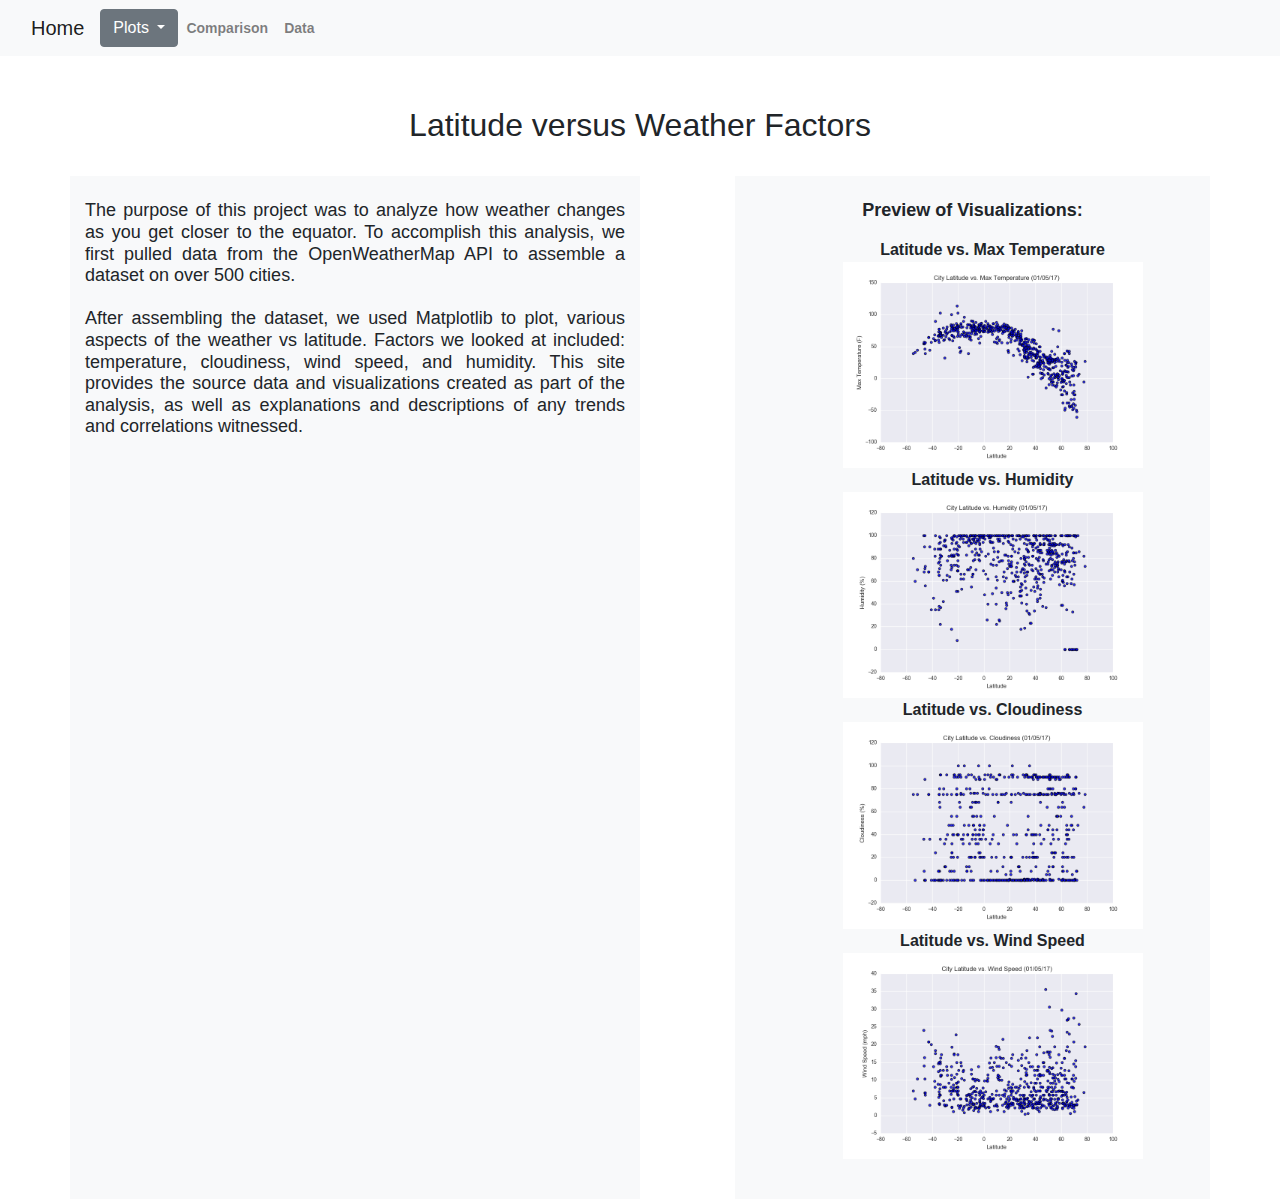
<file: WebVisualizations/html-templates/index.html>
<!DOCTYPE html>
<html lang="en">
<head>
    <meta charset="UTF-8">
    <title>Web Design Challenge</title>
    <link rel="stylesheet" href="https://stackpath.bootstrapcdn.com/bootstrap/4.3.1/css/bootstrap.min.css" integrity="sha384-ggOyR0iXCbMQv3Xipma34MD+dH/1fQ784/j6cY/iJTQUOhcWr7x9JvoRxT2MZw1T" crossorigin="anonymous">
    <link rel="stylesheet" type="text/css" href="../css/style_v2.css">

    
</head>
<body>
  <nav class="navbar navbar-expand-lg navbar-light bg-light mask gradient-custom">
    <div class="container-fluid">
      <a class="navbar-brand" href="/Web-Design-Challenge/WebVisualizations/html-templates/index.html">Home</a>
      <!-- <div class="d-flex"> -->
          <div class="dropdown">
              <button class="btn btn-secondary dropdown-toggle" type="button" id="dropdownMenuButton" data-toggle="dropdown" aria-haspopup="true" aria-expanded="false">
                Plots
              </button>

              <div class="dropdown-menu" aria-labelledby="dropdownMenuButton">
                <a class="dropdown-item" href="/Web-Design-Challenge/WebVisualizations/html-templates/maxtemp.html">Max Temperature</a>
                <a class="dropdown-item" href="/Web-Design-Challenge/WebVisualizations/html-templates/humidity.html">Humidity</a>
                <a class="dropdown-item" href="/Web-Design-Challenge/WebVisualizations/html-templates/cloudiness.html">Cloudiness</a>
                <a class="dropdown-item" href="/Web-Design-Challenge/WebVisualizations/html-templates/windspeed.html">Wind Speed</a>
              </div>
            </div>

              <button class="navbar-toggler" type="button" data-bs-toggle="collapse"id="navbarSupportedContent" aria-controls="navbarSupportedContent" aria-expanded="false" aria-label="Toggle navigation">
                <span class="navbar-toggler-icon"></span>
            </button>

             <div class="collapse navbar-collapse" id="navbarSupportedContent">
                  <ul class="navbar-nav me-auto mb-2 mb-lg-0">
                      <li class="nav-item">
                  
                          <a class="nav-link" href="/Web-Design-Challenge/WebVisualizations/html-templates/comparison.html">Comparison</a>
                  
                      </li>
                      <li class="nav-item">
                        <a class="nav-link" href="/Web-Design-Challenge/WebVisualizations/html-templates/data.html">Data</a>
                      </li>
                
                  </ul>
      </div>
            </div>
          </div>
       
          <div class="nav-item">
          

          </div>
  <!-- </div> -->
</div>


</nav>


          
    <div>
        <div class="container" style= "margin-top: 50px">
            <div class="row">
               
    <!--p class="summary_text"> <b><em>"In wildness is the preservation of the world" <br></em>- Henry David Thoreau </b>
                </p>
                <br>
                <p class="summary_text"> <b><em>"Lose yourself in nature and find peace" <br></em>- Ralph Waldo Emerson </b>
                </p -->
              <div class="col-md-12 justify-content-center align-items-center text-center"> 
                <h2> Latitude versus Weather Factors</h2>  
                <br>
              </div> 
            </div>

            <div class="row"> 
              <div class="col-md-6 justify-content-center align-items-center text-justify bg-light"> 
                <br>
                <h5 style="font-size:18px;">     The purpose of this project was to analyze how weather changes as you get closer to the equator. To accomplish this analysis, we first pulled
                  data from the OpenWeatherMap API to assemble a dataset on over 500 cities. 
                  <br>
                  <br> After assembling the dataset, we used Matplotlib to plot, various aspects of the weather vs latitude. Factors 
                  we looked at included: temperature, cloudiness, wind speed, and humidity. This site provides the source data 
                  and visualizations created as part of the analysis, as well as explanations and descriptions of any trends and correlations witnessed. 
                </h5>
                <br>
             </div> 
             <div class="col-md-1"></div>
             <div class="col-md-5 justify-content-center align-items-center text-center bg-light"> 
              <br>
              <h5><b> Preview of Visualizations:</b>
              </h5>
              <p>
                <ul style="list-style-type:none;">
                  <b>
                    <li>Latitude vs. Max Temperature <br>
                      <a href="/Web-Design-Challenge/WebVisualizations/html-templates/maxtemp.html"><img src="../images/maxtemp.png" style = "width:300px; height: 300x;"> </a> 
                    </li>
                    <li>Latitude vs. Humidity<br>
                      <a href="/Web-Design-Challenge/WebVisualizations/html-templates/humidity.html"><img src="../images/humidity.png" style = "width:300px; height: 300x;"> </a> 
                    <li>Latitude vs. Cloudiness <br>
                      <a href="/Web-Design-Challenge/WebVisualizations/html-templates/cloudiness.html"><img src="../images/cloudiness.png" style = "width:300px; height: 300x;"> </a>
                    </li> Latitude vs. Wind Speed <br>
                    <li> <a href="/Web-Design-Challenge/WebVisualizations/html-templates/windspeed.html"><img src="../images/windspeed.png" style = "width:300px; height: 300x;"> </a>
                    </li>
                  </ul>   


                  </b>
                 
              </p>
              <br>
             </div>

            </div>
              
              
            <div class="row">
               
                <div class="col-md-12 justify-content-center align-items-center text-center text-center">
                   

                </div>
                <div class="col">
                  
                  </div>
                  </div>
    </div>
    

    <script src="https://code.jquery.com/jquery-3.3.1.slim.min.js" integrity="sha384-q8i/X+965DzO0rT7abK41JStQIAqVgRVzpbzo5smXKp4YfRvH+8abtTE1Pi6jizo" crossorigin="anonymous"></script>
    <script src="https://cdnjs.cloudflare.com/ajax/libs/popper.js/1.14.7/umd/popper.min.js" integrity="sha384-UO2eT0CpHqdSJQ6hJty5KVphtPhzWj9WO1clHTMGa3JDZwrnQq4sF86dIHNDz0W1" crossorigin="anonymous"></script>
    <script src="https://stackpath.bootstrapcdn.com/bootstrap/4.3.1/js/bootstrap.min.js" integrity="sha384-JjSmVgyd0p3pXB1rRibZUAYoIIy6OrQ6VrjIEaFf/nJGzIxFDsf4x0xIM+B07jRM" crossorigin="anonymous"></script>

    
</body>

</html>
</file>
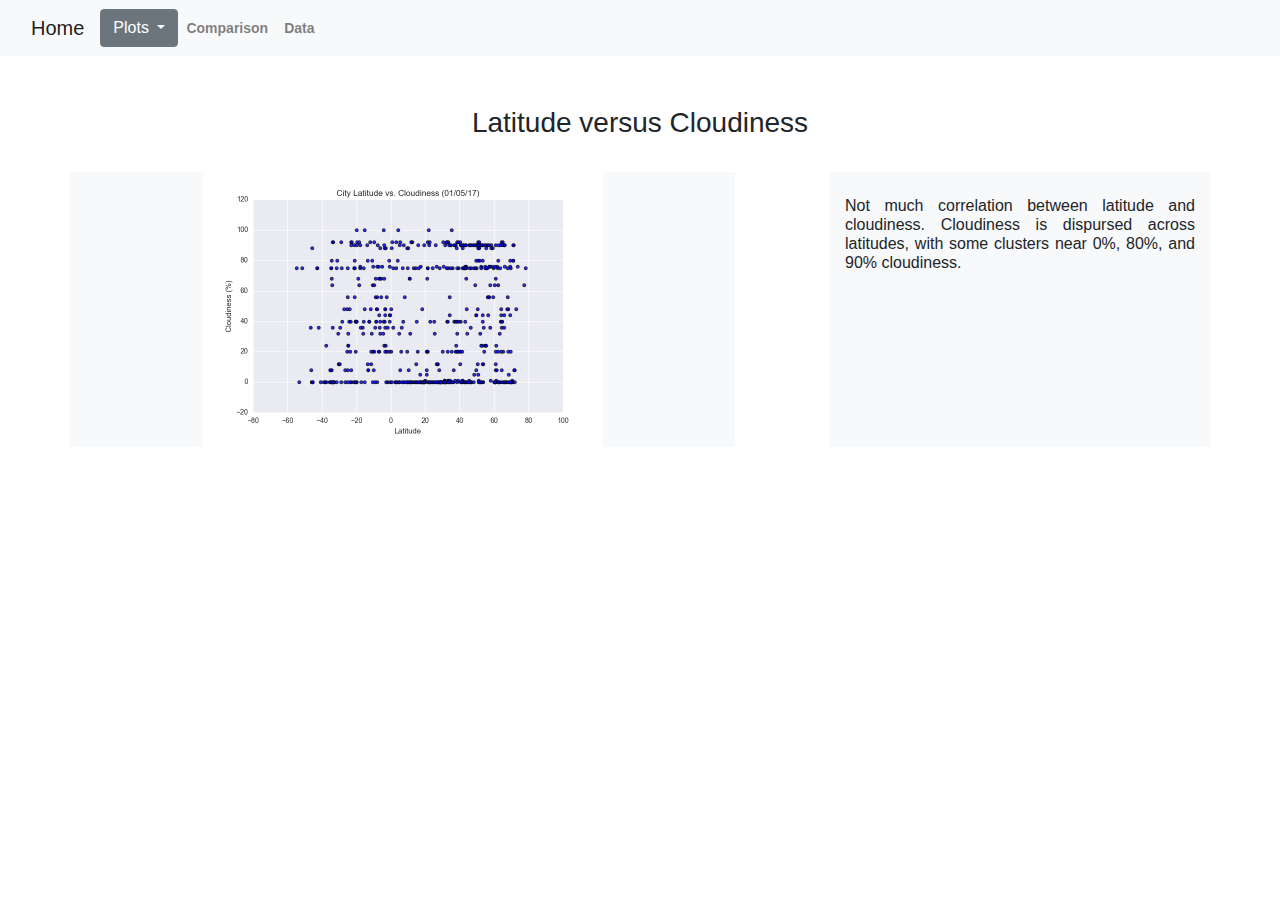
<file: WebVisualizations/html-templates/cloudiness.html>
<!DOCTYPE html>
<html lang="en">
<head>
    <meta charset="UTF-8">
    <title>Cloudiness</title>
    <link rel="stylesheet" href="https://stackpath.bootstrapcdn.com/bootstrap/4.3.1/css/bootstrap.min.css" integrity="sha384-ggOyR0iXCbMQv3Xipma34MD+dH/1fQ784/j6cY/iJTQUOhcWr7x9JvoRxT2MZw1T" crossorigin="anonymous">
    <link rel="stylesheet" type="text/css" href="../css/style_v2.css">

    
</head>
<body>
    <nav class="navbar navbar-expand-lg navbar-light bg-light mask gradient-custom">
              <div class="container-fluid">
                <a class="navbar-brand" href="/Web-Design-Challenge/WebVisualizations/html-templates/index.html">Home</a>
                <!-- <div class="d-flex"> -->
                    <div class="dropdown">
                        <button class="btn btn-secondary dropdown-toggle" type="button" id="dropdownMenuButton" data-toggle="dropdown" aria-haspopup="true" aria-expanded="false">
                          Plots
                        </button>

                        <div class="dropdown-menu" aria-labelledby="dropdownMenuButton">
                          <a class="dropdown-item" href="/Web-Design-Challenge/WebVisualizations/html-templates/maxtemp.html">Max Temperature</a>
                          <a class="dropdown-item" href="/Web-Design-Challenge/WebVisualizations/html-templates/humidity.html">Humidity</a>
                          <a class="dropdown-item" href="/Web-Design-Challenge/WebVisualizations/html-templates/cloudiness.html">Cloudiness</a>
                          <a class="dropdown-item" href="/Web-Design-Challenge/WebVisualizations/html-templates/windspeed.html">Wind Speed</a>
                        </div>
                      </div>

                        <button class="navbar-toggler" type="button" data-bs-toggle="collapse"id="navbarSupportedContent" aria-controls="navbarSupportedContent" aria-expanded="false" aria-label="Toggle navigation">
                          <span class="navbar-toggler-icon"></span>
                      </button>

                       <div class="collapse navbar-collapse" id="navbarSupportedContent">
                            <ul class="navbar-nav me-auto mb-2 mb-lg-0">
                                <li class="nav-item">
                            
                                    <a class="nav-link" href="/Web-Design-Challenge/WebVisualizations/html-templates/comparison.html">Comparison</a>
                            
                                </li>
                                <li class="nav-item">
                                  <a class="nav-link" href="/Web-Design-Challenge/WebVisualizations/html-templates/data.html">Data</a>
                                </li>
                          
                            </ul>
                </div>
                      </div>
                    </div>
                 
                    <div class="nav-item">
                    

                    </div>
            <!-- </div> -->
        </div>

       
    </nav>

          
    <div>
        <div class="container " style= "margin-top: 50px; height: 800px;">
            <div class="row">
               
    <!--p class="summary_text"> <b><em>"In wildness is the preservation of the world" <br></em>- Henry David Thoreau </b>
                </p>
                <br>
                <p class="summary_text"> <b><em>"Lose yourself in nature and find peace" <br></em>- Ralph Waldo Emerson </b>
                </p -->
              <div class="col-sm-12 col-md-12 justify-content-center align-items-center text-center"> 
                <h3>Latitude versus Cloudiness</h3>  
                <br>
              </div> 

              <div class="col-sm-12 col-md-7 justify-content-center align-items-center text-center bg-light"> 
    
                <img src="../images/cloudiness.png" style = "width:400px; "> 
                <br>
                </div>
              <div class="col-sm-12 col-md-1 ">

              </div>
              <div class= "col-sm-12 col-md-4 justify-content-center align-items-center text-justify bg-light">
                <br>
                <h5 style="font-size:16px;">     Not much correlation between latitude and cloudiness. Cloudiness is dispursed across latitudes,
                  with some clusters near 0%, 80%, and 90% cloudiness.  
                  <br>
                   
                </h5>
               
                  
              </div> 
          
          </div>
    </div>
    

    <script src="https://code.jquery.com/jquery-3.3.1.slim.min.js" integrity="sha384-q8i/X+965DzO0rT7abK41JStQIAqVgRVzpbzo5smXKp4YfRvH+8abtTE1Pi6jizo" crossorigin="anonymous"></script>
    <script src="https://cdnjs.cloudflare.com/ajax/libs/popper.js/1.14.7/umd/popper.min.js" integrity="sha384-UO2eT0CpHqdSJQ6hJty5KVphtPhzWj9WO1clHTMGa3JDZwrnQq4sF86dIHNDz0W1" crossorigin="anonymous"></script>
    <script src="https://stackpath.bootstrapcdn.com/bootstrap/4.3.1/js/bootstrap.min.js" integrity="sha384-JjSmVgyd0p3pXB1rRibZUAYoIIy6OrQ6VrjIEaFf/nJGzIxFDsf4x0xIM+B07jRM" crossorigin="anonymous"></script>

    
</body>

</html>
</file>
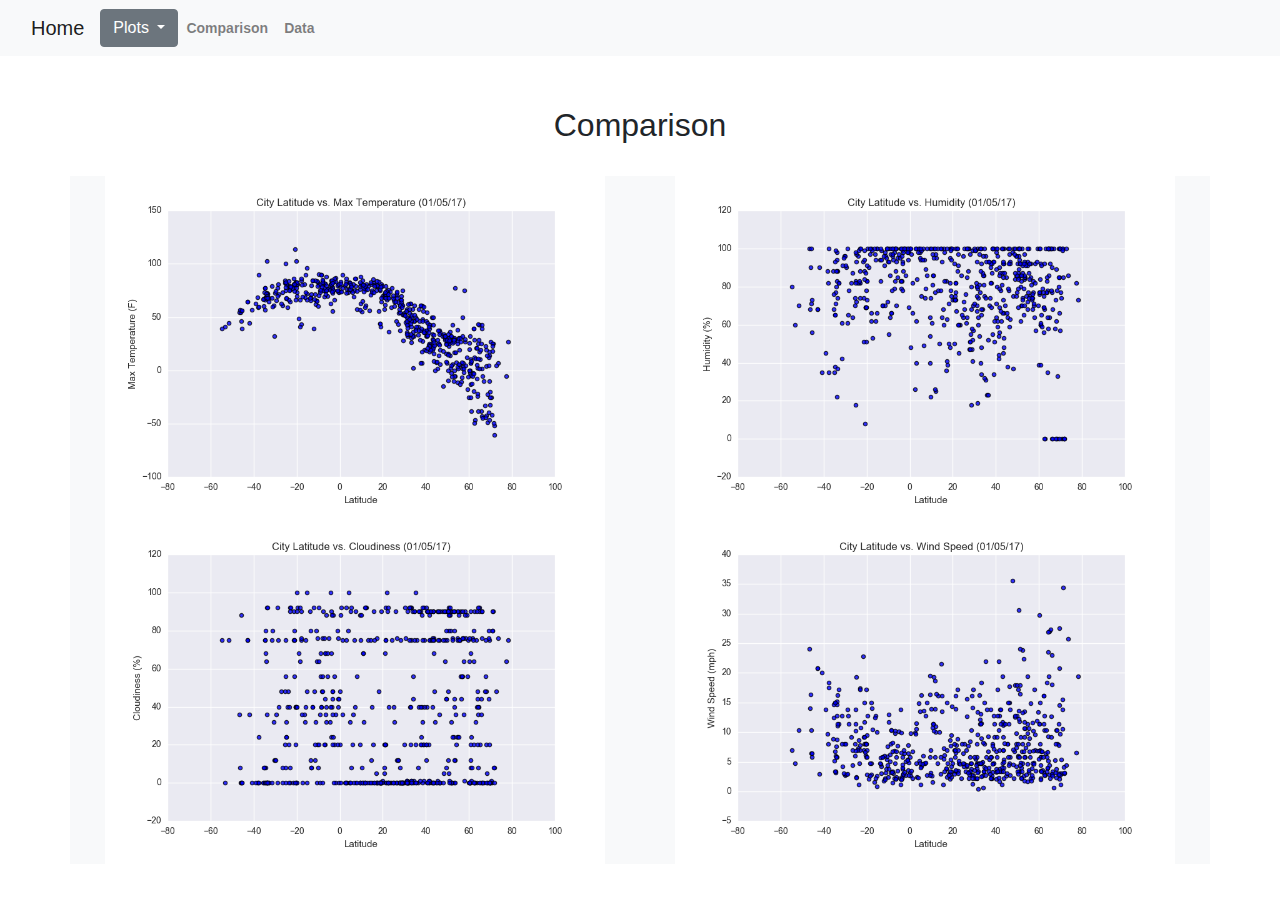
<file: WebVisualizations/html-templates/comparison.html>
<!DOCTYPE html>
<html lang="en">
<head>
    <meta charset="UTF-8">
    <title>Comparison</title>
    <link rel="stylesheet" href="https://stackpath.bootstrapcdn.com/bootstrap/4.3.1/css/bootstrap.min.css" integrity="sha384-ggOyR0iXCbMQv3Xipma34MD+dH/1fQ784/j6cY/iJTQUOhcWr7x9JvoRxT2MZw1T" crossorigin="anonymous">
    <link rel="stylesheet" type="text/css" href="../css/style_v2.css">

    
</head>
<body>
  <nav class="navbar navbar-expand-lg navbar-light bg-light mask gradient-custom">
    <div class="container-fluid">
      <a class="navbar-brand" href="/Web-Design-Challenge/WebVisualizations/html-templates/index.html">Home</a>
      <!-- <div class="d-flex"> -->
          <div class="dropdown">
              <button class="btn btn-secondary dropdown-toggle" type="button" id="dropdownMenuButton" data-toggle="dropdown" aria-haspopup="true" aria-expanded="false">
                Plots
              </button>

              <div class="dropdown-menu" aria-labelledby="dropdownMenuButton">
                <a class="dropdown-item" href="/Web-Design-Challenge/WebVisualizations/html-templates/maxtemp.html">Max Temperature</a>
                <a class="dropdown-item" href="/Web-Design-Challenge/WebVisualizations/html-templates/humidity.html">Humidity</a>
                <a class="dropdown-item" href="/Web-Design-Challenge/WebVisualizations/html-templates/cloudiness.html">Cloudiness</a>
                <a class="dropdown-item" href="/Web-Design-Challenge/WebVisualizations/html-templates/windspeed.html">Wind Speed</a>
              </div>
            </div>

              <button class="navbar-toggler" type="button" data-bs-toggle="collapse"id="navbarSupportedContent" aria-controls="navbarSupportedContent" aria-expanded="false" aria-label="Toggle navigation">
                <span class="navbar-toggler-icon"></span>
            </button>

             <div class="collapse navbar-collapse" id="navbarSupportedContent">
                  <ul class="navbar-nav me-auto mb-2 mb-lg-0">
                      <li class="nav-item">
                  
                          <a class="nav-link" href="/Web-Design-Challenge/WebVisualizations/html-templates/comparison.html">Comparison</a>
                  
                      </li>
                      <li class="nav-item">
                        <a class="nav-link" href="/Web-Design-Challenge/WebVisualizations/html-templates/data.html">Data</a>
                      </li>
                
                  </ul>
      </div>
            </div>
          </div>
       
          <div class="nav-item">
          

          </div>
  <!-- </div> -->
</div>


</nav>


          
    <div>
        <div class="container" style= "margin-top: 50px">
            <div class="row">
               
    <!--p class="summary_text"> <b><em>"In wildness is the preservation of the world" <br></em>- Henry David Thoreau </b>
                </p>
                <br>
                <p class="summary_text"> <b><em>"Lose yourself in nature and find peace" <br></em>- Ralph Waldo Emerson </b>
                </p -->
              <div class="col-sm-12 col-md-12 justify-content-center align-items-center text-center"> 
                <h2> Comparison</h2>  
                <br>
              </div> 
              
                <div class="col-sm-12 col-md-6 justify-content-center align-items-center text-center bg-light"> 
                       <a href="/Web-Design-Challenge/WebVisualizations/html-templates/maxtemp.html"><img src="../images/maxtemp.png" style = "width:500px"> </a> 
              
                   </div> 
                   <div class="col-sm-12 col-md-6 justify-content-center align-items-center text-center bg-light"> 
                    <a href="/Web-Design-Challenge/WebVisualizations/html-templates/humidity.html"><img src="../images/humidity.png" style = "width:500px"> </a> 
                       </div>
              
                <div class="col-sm-12 col-md-6 justify-content-center align-items-center text-center bg-light"> 
                    <a href="/Web-Design-Challenge/WebVisualizations/html-templates/cloudiness.html"><img src="../images/cloudiness.png" style = "width:500px"> </a>
              
                   </div> 
                   <div class="col-sm-12 col-md-6 justify-content-center align-items-center text-center bg-light"> 
                    <a href="/Web-Design-Challenge/WebVisualizations/html-templates/windspeed.html"><img src="../images/windspeed.png" style = "width:500px"> </a>
                       </div>
               </div> 


    </div>
    

    <script src="https://code.jquery.com/jquery-3.3.1.slim.min.js" integrity="sha384-q8i/X+965DzO0rT7abK41JStQIAqVgRVzpbzo5smXKp4YfRvH+8abtTE1Pi6jizo" crossorigin="anonymous"></script>
    <script src="https://cdnjs.cloudflare.com/ajax/libs/popper.js/1.14.7/umd/popper.min.js" integrity="sha384-UO2eT0CpHqdSJQ6hJty5KVphtPhzWj9WO1clHTMGa3JDZwrnQq4sF86dIHNDz0W1" crossorigin="anonymous"></script>
    <script src="https://stackpath.bootstrapcdn.com/bootstrap/4.3.1/js/bootstrap.min.js" integrity="sha384-JjSmVgyd0p3pXB1rRibZUAYoIIy6OrQ6VrjIEaFf/nJGzIxFDsf4x0xIM+B07jRM" crossorigin="anonymous"></script>

    
</body>

</html>
</file>
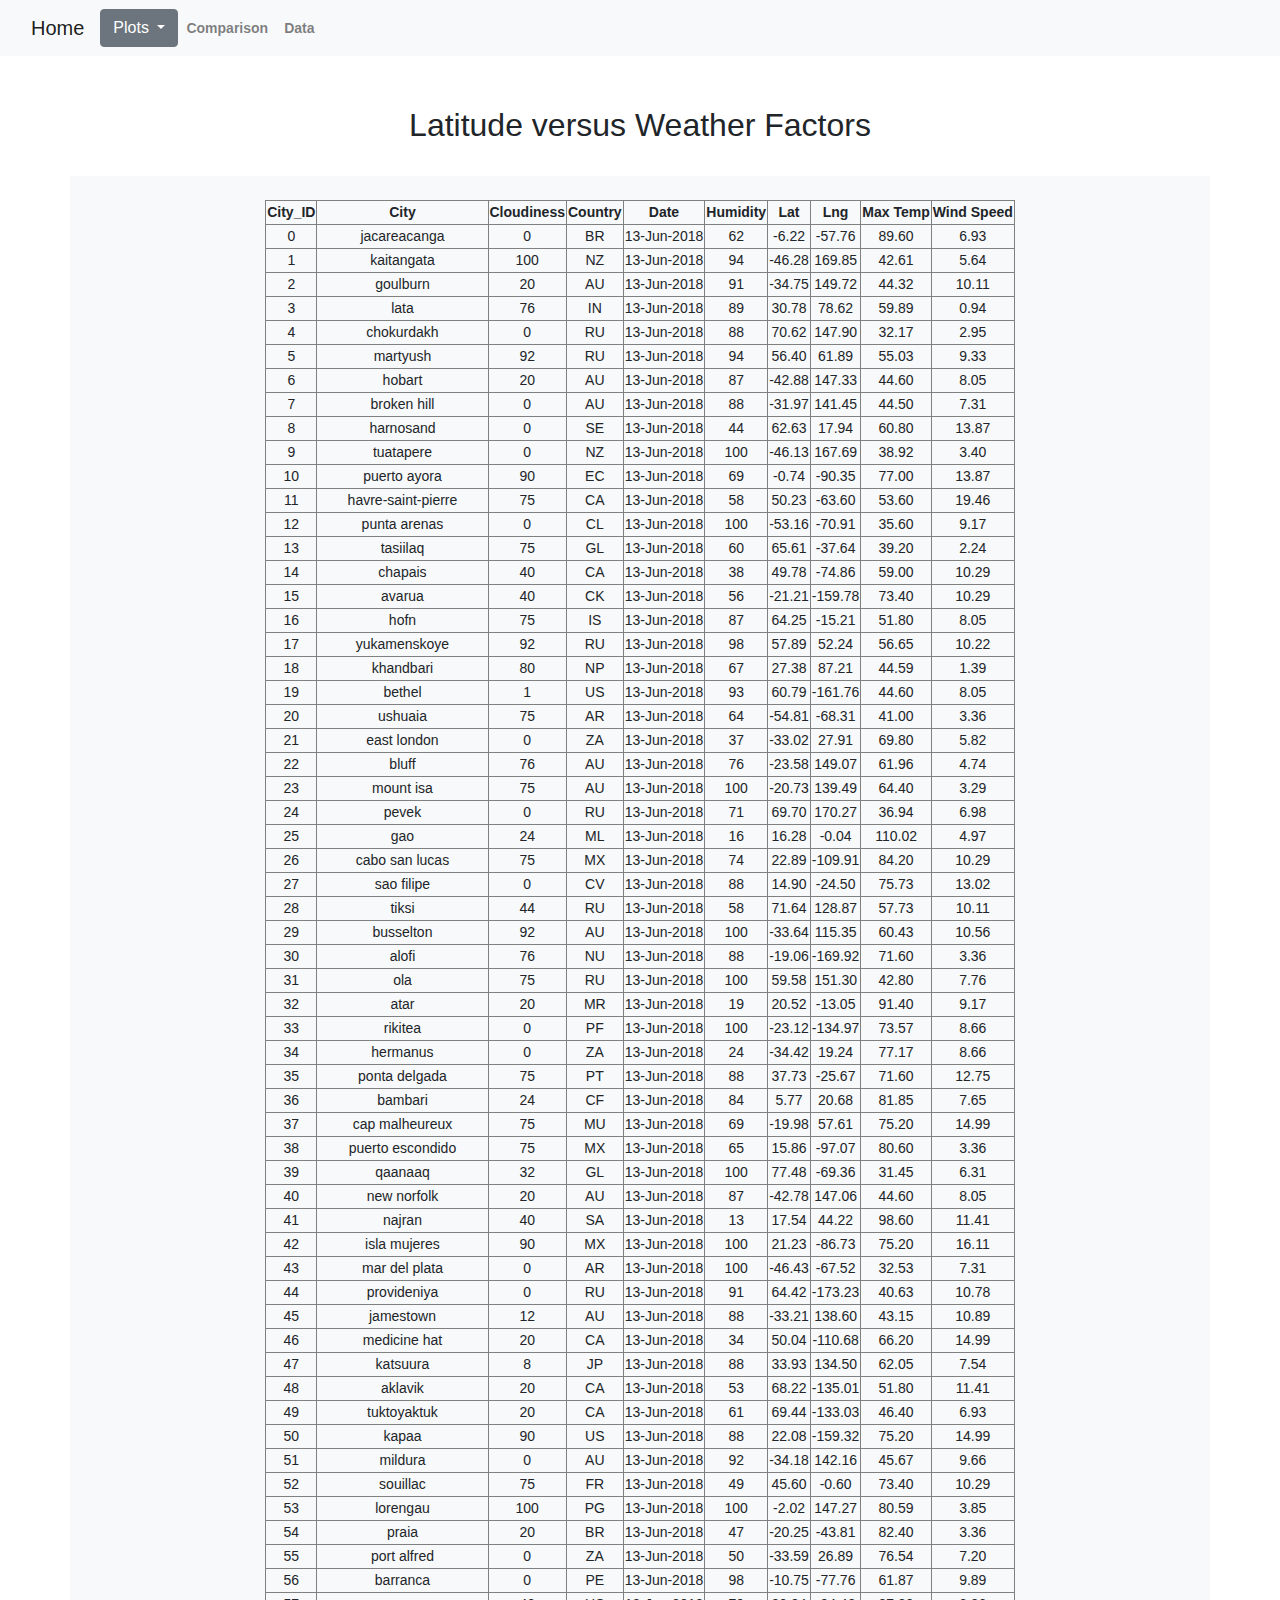
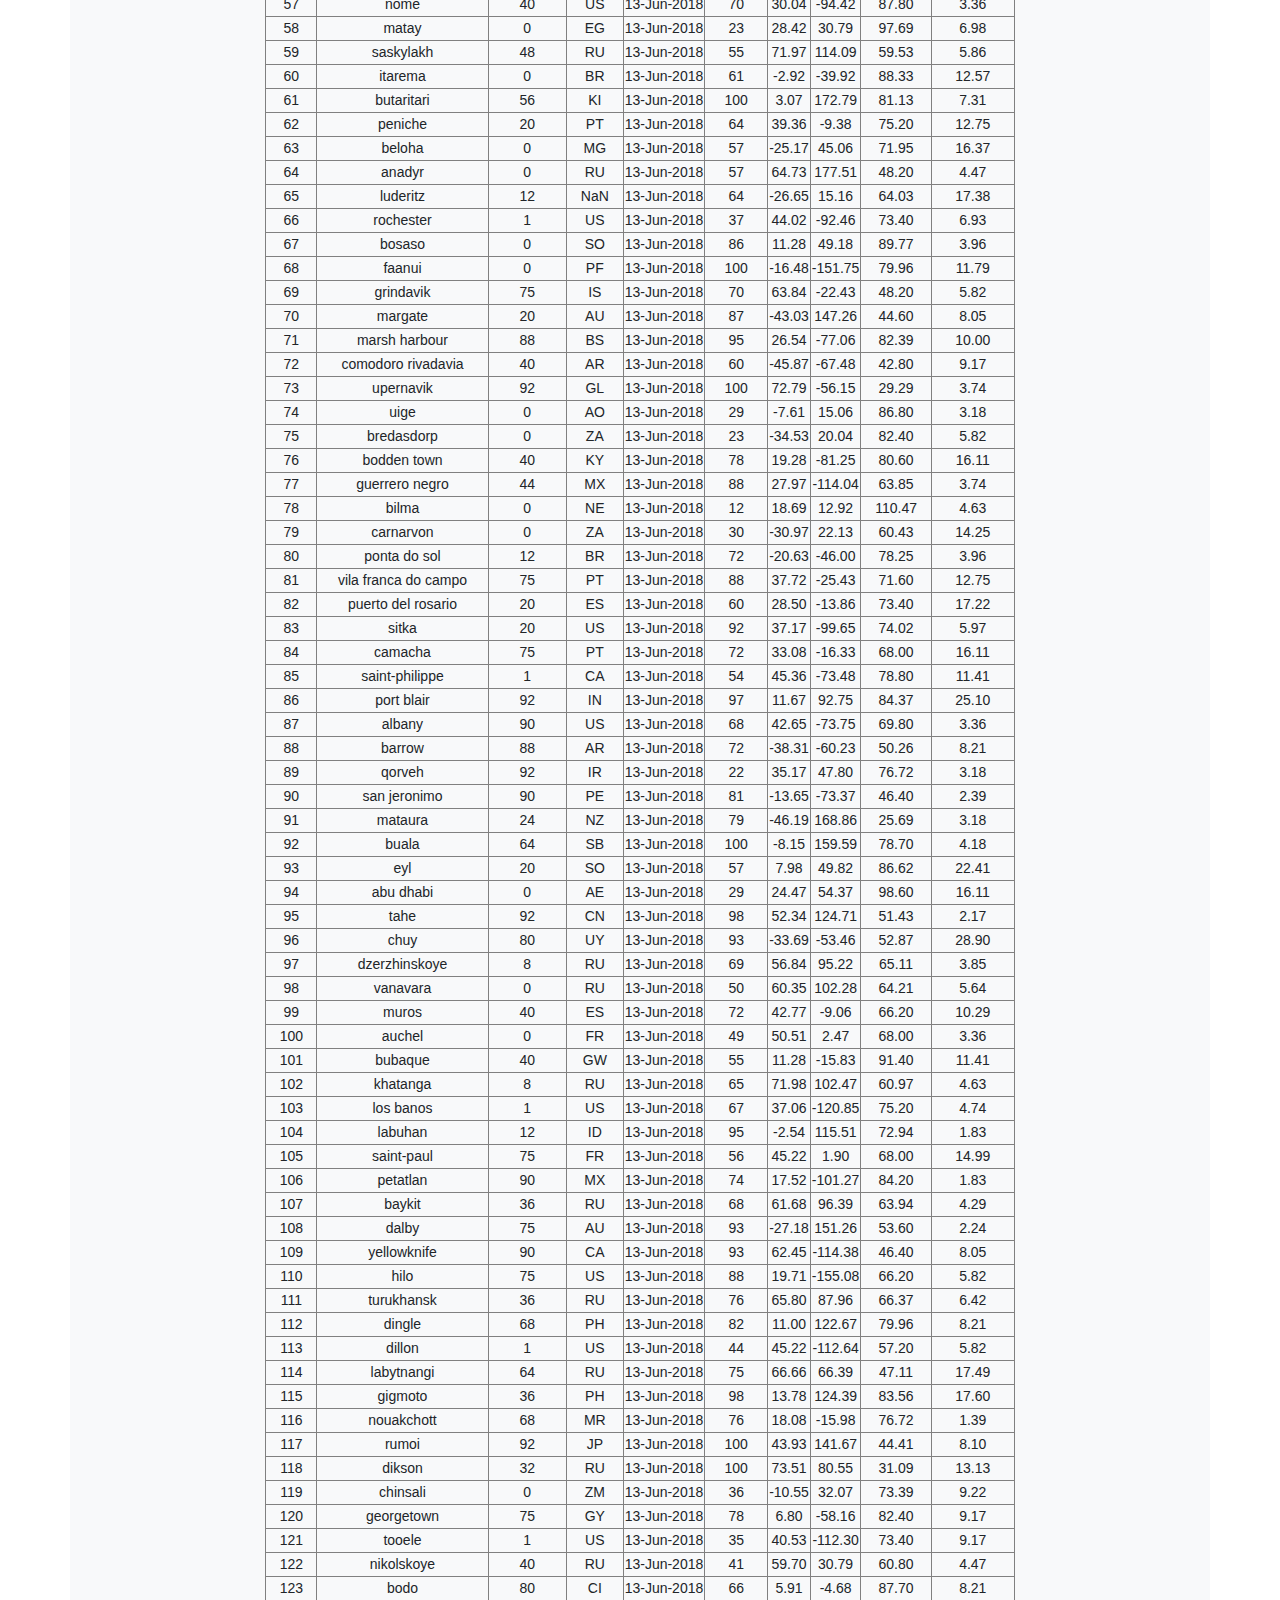
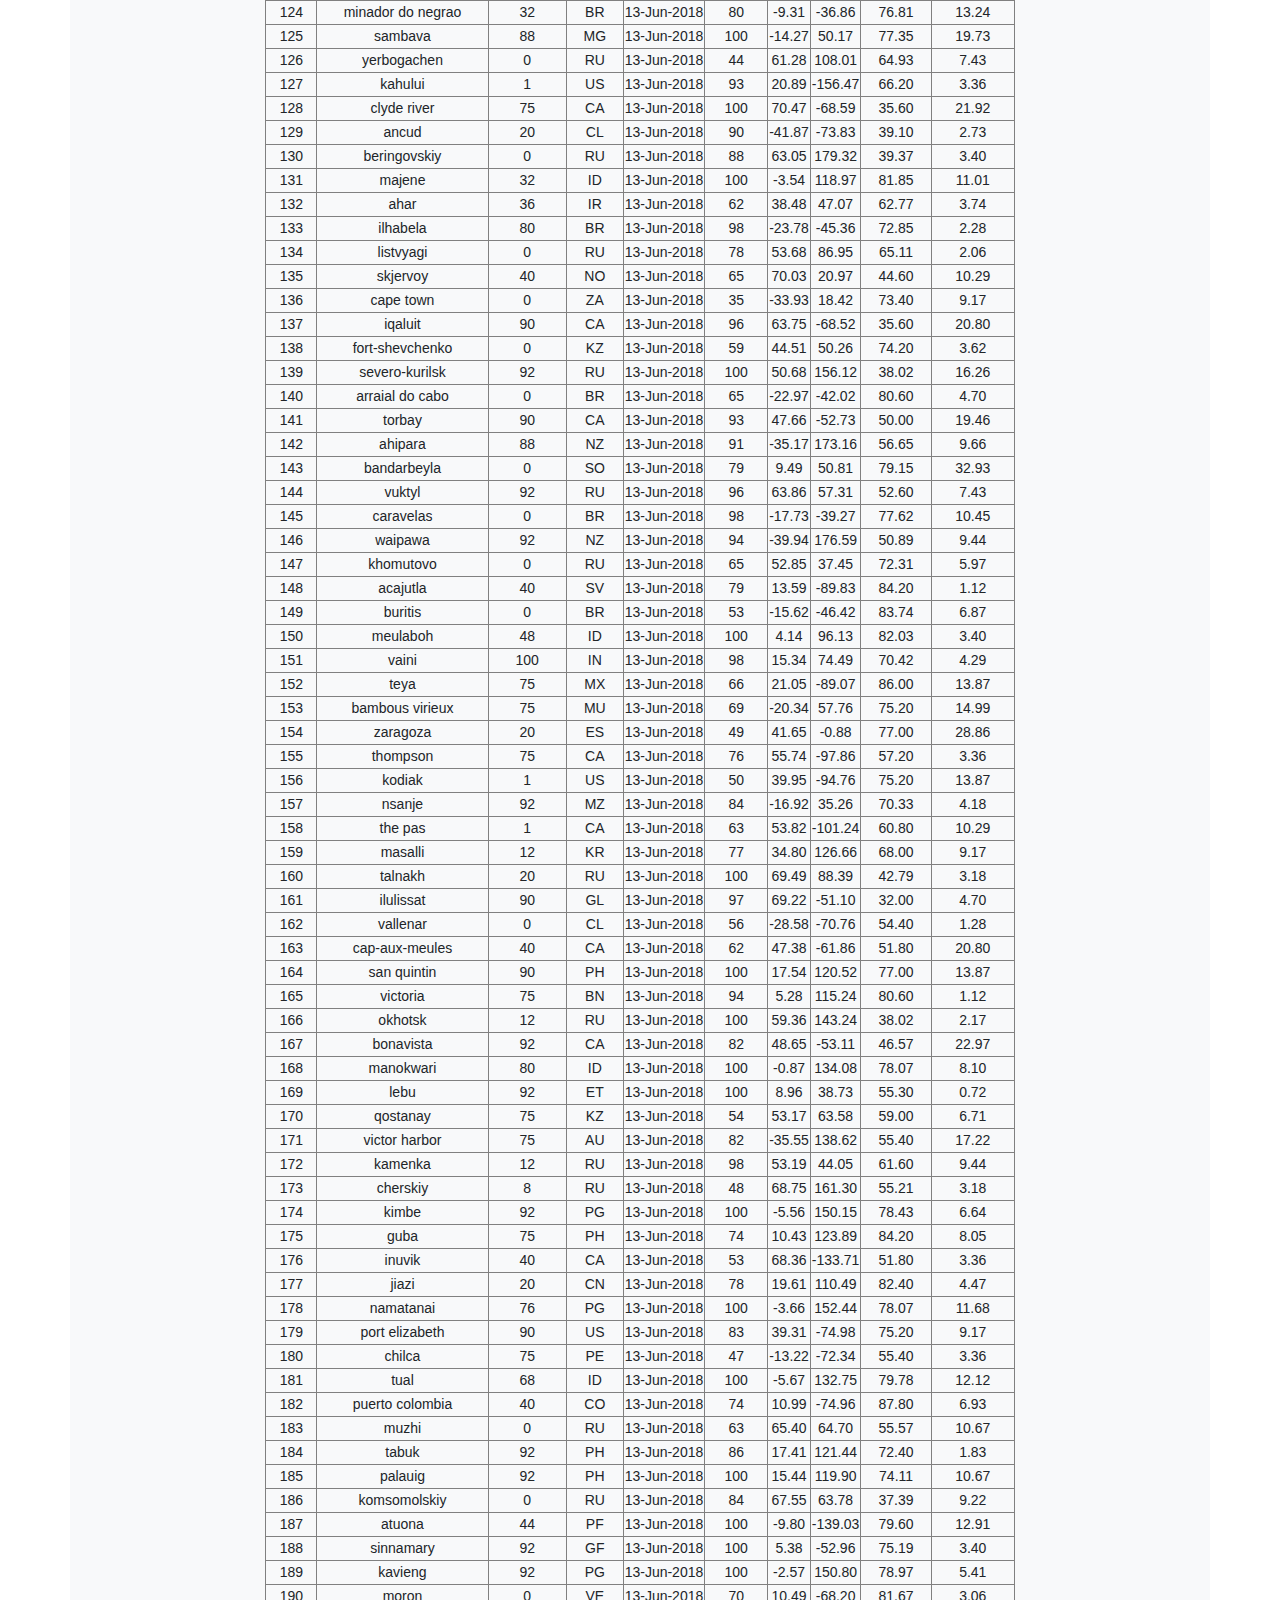
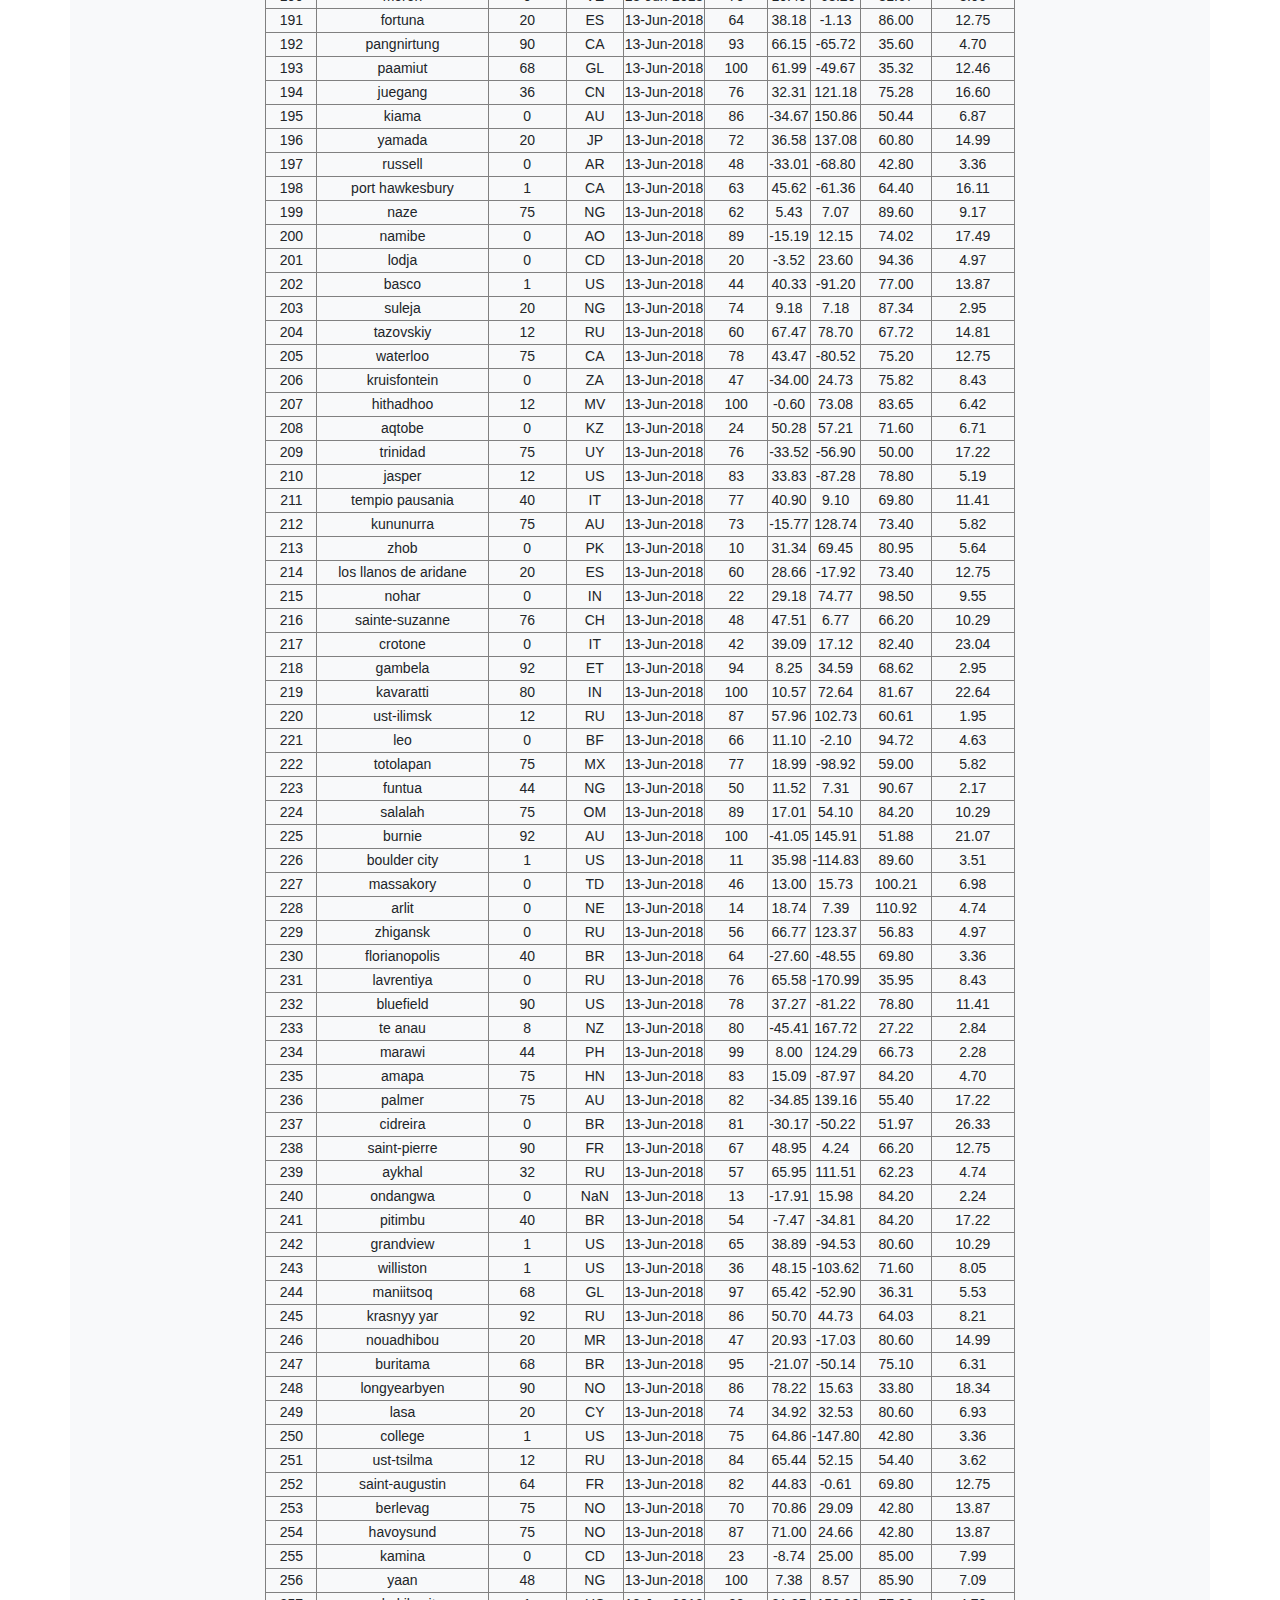
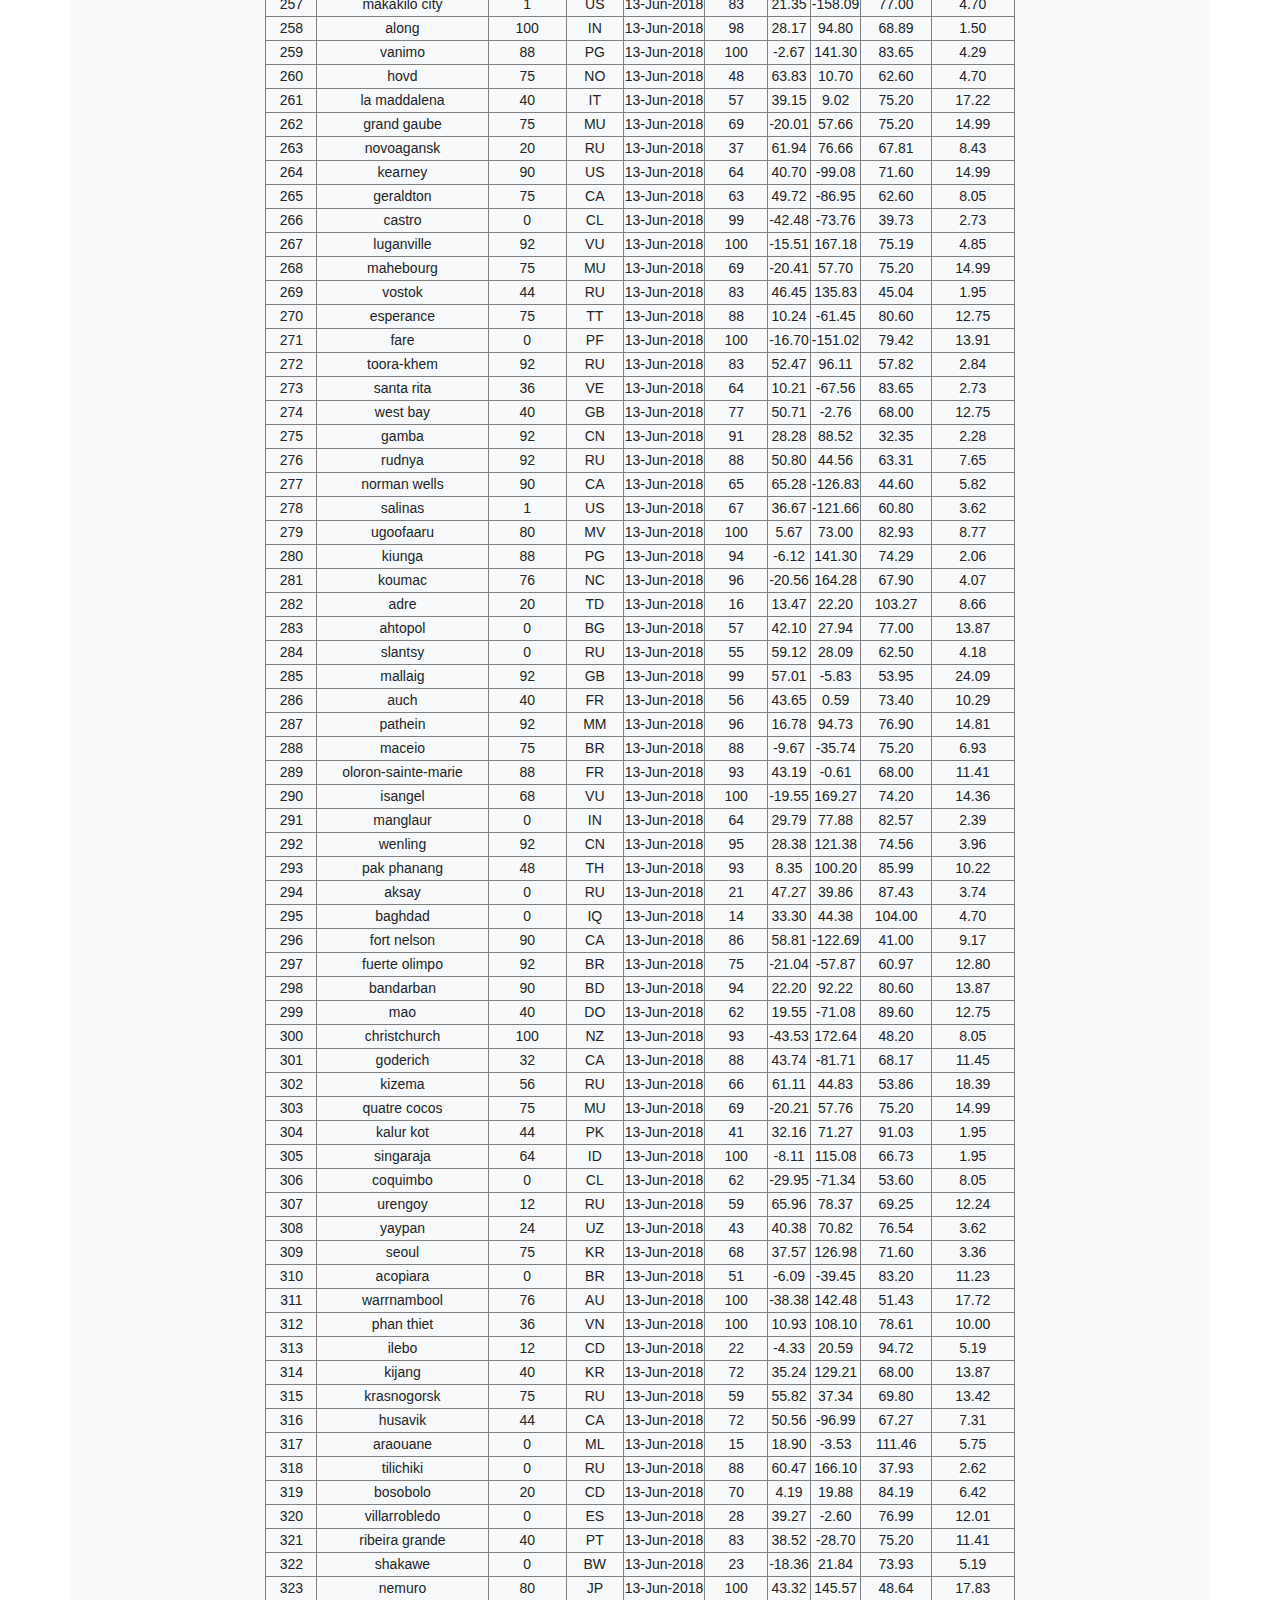
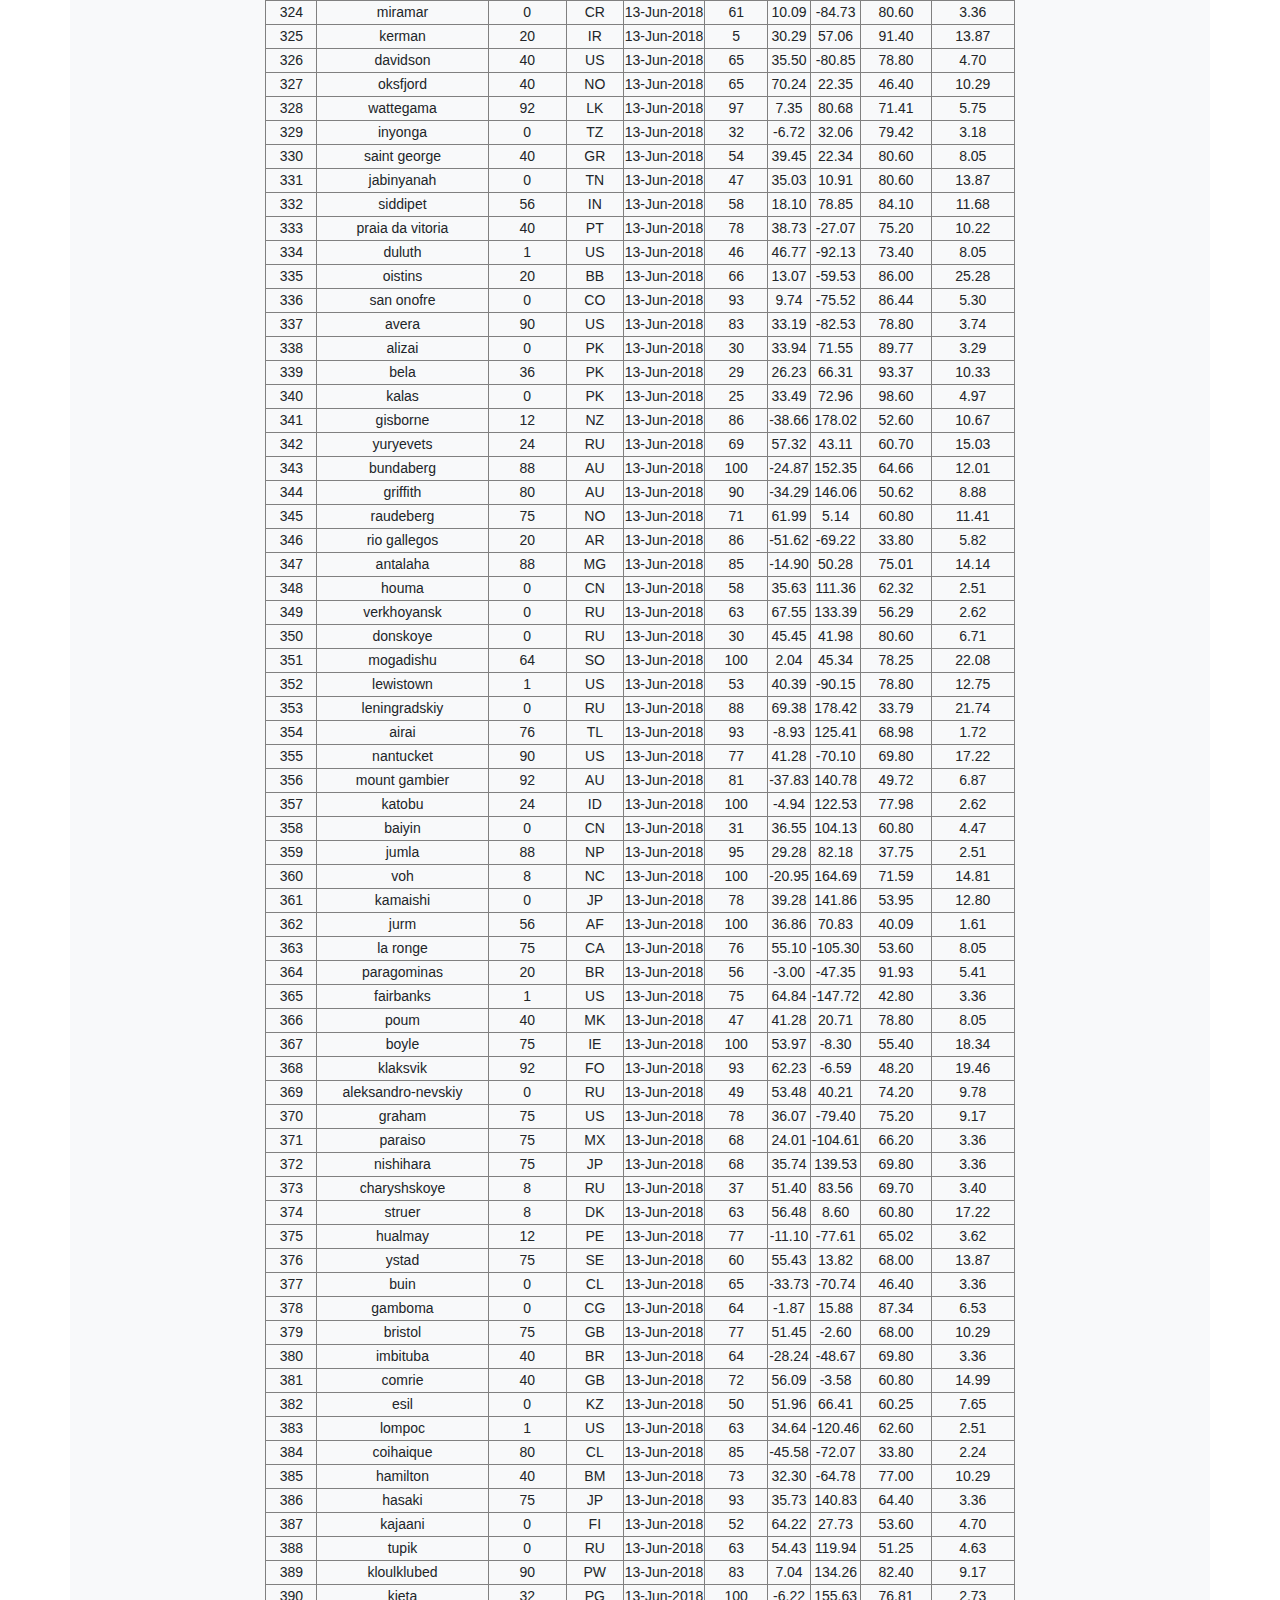
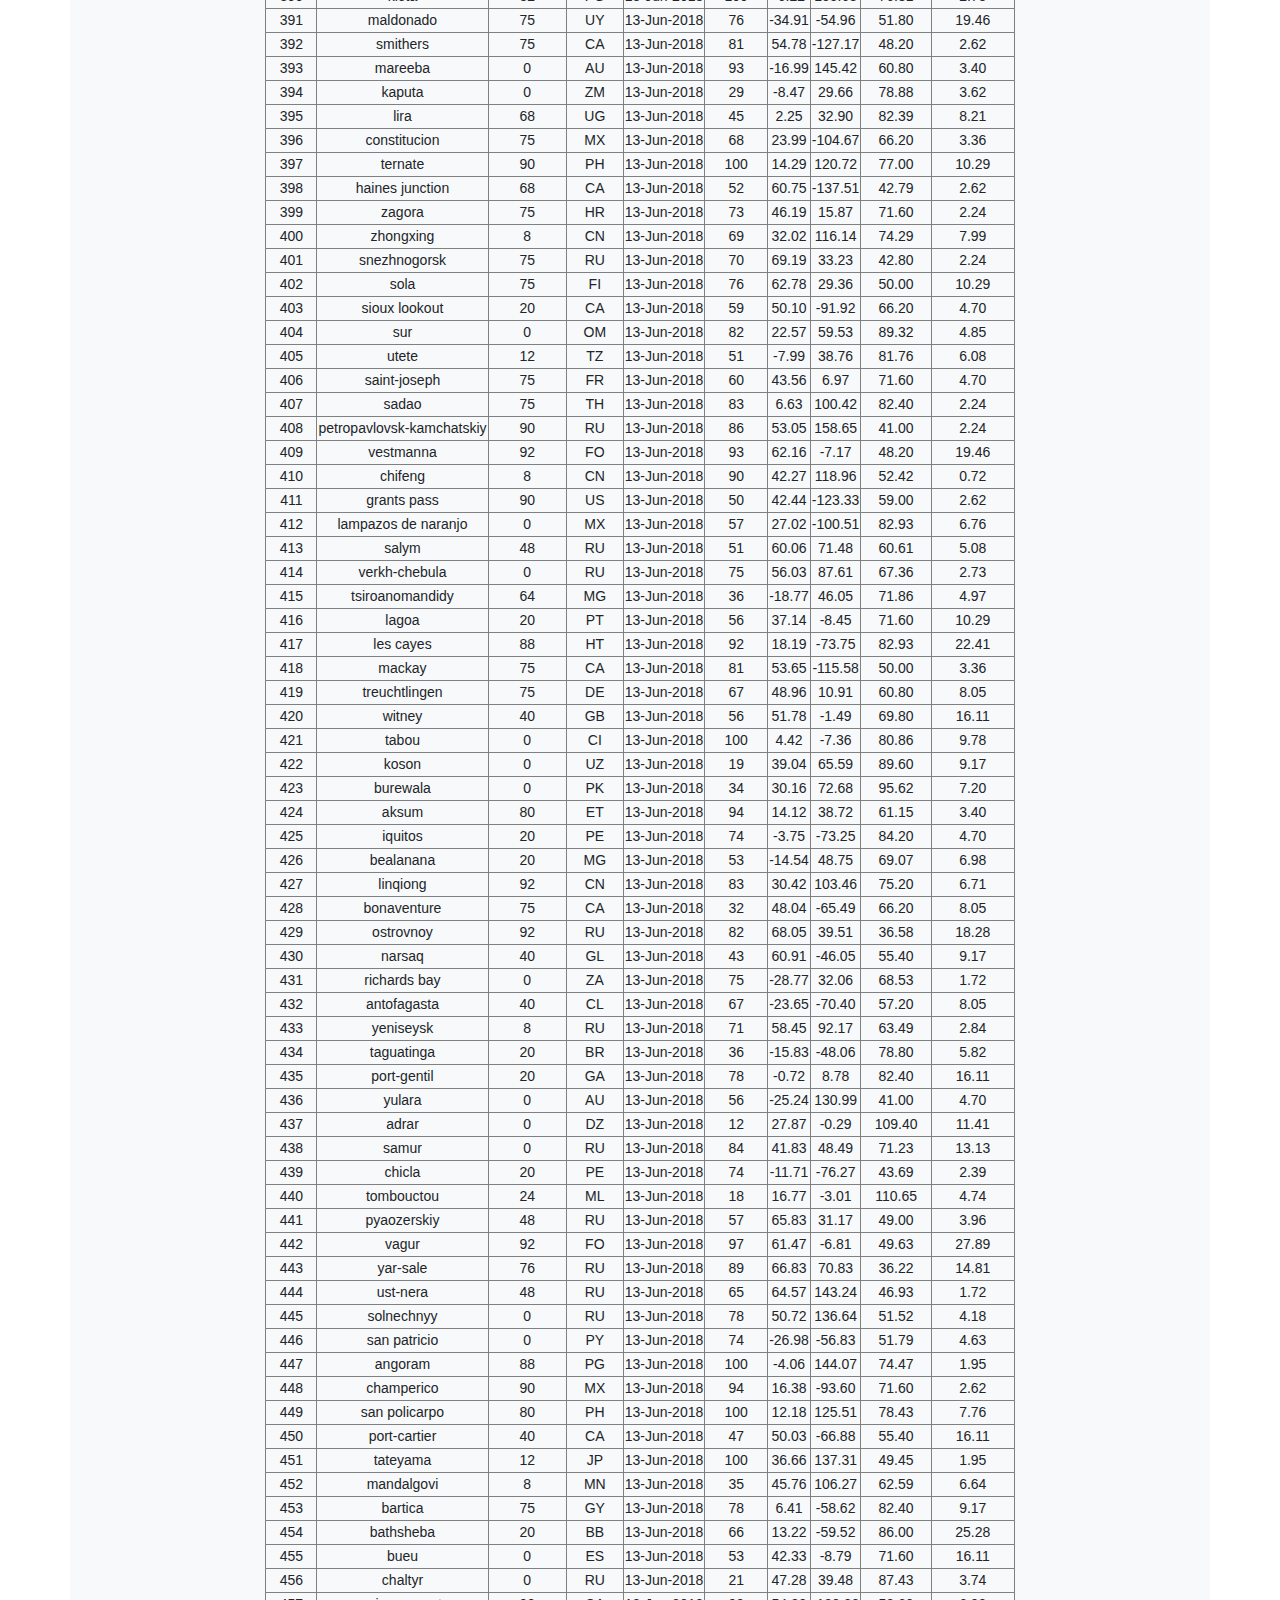
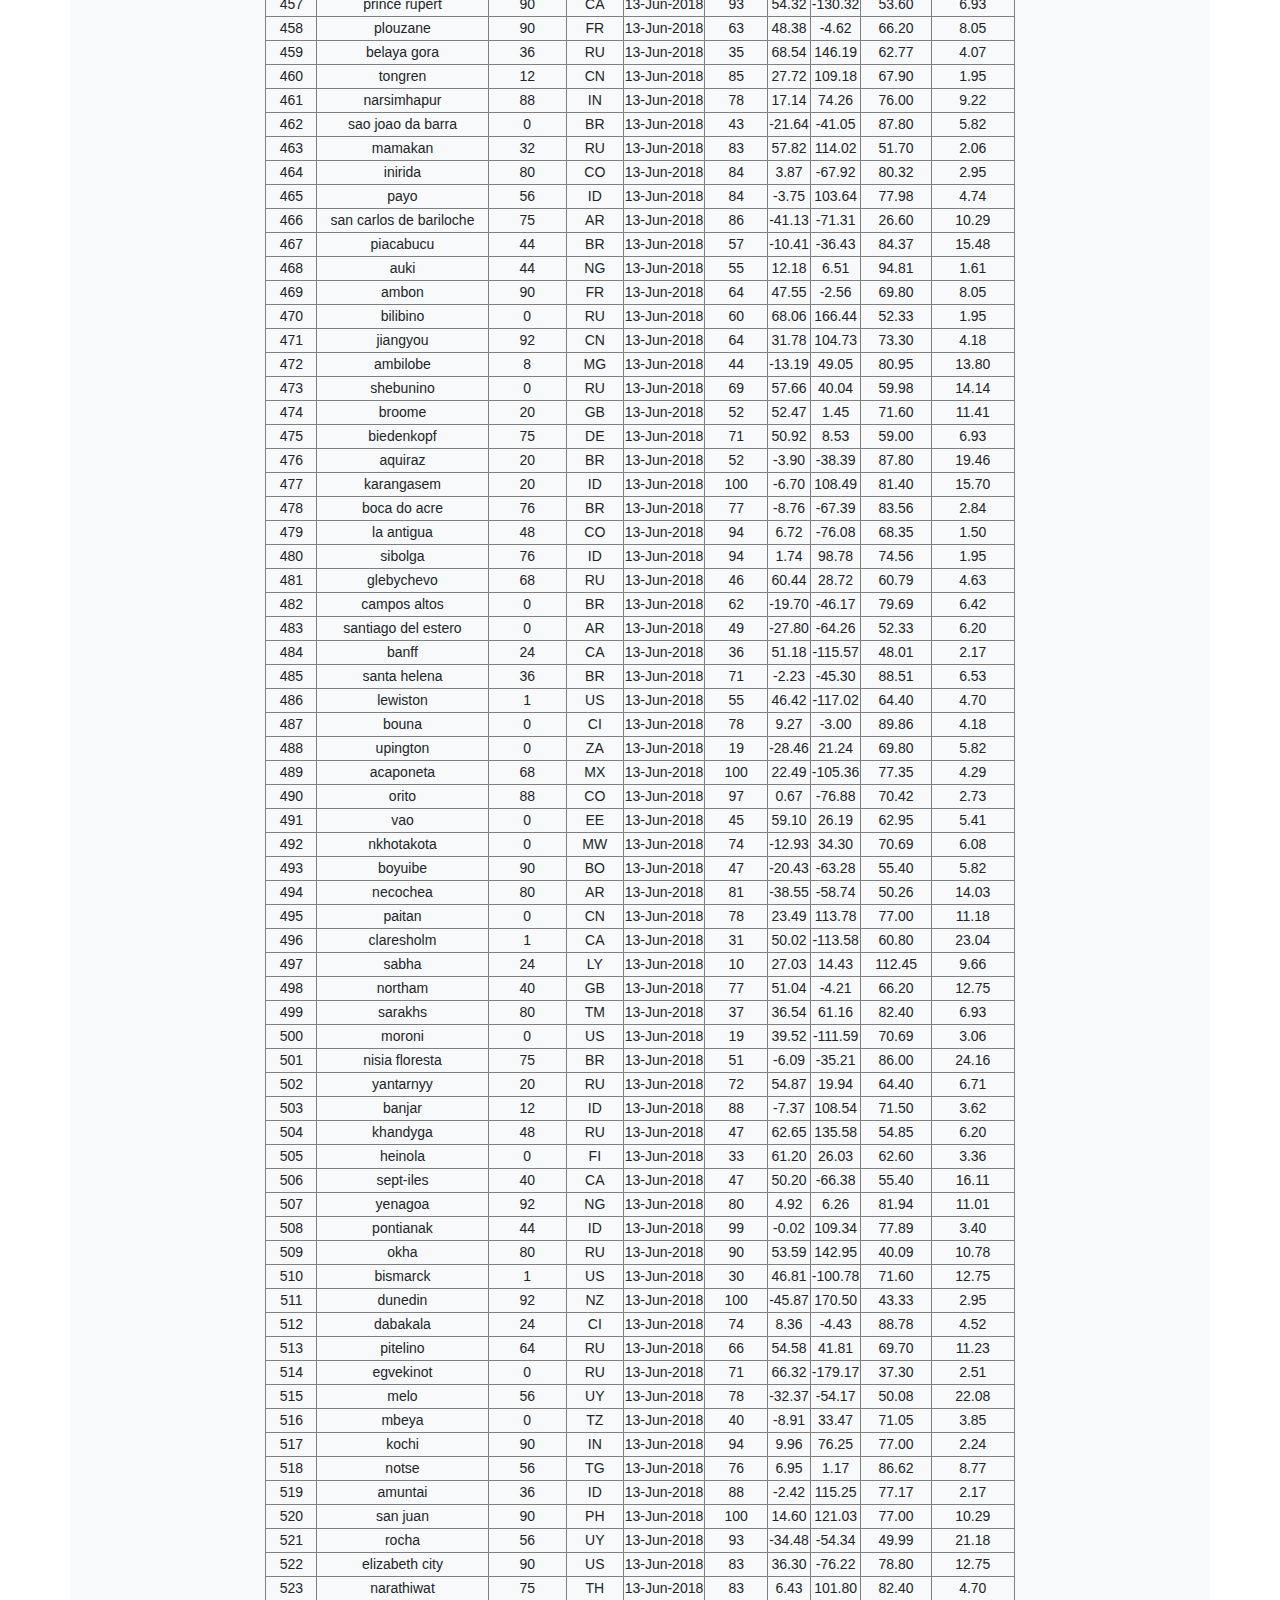
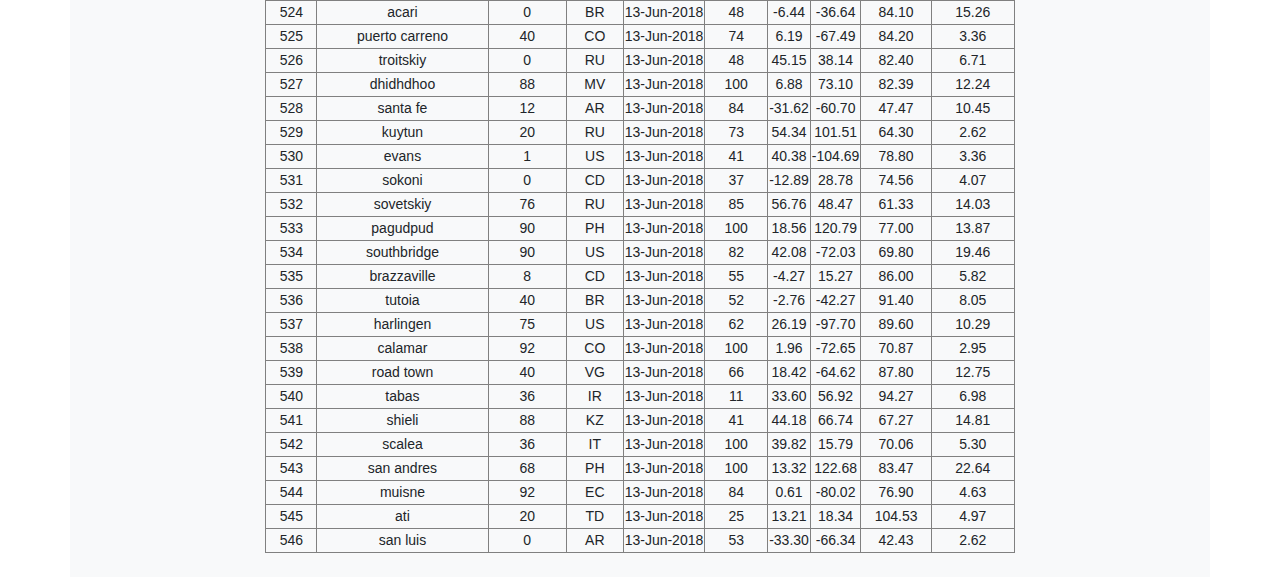
<file: WebVisualizations/html-templates/data.html>
<!DOCTYPE html>
<html lang="en">
<head>
    <meta charset="UTF-8">
    <title>Data</title>
    <link rel="stylesheet" href="https://stackpath.bootstrapcdn.com/bootstrap/4.3.1/css/bootstrap.min.css" integrity="sha384-ggOyR0iXCbMQv3Xipma34MD+dH/1fQ784/j6cY/iJTQUOhcWr7x9JvoRxT2MZw1T" crossorigin="anonymous">
    <link rel="stylesheet" type="text/css" href="../css/style_v2.css">

    
</head>
<body>
  <nav class="navbar navbar-expand-lg navbar-light bg-light mask gradient-custom">
    <div class="container-fluid">
      <a class="navbar-brand" href="/Web-Design-Challenge/WebVisualizations/html-templates/index.html">Home</a>
      <!-- <div class="d-flex"> -->
          <div class="dropdown">
              <button class="btn btn-secondary dropdown-toggle" type="button" id="dropdownMenuButton" data-toggle="dropdown" aria-haspopup="true" aria-expanded="false">
                Plots
              </button>

              <div class="dropdown-menu" aria-labelledby="dropdownMenuButton">
                <a class="dropdown-item" href="/Web-Design-Challenge/WebVisualizations/html-templates/maxtemp.html">Max Temperature</a>
                <a class="dropdown-item" href="/Web-Design-Challenge/WebVisualizations/html-templates/humidity.html">Humidity</a>
                <a class="dropdown-item" href="/Web-Design-Challenge/WebVisualizations/html-templates/cloudiness.html">Cloudiness</a>
                <a class="dropdown-item" href="/Web-Design-Challenge/WebVisualizations/html-templates/windspeed.html">Wind Speed</a>
              </div>
            </div>

              <button class="navbar-toggler" type="button" data-bs-toggle="collapse"id="navbarSupportedContent" aria-controls="navbarSupportedContent" aria-expanded="false" aria-label="Toggle navigation">
                <span class="navbar-toggler-icon"></span>
            </button>

             <div class="collapse navbar-collapse" id="navbarSupportedContent">
                  <ul class="navbar-nav me-auto mb-2 mb-lg-0">
                      <li class="nav-item">
                  
                          <a class="nav-link" href="/Web-Design-Challenge/WebVisualizations/html-templates/comparison.html">Comparison</a>
                  
                      </li>
                      <li class="nav-item">
                        <a class="nav-link" href="/Web-Design-Challenge/WebVisualizations/html-templates/data.html">Data</a>
                      </li>
                
                  </ul>
      </div>
            </div>
          </div>
       
          <div class="nav-item">
          

          </div>
  <!-- </div> -->
</div>


</nav>


          
    <div>
        <div class="container" style= "margin-top: 50px">
            <div class="row">
               
    <!--p class="summary_text"> <b><em>"In wildness is the preservation of the world" <br></em>- Henry David Thoreau </b>
                </p>
                <br>
                <p class="summary_text"> <b><em>"Lose yourself in nature and find peace" <br></em>- Ralph Waldo Emerson </b>
                </p -->
              <div class="col-sm-12 col-md-12 justify-content-center align-items-center text-center"> 
                <h2> Latitude versus Weather Factors</h2>  
                <br>
              </div> 
            </div>

            <div class="row"> 
              <div class="col-sm-12 col-md-12 justify-content-center align-items-center text-justify bg-light"> 
                <br>
                <table border="1" class="dataframe" style="margin: 0px auto; font-size:14px;text-align:center;">
                    <thead>
                      <tr style="text-align: center;">
                        <th>City_ID</th>
                        <th>City</th>
                        <th>Cloudiness</th>
                        <th>Country</th>
                        <th>Date</th>
                        <th>Humidity</th>
                        <th>Lat</th>
                        <th>Lng</th>
                        <th>Max Temp</th>
                        <th>Wind Speed</th>
                      </tr>
                    </thead>
                    <tbody>
                      <tr>
                        <td>0</td>
                        <td>jacareacanga</td>
                        <td>0</td>
                        <td>BR</td>
                        <td>13-Jun-2018</td>
                        <td>62</td>
                        <td>-6.22</td>
                        <td>-57.76</td>
                        <td>89.60</td>
                        <td>6.93</td>
                      </tr>
                      <tr>
                        <td>1</td>
                        <td>kaitangata</td>
                        <td>100</td>
                        <td>NZ</td>
                        <td>13-Jun-2018</td>
                        <td>94</td>
                        <td>-46.28</td>
                        <td>169.85</td>
                        <td>42.61</td>
                        <td>5.64</td>
                      </tr>
                      <tr>
                        <td>2</td>
                        <td>goulburn</td>
                        <td>20</td>
                        <td>AU</td>
                        <td>13-Jun-2018</td>
                        <td>91</td>
                        <td>-34.75</td>
                        <td>149.72</td>
                        <td>44.32</td>
                        <td>10.11</td>
                      </tr>
                      <tr>
                        <td>3</td>
                        <td>lata</td>
                        <td>76</td>
                        <td>IN</td>
                        <td>13-Jun-2018</td>
                        <td>89</td>
                        <td>30.78</td>
                        <td>78.62</td>
                        <td>59.89</td>
                        <td>0.94</td>
                      </tr>
                      <tr>
                        <td>4</td>
                        <td>chokurdakh</td>
                        <td>0</td>
                        <td>RU</td>
                        <td>13-Jun-2018</td>
                        <td>88</td>
                        <td>70.62</td>
                        <td>147.90</td>
                        <td>32.17</td>
                        <td>2.95</td>
                      </tr>
                      <tr>
                        <td>5</td>
                        <td>martyush</td>
                        <td>92</td>
                        <td>RU</td>
                        <td>13-Jun-2018</td>
                        <td>94</td>
                        <td>56.40</td>
                        <td>61.89</td>
                        <td>55.03</td>
                        <td>9.33</td>
                      </tr>
                      <tr>
                        <td>6</td>
                        <td>hobart</td>
                        <td>20</td>
                        <td>AU</td>
                        <td>13-Jun-2018</td>
                        <td>87</td>
                        <td>-42.88</td>
                        <td>147.33</td>
                        <td>44.60</td>
                        <td>8.05</td>
                      </tr>
                      <tr>
                        <td>7</td>
                        <td>broken hill</td>
                        <td>0</td>
                        <td>AU</td>
                        <td>13-Jun-2018</td>
                        <td>88</td>
                        <td>-31.97</td>
                        <td>141.45</td>
                        <td>44.50</td>
                        <td>7.31</td>
                      </tr>
                      <tr>
                        <td>8</td>
                        <td>harnosand</td>
                        <td>0</td>
                        <td>SE</td>
                        <td>13-Jun-2018</td>
                        <td>44</td>
                        <td>62.63</td>
                        <td>17.94</td>
                        <td>60.80</td>
                        <td>13.87</td>
                      </tr>
                      <tr>
                        <td>9</td>
                        <td>tuatapere</td>
                        <td>0</td>
                        <td>NZ</td>
                        <td>13-Jun-2018</td>
                        <td>100</td>
                        <td>-46.13</td>
                        <td>167.69</td>
                        <td>38.92</td>
                        <td>3.40</td>
                      </tr>
                      <tr>
                        <td>10</td>
                        <td>puerto ayora</td>
                        <td>90</td>
                        <td>EC</td>
                        <td>13-Jun-2018</td>
                        <td>69</td>
                        <td>-0.74</td>
                        <td>-90.35</td>
                        <td>77.00</td>
                        <td>13.87</td>
                      </tr>
                      <tr>
                        <td>11</td>
                        <td>havre-saint-pierre</td>
                        <td>75</td>
                        <td>CA</td>
                        <td>13-Jun-2018</td>
                        <td>58</td>
                        <td>50.23</td>
                        <td>-63.60</td>
                        <td>53.60</td>
                        <td>19.46</td>
                      </tr>
                      <tr>
                        <td>12</td>
                        <td>punta arenas</td>
                        <td>0</td>
                        <td>CL</td>
                        <td>13-Jun-2018</td>
                        <td>100</td>
                        <td>-53.16</td>
                        <td>-70.91</td>
                        <td>35.60</td>
                        <td>9.17</td>
                      </tr>
                      <tr>
                        <td>13</td>
                        <td>tasiilaq</td>
                        <td>75</td>
                        <td>GL</td>
                        <td>13-Jun-2018</td>
                        <td>60</td>
                        <td>65.61</td>
                        <td>-37.64</td>
                        <td>39.20</td>
                        <td>2.24</td>
                      </tr>
                      <tr>
                        <td>14</td>
                        <td>chapais</td>
                        <td>40</td>
                        <td>CA</td>
                        <td>13-Jun-2018</td>
                        <td>38</td>
                        <td>49.78</td>
                        <td>-74.86</td>
                        <td>59.00</td>
                        <td>10.29</td>
                      </tr>
                      <tr>
                        <td>15</td>
                        <td>avarua</td>
                        <td>40</td>
                        <td>CK</td>
                        <td>13-Jun-2018</td>
                        <td>56</td>
                        <td>-21.21</td>
                        <td>-159.78</td>
                        <td>73.40</td>
                        <td>10.29</td>
                      </tr>
                      <tr>
                        <td>16</td>
                        <td>hofn</td>
                        <td>75</td>
                        <td>IS</td>
                        <td>13-Jun-2018</td>
                        <td>87</td>
                        <td>64.25</td>
                        <td>-15.21</td>
                        <td>51.80</td>
                        <td>8.05</td>
                      </tr>
                      <tr>
                        <td>17</td>
                        <td>yukamenskoye</td>
                        <td>92</td>
                        <td>RU</td>
                        <td>13-Jun-2018</td>
                        <td>98</td>
                        <td>57.89</td>
                        <td>52.24</td>
                        <td>56.65</td>
                        <td>10.22</td>
                      </tr>
                      <tr>
                        <td>18</td>
                        <td>khandbari</td>
                        <td>80</td>
                        <td>NP</td>
                        <td>13-Jun-2018</td>
                        <td>67</td>
                        <td>27.38</td>
                        <td>87.21</td>
                        <td>44.59</td>
                        <td>1.39</td>
                      </tr>
                      <tr>
                        <td>19</td>
                        <td>bethel</td>
                        <td>1</td>
                        <td>US</td>
                        <td>13-Jun-2018</td>
                        <td>93</td>
                        <td>60.79</td>
                        <td>-161.76</td>
                        <td>44.60</td>
                        <td>8.05</td>
                      </tr>
                      <tr>
                        <td>20</td>
                        <td>ushuaia</td>
                        <td>75</td>
                        <td>AR</td>
                        <td>13-Jun-2018</td>
                        <td>64</td>
                        <td>-54.81</td>
                        <td>-68.31</td>
                        <td>41.00</td>
                        <td>3.36</td>
                      </tr>
                      <tr>
                        <td>21</td>
                        <td>east london</td>
                        <td>0</td>
                        <td>ZA</td>
                        <td>13-Jun-2018</td>
                        <td>37</td>
                        <td>-33.02</td>
                        <td>27.91</td>
                        <td>69.80</td>
                        <td>5.82</td>
                      </tr>
                      <tr>
                        <td>22</td>
                        <td>bluff</td>
                        <td>76</td>
                        <td>AU</td>
                        <td>13-Jun-2018</td>
                        <td>76</td>
                        <td>-23.58</td>
                        <td>149.07</td>
                        <td>61.96</td>
                        <td>4.74</td>
                      </tr>
                      <tr>
                        <td>23</td>
                        <td>mount isa</td>
                        <td>75</td>
                        <td>AU</td>
                        <td>13-Jun-2018</td>
                        <td>100</td>
                        <td>-20.73</td>
                        <td>139.49</td>
                        <td>64.40</td>
                        <td>3.29</td>
                      </tr>
                      <tr>
                        <td>24</td>
                        <td>pevek</td>
                        <td>0</td>
                        <td>RU</td>
                        <td>13-Jun-2018</td>
                        <td>71</td>
                        <td>69.70</td>
                        <td>170.27</td>
                        <td>36.94</td>
                        <td>6.98</td>
                      </tr>
                      <tr>
                        <td>25</td>
                        <td>gao</td>
                        <td>24</td>
                        <td>ML</td>
                        <td>13-Jun-2018</td>
                        <td>16</td>
                        <td>16.28</td>
                        <td>-0.04</td>
                        <td>110.02</td>
                        <td>4.97</td>
                      </tr>
                      <tr>
                        <td>26</td>
                        <td>cabo san lucas</td>
                        <td>75</td>
                        <td>MX</td>
                        <td>13-Jun-2018</td>
                        <td>74</td>
                        <td>22.89</td>
                        <td>-109.91</td>
                        <td>84.20</td>
                        <td>10.29</td>
                      </tr>
                      <tr>
                        <td>27</td>
                        <td>sao filipe</td>
                        <td>0</td>
                        <td>CV</td>
                        <td>13-Jun-2018</td>
                        <td>88</td>
                        <td>14.90</td>
                        <td>-24.50</td>
                        <td>75.73</td>
                        <td>13.02</td>
                      </tr>
                      <tr>
                        <td>28</td>
                        <td>tiksi</td>
                        <td>44</td>
                        <td>RU</td>
                        <td>13-Jun-2018</td>
                        <td>58</td>
                        <td>71.64</td>
                        <td>128.87</td>
                        <td>57.73</td>
                        <td>10.11</td>
                      </tr>
                      <tr>
                        <td>29</td>
                        <td>busselton</td>
                        <td>92</td>
                        <td>AU</td>
                        <td>13-Jun-2018</td>
                        <td>100</td>
                        <td>-33.64</td>
                        <td>115.35</td>
                        <td>60.43</td>
                        <td>10.56</td>
                      </tr>
                      <tr>
                        <td>30</td>
                        <td>alofi</td>
                        <td>76</td>
                        <td>NU</td>
                        <td>13-Jun-2018</td>
                        <td>88</td>
                        <td>-19.06</td>
                        <td>-169.92</td>
                        <td>71.60</td>
                        <td>3.36</td>
                      </tr>
                      <tr>
                        <td>31</td>
                        <td>ola</td>
                        <td>75</td>
                        <td>RU</td>
                        <td>13-Jun-2018</td>
                        <td>100</td>
                        <td>59.58</td>
                        <td>151.30</td>
                        <td>42.80</td>
                        <td>7.76</td>
                      </tr>
                      <tr>
                        <td>32</td>
                        <td>atar</td>
                        <td>20</td>
                        <td>MR</td>
                        <td>13-Jun-2018</td>
                        <td>19</td>
                        <td>20.52</td>
                        <td>-13.05</td>
                        <td>91.40</td>
                        <td>9.17</td>
                      </tr>
                      <tr>
                        <td>33</td>
                        <td>rikitea</td>
                        <td>0</td>
                        <td>PF</td>
                        <td>13-Jun-2018</td>
                        <td>100</td>
                        <td>-23.12</td>
                        <td>-134.97</td>
                        <td>73.57</td>
                        <td>8.66</td>
                      </tr>
                      <tr>
                        <td>34</td>
                        <td>hermanus</td>
                        <td>0</td>
                        <td>ZA</td>
                        <td>13-Jun-2018</td>
                        <td>24</td>
                        <td>-34.42</td>
                        <td>19.24</td>
                        <td>77.17</td>
                        <td>8.66</td>
                      </tr>
                      <tr>
                        <td>35</td>
                        <td>ponta delgada</td>
                        <td>75</td>
                        <td>PT</td>
                        <td>13-Jun-2018</td>
                        <td>88</td>
                        <td>37.73</td>
                        <td>-25.67</td>
                        <td>71.60</td>
                        <td>12.75</td>
                      </tr>
                      <tr>
                        <td>36</td>
                        <td>bambari</td>
                        <td>24</td>
                        <td>CF</td>
                        <td>13-Jun-2018</td>
                        <td>84</td>
                        <td>5.77</td>
                        <td>20.68</td>
                        <td>81.85</td>
                        <td>7.65</td>
                      </tr>
                      <tr>
                        <td>37</td>
                        <td>cap malheureux</td>
                        <td>75</td>
                        <td>MU</td>
                        <td>13-Jun-2018</td>
                        <td>69</td>
                        <td>-19.98</td>
                        <td>57.61</td>
                        <td>75.20</td>
                        <td>14.99</td>
                      </tr>
                      <tr>
                        <td>38</td>
                        <td>puerto escondido</td>
                        <td>75</td>
                        <td>MX</td>
                        <td>13-Jun-2018</td>
                        <td>65</td>
                        <td>15.86</td>
                        <td>-97.07</td>
                        <td>80.60</td>
                        <td>3.36</td>
                      </tr>
                      <tr>
                        <td>39</td>
                        <td>qaanaaq</td>
                        <td>32</td>
                        <td>GL</td>
                        <td>13-Jun-2018</td>
                        <td>100</td>
                        <td>77.48</td>
                        <td>-69.36</td>
                        <td>31.45</td>
                        <td>6.31</td>
                      </tr>
                      <tr>
                        <td>40</td>
                        <td>new norfolk</td>
                        <td>20</td>
                        <td>AU</td>
                        <td>13-Jun-2018</td>
                        <td>87</td>
                        <td>-42.78</td>
                        <td>147.06</td>
                        <td>44.60</td>
                        <td>8.05</td>
                      </tr>
                      <tr>
                        <td>41</td>
                        <td>najran</td>
                        <td>40</td>
                        <td>SA</td>
                        <td>13-Jun-2018</td>
                        <td>13</td>
                        <td>17.54</td>
                        <td>44.22</td>
                        <td>98.60</td>
                        <td>11.41</td>
                      </tr>
                      <tr>
                        <td>42</td>
                        <td>isla mujeres</td>
                        <td>90</td>
                        <td>MX</td>
                        <td>13-Jun-2018</td>
                        <td>100</td>
                        <td>21.23</td>
                        <td>-86.73</td>
                        <td>75.20</td>
                        <td>16.11</td>
                      </tr>
                      <tr>
                        <td>43</td>
                        <td>mar del plata</td>
                        <td>0</td>
                        <td>AR</td>
                        <td>13-Jun-2018</td>
                        <td>100</td>
                        <td>-46.43</td>
                        <td>-67.52</td>
                        <td>32.53</td>
                        <td>7.31</td>
                      </tr>
                      <tr>
                        <td>44</td>
                        <td>provideniya</td>
                        <td>0</td>
                        <td>RU</td>
                        <td>13-Jun-2018</td>
                        <td>91</td>
                        <td>64.42</td>
                        <td>-173.23</td>
                        <td>40.63</td>
                        <td>10.78</td>
                      </tr>
                      <tr>
                        <td>45</td>
                        <td>jamestown</td>
                        <td>12</td>
                        <td>AU</td>
                        <td>13-Jun-2018</td>
                        <td>88</td>
                        <td>-33.21</td>
                        <td>138.60</td>
                        <td>43.15</td>
                        <td>10.89</td>
                      </tr>
                      <tr>
                        <td>46</td>
                        <td>medicine hat</td>
                        <td>20</td>
                        <td>CA</td>
                        <td>13-Jun-2018</td>
                        <td>34</td>
                        <td>50.04</td>
                        <td>-110.68</td>
                        <td>66.20</td>
                        <td>14.99</td>
                      </tr>
                      <tr>
                        <td>47</td>
                        <td>katsuura</td>
                        <td>8</td>
                        <td>JP</td>
                        <td>13-Jun-2018</td>
                        <td>88</td>
                        <td>33.93</td>
                        <td>134.50</td>
                        <td>62.05</td>
                        <td>7.54</td>
                      </tr>
                      <tr>
                        <td>48</td>
                        <td>aklavik</td>
                        <td>20</td>
                        <td>CA</td>
                        <td>13-Jun-2018</td>
                        <td>53</td>
                        <td>68.22</td>
                        <td>-135.01</td>
                        <td>51.80</td>
                        <td>11.41</td>
                      </tr>
                      <tr>
                        <td>49</td>
                        <td>tuktoyaktuk</td>
                        <td>20</td>
                        <td>CA</td>
                        <td>13-Jun-2018</td>
                        <td>61</td>
                        <td>69.44</td>
                        <td>-133.03</td>
                        <td>46.40</td>
                        <td>6.93</td>
                      </tr>
                      <tr>
                        <td>50</td>
                        <td>kapaa</td>
                        <td>90</td>
                        <td>US</td>
                        <td>13-Jun-2018</td>
                        <td>88</td>
                        <td>22.08</td>
                        <td>-159.32</td>
                        <td>75.20</td>
                        <td>14.99</td>
                      </tr>
                      <tr>
                        <td>51</td>
                        <td>mildura</td>
                        <td>0</td>
                        <td>AU</td>
                        <td>13-Jun-2018</td>
                        <td>92</td>
                        <td>-34.18</td>
                        <td>142.16</td>
                        <td>45.67</td>
                        <td>9.66</td>
                      </tr>
                      <tr>
                        <td>52</td>
                        <td>souillac</td>
                        <td>75</td>
                        <td>FR</td>
                        <td>13-Jun-2018</td>
                        <td>49</td>
                        <td>45.60</td>
                        <td>-0.60</td>
                        <td>73.40</td>
                        <td>10.29</td>
                      </tr>
                      <tr>
                        <td>53</td>
                        <td>lorengau</td>
                        <td>100</td>
                        <td>PG</td>
                        <td>13-Jun-2018</td>
                        <td>100</td>
                        <td>-2.02</td>
                        <td>147.27</td>
                        <td>80.59</td>
                        <td>3.85</td>
                      </tr>
                      <tr>
                        <td>54</td>
                        <td>praia</td>
                        <td>20</td>
                        <td>BR</td>
                        <td>13-Jun-2018</td>
                        <td>47</td>
                        <td>-20.25</td>
                        <td>-43.81</td>
                        <td>82.40</td>
                        <td>3.36</td>
                      </tr>
                      <tr>
                        <td>55</td>
                        <td>port alfred</td>
                        <td>0</td>
                        <td>ZA</td>
                        <td>13-Jun-2018</td>
                        <td>50</td>
                        <td>-33.59</td>
                        <td>26.89</td>
                        <td>76.54</td>
                        <td>7.20</td>
                      </tr>
                      <tr>
                        <td>56</td>
                        <td>barranca</td>
                        <td>0</td>
                        <td>PE</td>
                        <td>13-Jun-2018</td>
                        <td>98</td>
                        <td>-10.75</td>
                        <td>-77.76</td>
                        <td>61.87</td>
                        <td>9.89</td>
                      </tr>
                      <tr>
                        <td>57</td>
                        <td>nome</td>
                        <td>40</td>
                        <td>US</td>
                        <td>13-Jun-2018</td>
                        <td>70</td>
                        <td>30.04</td>
                        <td>-94.42</td>
                        <td>87.80</td>
                        <td>3.36</td>
                      </tr>
                      <tr>
                        <td>58</td>
                        <td>matay</td>
                        <td>0</td>
                        <td>EG</td>
                        <td>13-Jun-2018</td>
                        <td>23</td>
                        <td>28.42</td>
                        <td>30.79</td>
                        <td>97.69</td>
                        <td>6.98</td>
                      </tr>
                      <tr>
                        <td>59</td>
                        <td>saskylakh</td>
                        <td>48</td>
                        <td>RU</td>
                        <td>13-Jun-2018</td>
                        <td>55</td>
                        <td>71.97</td>
                        <td>114.09</td>
                        <td>59.53</td>
                        <td>5.86</td>
                      </tr>
                      <tr>
                        <td>60</td>
                        <td>itarema</td>
                        <td>0</td>
                        <td>BR</td>
                        <td>13-Jun-2018</td>
                        <td>61</td>
                        <td>-2.92</td>
                        <td>-39.92</td>
                        <td>88.33</td>
                        <td>12.57</td>
                      </tr>
                      <tr>
                        <td>61</td>
                        <td>butaritari</td>
                        <td>56</td>
                        <td>KI</td>
                        <td>13-Jun-2018</td>
                        <td>100</td>
                        <td>3.07</td>
                        <td>172.79</td>
                        <td>81.13</td>
                        <td>7.31</td>
                      </tr>
                      <tr>
                        <td>62</td>
                        <td>peniche</td>
                        <td>20</td>
                        <td>PT</td>
                        <td>13-Jun-2018</td>
                        <td>64</td>
                        <td>39.36</td>
                        <td>-9.38</td>
                        <td>75.20</td>
                        <td>12.75</td>
                      </tr>
                      <tr>
                        <td>63</td>
                        <td>beloha</td>
                        <td>0</td>
                        <td>MG</td>
                        <td>13-Jun-2018</td>
                        <td>57</td>
                        <td>-25.17</td>
                        <td>45.06</td>
                        <td>71.95</td>
                        <td>16.37</td>
                      </tr>
                      <tr>
                        <td>64</td>
                        <td>anadyr</td>
                        <td>0</td>
                        <td>RU</td>
                        <td>13-Jun-2018</td>
                        <td>57</td>
                        <td>64.73</td>
                        <td>177.51</td>
                        <td>48.20</td>
                        <td>4.47</td>
                      </tr>
                      <tr>
                        <td>65</td>
                        <td>luderitz</td>
                        <td>12</td>
                        <td>NaN</td>
                        <td>13-Jun-2018</td>
                        <td>64</td>
                        <td>-26.65</td>
                        <td>15.16</td>
                        <td>64.03</td>
                        <td>17.38</td>
                      </tr>
                      <tr>
                        <td>66</td>
                        <td>rochester</td>
                        <td>1</td>
                        <td>US</td>
                        <td>13-Jun-2018</td>
                        <td>37</td>
                        <td>44.02</td>
                        <td>-92.46</td>
                        <td>73.40</td>
                        <td>6.93</td>
                      </tr>
                      <tr>
                        <td>67</td>
                        <td>bosaso</td>
                        <td>0</td>
                        <td>SO</td>
                        <td>13-Jun-2018</td>
                        <td>86</td>
                        <td>11.28</td>
                        <td>49.18</td>
                        <td>89.77</td>
                        <td>3.96</td>
                      </tr>
                      <tr>
                        <td>68</td>
                        <td>faanui</td>
                        <td>0</td>
                        <td>PF</td>
                        <td>13-Jun-2018</td>
                        <td>100</td>
                        <td>-16.48</td>
                        <td>-151.75</td>
                        <td>79.96</td>
                        <td>11.79</td>
                      </tr>
                      <tr>
                        <td>69</td>
                        <td>grindavik</td>
                        <td>75</td>
                        <td>IS</td>
                        <td>13-Jun-2018</td>
                        <td>70</td>
                        <td>63.84</td>
                        <td>-22.43</td>
                        <td>48.20</td>
                        <td>5.82</td>
                      </tr>
                      <tr>
                        <td>70</td>
                        <td>margate</td>
                        <td>20</td>
                        <td>AU</td>
                        <td>13-Jun-2018</td>
                        <td>87</td>
                        <td>-43.03</td>
                        <td>147.26</td>
                        <td>44.60</td>
                        <td>8.05</td>
                      </tr>
                      <tr>
                        <td>71</td>
                        <td>marsh harbour</td>
                        <td>88</td>
                        <td>BS</td>
                        <td>13-Jun-2018</td>
                        <td>95</td>
                        <td>26.54</td>
                        <td>-77.06</td>
                        <td>82.39</td>
                        <td>10.00</td>
                      </tr>
                      <tr>
                        <td>72</td>
                        <td>comodoro rivadavia</td>
                        <td>40</td>
                        <td>AR</td>
                        <td>13-Jun-2018</td>
                        <td>60</td>
                        <td>-45.87</td>
                        <td>-67.48</td>
                        <td>42.80</td>
                        <td>9.17</td>
                      </tr>
                      <tr>
                        <td>73</td>
                        <td>upernavik</td>
                        <td>92</td>
                        <td>GL</td>
                        <td>13-Jun-2018</td>
                        <td>100</td>
                        <td>72.79</td>
                        <td>-56.15</td>
                        <td>29.29</td>
                        <td>3.74</td>
                      </tr>
                      <tr>
                        <td>74</td>
                        <td>uige</td>
                        <td>0</td>
                        <td>AO</td>
                        <td>13-Jun-2018</td>
                        <td>29</td>
                        <td>-7.61</td>
                        <td>15.06</td>
                        <td>86.80</td>
                        <td>3.18</td>
                      </tr>
                      <tr>
                        <td>75</td>
                        <td>bredasdorp</td>
                        <td>0</td>
                        <td>ZA</td>
                        <td>13-Jun-2018</td>
                        <td>23</td>
                        <td>-34.53</td>
                        <td>20.04</td>
                        <td>82.40</td>
                        <td>5.82</td>
                      </tr>
                      <tr>
                        <td>76</td>
                        <td>bodden town</td>
                        <td>40</td>
                        <td>KY</td>
                        <td>13-Jun-2018</td>
                        <td>78</td>
                        <td>19.28</td>
                        <td>-81.25</td>
                        <td>80.60</td>
                        <td>16.11</td>
                      </tr>
                      <tr>
                        <td>77</td>
                        <td>guerrero negro</td>
                        <td>44</td>
                        <td>MX</td>
                        <td>13-Jun-2018</td>
                        <td>88</td>
                        <td>27.97</td>
                        <td>-114.04</td>
                        <td>63.85</td>
                        <td>3.74</td>
                      </tr>
                      <tr>
                        <td>78</td>
                        <td>bilma</td>
                        <td>0</td>
                        <td>NE</td>
                        <td>13-Jun-2018</td>
                        <td>12</td>
                        <td>18.69</td>
                        <td>12.92</td>
                        <td>110.47</td>
                        <td>4.63</td>
                      </tr>
                      <tr>
                        <td>79</td>
                        <td>carnarvon</td>
                        <td>0</td>
                        <td>ZA</td>
                        <td>13-Jun-2018</td>
                        <td>30</td>
                        <td>-30.97</td>
                        <td>22.13</td>
                        <td>60.43</td>
                        <td>14.25</td>
                      </tr>
                      <tr>
                        <td>80</td>
                        <td>ponta do sol</td>
                        <td>12</td>
                        <td>BR</td>
                        <td>13-Jun-2018</td>
                        <td>72</td>
                        <td>-20.63</td>
                        <td>-46.00</td>
                        <td>78.25</td>
                        <td>3.96</td>
                      </tr>
                      <tr>
                        <td>81</td>
                        <td>vila franca do campo</td>
                        <td>75</td>
                        <td>PT</td>
                        <td>13-Jun-2018</td>
                        <td>88</td>
                        <td>37.72</td>
                        <td>-25.43</td>
                        <td>71.60</td>
                        <td>12.75</td>
                      </tr>
                      <tr>
                        <td>82</td>
                        <td>puerto del rosario</td>
                        <td>20</td>
                        <td>ES</td>
                        <td>13-Jun-2018</td>
                        <td>60</td>
                        <td>28.50</td>
                        <td>-13.86</td>
                        <td>73.40</td>
                        <td>17.22</td>
                      </tr>
                      <tr>
                        <td>83</td>
                        <td>sitka</td>
                        <td>20</td>
                        <td>US</td>
                        <td>13-Jun-2018</td>
                        <td>92</td>
                        <td>37.17</td>
                        <td>-99.65</td>
                        <td>74.02</td>
                        <td>5.97</td>
                      </tr>
                      <tr>
                        <td>84</td>
                        <td>camacha</td>
                        <td>75</td>
                        <td>PT</td>
                        <td>13-Jun-2018</td>
                        <td>72</td>
                        <td>33.08</td>
                        <td>-16.33</td>
                        <td>68.00</td>
                        <td>16.11</td>
                      </tr>
                      <tr>
                        <td>85</td>
                        <td>saint-philippe</td>
                        <td>1</td>
                        <td>CA</td>
                        <td>13-Jun-2018</td>
                        <td>54</td>
                        <td>45.36</td>
                        <td>-73.48</td>
                        <td>78.80</td>
                        <td>11.41</td>
                      </tr>
                      <tr>
                        <td>86</td>
                        <td>port blair</td>
                        <td>92</td>
                        <td>IN</td>
                        <td>13-Jun-2018</td>
                        <td>97</td>
                        <td>11.67</td>
                        <td>92.75</td>
                        <td>84.37</td>
                        <td>25.10</td>
                      </tr>
                      <tr>
                        <td>87</td>
                        <td>albany</td>
                        <td>90</td>
                        <td>US</td>
                        <td>13-Jun-2018</td>
                        <td>68</td>
                        <td>42.65</td>
                        <td>-73.75</td>
                        <td>69.80</td>
                        <td>3.36</td>
                      </tr>
                      <tr>
                        <td>88</td>
                        <td>barrow</td>
                        <td>88</td>
                        <td>AR</td>
                        <td>13-Jun-2018</td>
                        <td>72</td>
                        <td>-38.31</td>
                        <td>-60.23</td>
                        <td>50.26</td>
                        <td>8.21</td>
                      </tr>
                      <tr>
                        <td>89</td>
                        <td>qorveh</td>
                        <td>92</td>
                        <td>IR</td>
                        <td>13-Jun-2018</td>
                        <td>22</td>
                        <td>35.17</td>
                        <td>47.80</td>
                        <td>76.72</td>
                        <td>3.18</td>
                      </tr>
                      <tr>
                        <td>90</td>
                        <td>san jeronimo</td>
                        <td>90</td>
                        <td>PE</td>
                        <td>13-Jun-2018</td>
                        <td>81</td>
                        <td>-13.65</td>
                        <td>-73.37</td>
                        <td>46.40</td>
                        <td>2.39</td>
                      </tr>
                      <tr>
                        <td>91</td>
                        <td>mataura</td>
                        <td>24</td>
                        <td>NZ</td>
                        <td>13-Jun-2018</td>
                        <td>79</td>
                        <td>-46.19</td>
                        <td>168.86</td>
                        <td>25.69</td>
                        <td>3.18</td>
                      </tr>
                      <tr>
                        <td>92</td>
                        <td>buala</td>
                        <td>64</td>
                        <td>SB</td>
                        <td>13-Jun-2018</td>
                        <td>100</td>
                        <td>-8.15</td>
                        <td>159.59</td>
                        <td>78.70</td>
                        <td>4.18</td>
                      </tr>
                      <tr>
                        <td>93</td>
                        <td>eyl</td>
                        <td>20</td>
                        <td>SO</td>
                        <td>13-Jun-2018</td>
                        <td>57</td>
                        <td>7.98</td>
                        <td>49.82</td>
                        <td>86.62</td>
                        <td>22.41</td>
                      </tr>
                      <tr>
                        <td>94</td>
                        <td>abu dhabi</td>
                        <td>0</td>
                        <td>AE</td>
                        <td>13-Jun-2018</td>
                        <td>29</td>
                        <td>24.47</td>
                        <td>54.37</td>
                        <td>98.60</td>
                        <td>16.11</td>
                      </tr>
                      <tr>
                        <td>95</td>
                        <td>tahe</td>
                        <td>92</td>
                        <td>CN</td>
                        <td>13-Jun-2018</td>
                        <td>98</td>
                        <td>52.34</td>
                        <td>124.71</td>
                        <td>51.43</td>
                        <td>2.17</td>
                      </tr>
                      <tr>
                        <td>96</td>
                        <td>chuy</td>
                        <td>80</td>
                        <td>UY</td>
                        <td>13-Jun-2018</td>
                        <td>93</td>
                        <td>-33.69</td>
                        <td>-53.46</td>
                        <td>52.87</td>
                        <td>28.90</td>
                      </tr>
                      <tr>
                        <td>97</td>
                        <td>dzerzhinskoye</td>
                        <td>8</td>
                        <td>RU</td>
                        <td>13-Jun-2018</td>
                        <td>69</td>
                        <td>56.84</td>
                        <td>95.22</td>
                        <td>65.11</td>
                        <td>3.85</td>
                      </tr>
                      <tr>
                        <td>98</td>
                        <td>vanavara</td>
                        <td>0</td>
                        <td>RU</td>
                        <td>13-Jun-2018</td>
                        <td>50</td>
                        <td>60.35</td>
                        <td>102.28</td>
                        <td>64.21</td>
                        <td>5.64</td>
                      </tr>
                      <tr>
                        <td>99</td>
                        <td>muros</td>
                        <td>40</td>
                        <td>ES</td>
                        <td>13-Jun-2018</td>
                        <td>72</td>
                        <td>42.77</td>
                        <td>-9.06</td>
                        <td>66.20</td>
                        <td>10.29</td>
                      </tr>
                      <tr>
                        <td>100</td>
                        <td>auchel</td>
                        <td>0</td>
                        <td>FR</td>
                        <td>13-Jun-2018</td>
                        <td>49</td>
                        <td>50.51</td>
                        <td>2.47</td>
                        <td>68.00</td>
                        <td>3.36</td>
                      </tr>
                      <tr>
                        <td>101</td>
                        <td>bubaque</td>
                        <td>40</td>
                        <td>GW</td>
                        <td>13-Jun-2018</td>
                        <td>55</td>
                        <td>11.28</td>
                        <td>-15.83</td>
                        <td>91.40</td>
                        <td>11.41</td>
                      </tr>
                      <tr>
                        <td>102</td>
                        <td>khatanga</td>
                        <td>8</td>
                        <td>RU</td>
                        <td>13-Jun-2018</td>
                        <td>65</td>
                        <td>71.98</td>
                        <td>102.47</td>
                        <td>60.97</td>
                        <td>4.63</td>
                      </tr>
                      <tr>
                        <td>103</td>
                        <td>los banos</td>
                        <td>1</td>
                        <td>US</td>
                        <td>13-Jun-2018</td>
                        <td>67</td>
                        <td>37.06</td>
                        <td>-120.85</td>
                        <td>75.20</td>
                        <td>4.74</td>
                      </tr>
                      <tr>
                        <td>104</td>
                        <td>labuhan</td>
                        <td>12</td>
                        <td>ID</td>
                        <td>13-Jun-2018</td>
                        <td>95</td>
                        <td>-2.54</td>
                        <td>115.51</td>
                        <td>72.94</td>
                        <td>1.83</td>
                      </tr>
                      <tr>
                        <td>105</td>
                        <td>saint-paul</td>
                        <td>75</td>
                        <td>FR</td>
                        <td>13-Jun-2018</td>
                        <td>56</td>
                        <td>45.22</td>
                        <td>1.90</td>
                        <td>68.00</td>
                        <td>14.99</td>
                      </tr>
                      <tr>
                        <td>106</td>
                        <td>petatlan</td>
                        <td>90</td>
                        <td>MX</td>
                        <td>13-Jun-2018</td>
                        <td>74</td>
                        <td>17.52</td>
                        <td>-101.27</td>
                        <td>84.20</td>
                        <td>1.83</td>
                      </tr>
                      <tr>
                        <td>107</td>
                        <td>baykit</td>
                        <td>36</td>
                        <td>RU</td>
                        <td>13-Jun-2018</td>
                        <td>68</td>
                        <td>61.68</td>
                        <td>96.39</td>
                        <td>63.94</td>
                        <td>4.29</td>
                      </tr>
                      <tr>
                        <td>108</td>
                        <td>dalby</td>
                        <td>75</td>
                        <td>AU</td>
                        <td>13-Jun-2018</td>
                        <td>93</td>
                        <td>-27.18</td>
                        <td>151.26</td>
                        <td>53.60</td>
                        <td>2.24</td>
                      </tr>
                      <tr>
                        <td>109</td>
                        <td>yellowknife</td>
                        <td>90</td>
                        <td>CA</td>
                        <td>13-Jun-2018</td>
                        <td>93</td>
                        <td>62.45</td>
                        <td>-114.38</td>
                        <td>46.40</td>
                        <td>8.05</td>
                      </tr>
                      <tr>
                        <td>110</td>
                        <td>hilo</td>
                        <td>75</td>
                        <td>US</td>
                        <td>13-Jun-2018</td>
                        <td>88</td>
                        <td>19.71</td>
                        <td>-155.08</td>
                        <td>66.20</td>
                        <td>5.82</td>
                      </tr>
                      <tr>
                        <td>111</td>
                        <td>turukhansk</td>
                        <td>36</td>
                        <td>RU</td>
                        <td>13-Jun-2018</td>
                        <td>76</td>
                        <td>65.80</td>
                        <td>87.96</td>
                        <td>66.37</td>
                        <td>6.42</td>
                      </tr>
                      <tr>
                        <td>112</td>
                        <td>dingle</td>
                        <td>68</td>
                        <td>PH</td>
                        <td>13-Jun-2018</td>
                        <td>82</td>
                        <td>11.00</td>
                        <td>122.67</td>
                        <td>79.96</td>
                        <td>8.21</td>
                      </tr>
                      <tr>
                        <td>113</td>
                        <td>dillon</td>
                        <td>1</td>
                        <td>US</td>
                        <td>13-Jun-2018</td>
                        <td>44</td>
                        <td>45.22</td>
                        <td>-112.64</td>
                        <td>57.20</td>
                        <td>5.82</td>
                      </tr>
                      <tr>
                        <td>114</td>
                        <td>labytnangi</td>
                        <td>64</td>
                        <td>RU</td>
                        <td>13-Jun-2018</td>
                        <td>75</td>
                        <td>66.66</td>
                        <td>66.39</td>
                        <td>47.11</td>
                        <td>17.49</td>
                      </tr>
                      <tr>
                        <td>115</td>
                        <td>gigmoto</td>
                        <td>36</td>
                        <td>PH</td>
                        <td>13-Jun-2018</td>
                        <td>98</td>
                        <td>13.78</td>
                        <td>124.39</td>
                        <td>83.56</td>
                        <td>17.60</td>
                      </tr>
                      <tr>
                        <td>116</td>
                        <td>nouakchott</td>
                        <td>68</td>
                        <td>MR</td>
                        <td>13-Jun-2018</td>
                        <td>76</td>
                        <td>18.08</td>
                        <td>-15.98</td>
                        <td>76.72</td>
                        <td>1.39</td>
                      </tr>
                      <tr>
                        <td>117</td>
                        <td>rumoi</td>
                        <td>92</td>
                        <td>JP</td>
                        <td>13-Jun-2018</td>
                        <td>100</td>
                        <td>43.93</td>
                        <td>141.67</td>
                        <td>44.41</td>
                        <td>8.10</td>
                      </tr>
                      <tr>
                        <td>118</td>
                        <td>dikson</td>
                        <td>32</td>
                        <td>RU</td>
                        <td>13-Jun-2018</td>
                        <td>100</td>
                        <td>73.51</td>
                        <td>80.55</td>
                        <td>31.09</td>
                        <td>13.13</td>
                      </tr>
                      <tr>
                        <td>119</td>
                        <td>chinsali</td>
                        <td>0</td>
                        <td>ZM</td>
                        <td>13-Jun-2018</td>
                        <td>36</td>
                        <td>-10.55</td>
                        <td>32.07</td>
                        <td>73.39</td>
                        <td>9.22</td>
                      </tr>
                      <tr>
                        <td>120</td>
                        <td>georgetown</td>
                        <td>75</td>
                        <td>GY</td>
                        <td>13-Jun-2018</td>
                        <td>78</td>
                        <td>6.80</td>
                        <td>-58.16</td>
                        <td>82.40</td>
                        <td>9.17</td>
                      </tr>
                      <tr>
                        <td>121</td>
                        <td>tooele</td>
                        <td>1</td>
                        <td>US</td>
                        <td>13-Jun-2018</td>
                        <td>35</td>
                        <td>40.53</td>
                        <td>-112.30</td>
                        <td>73.40</td>
                        <td>9.17</td>
                      </tr>
                      <tr>
                        <td>122</td>
                        <td>nikolskoye</td>
                        <td>40</td>
                        <td>RU</td>
                        <td>13-Jun-2018</td>
                        <td>41</td>
                        <td>59.70</td>
                        <td>30.79</td>
                        <td>60.80</td>
                        <td>4.47</td>
                      </tr>
                      <tr>
                        <td>123</td>
                        <td>bodo</td>
                        <td>80</td>
                        <td>CI</td>
                        <td>13-Jun-2018</td>
                        <td>66</td>
                        <td>5.91</td>
                        <td>-4.68</td>
                        <td>87.70</td>
                        <td>8.21</td>
                      </tr>
                      <tr>
                        <td>124</td>
                        <td>minador do negrao</td>
                        <td>32</td>
                        <td>BR</td>
                        <td>13-Jun-2018</td>
                        <td>80</td>
                        <td>-9.31</td>
                        <td>-36.86</td>
                        <td>76.81</td>
                        <td>13.24</td>
                      </tr>
                      <tr>
                        <td>125</td>
                        <td>sambava</td>
                        <td>88</td>
                        <td>MG</td>
                        <td>13-Jun-2018</td>
                        <td>100</td>
                        <td>-14.27</td>
                        <td>50.17</td>
                        <td>77.35</td>
                        <td>19.73</td>
                      </tr>
                      <tr>
                        <td>126</td>
                        <td>yerbogachen</td>
                        <td>0</td>
                        <td>RU</td>
                        <td>13-Jun-2018</td>
                        <td>44</td>
                        <td>61.28</td>
                        <td>108.01</td>
                        <td>64.93</td>
                        <td>7.43</td>
                      </tr>
                      <tr>
                        <td>127</td>
                        <td>kahului</td>
                        <td>1</td>
                        <td>US</td>
                        <td>13-Jun-2018</td>
                        <td>93</td>
                        <td>20.89</td>
                        <td>-156.47</td>
                        <td>66.20</td>
                        <td>3.36</td>
                      </tr>
                      <tr>
                        <td>128</td>
                        <td>clyde river</td>
                        <td>75</td>
                        <td>CA</td>
                        <td>13-Jun-2018</td>
                        <td>100</td>
                        <td>70.47</td>
                        <td>-68.59</td>
                        <td>35.60</td>
                        <td>21.92</td>
                      </tr>
                      <tr>
                        <td>129</td>
                        <td>ancud</td>
                        <td>20</td>
                        <td>CL</td>
                        <td>13-Jun-2018</td>
                        <td>90</td>
                        <td>-41.87</td>
                        <td>-73.83</td>
                        <td>39.10</td>
                        <td>2.73</td>
                      </tr>
                      <tr>
                        <td>130</td>
                        <td>beringovskiy</td>
                        <td>0</td>
                        <td>RU</td>
                        <td>13-Jun-2018</td>
                        <td>88</td>
                        <td>63.05</td>
                        <td>179.32</td>
                        <td>39.37</td>
                        <td>3.40</td>
                      </tr>
                      <tr>
                        <td>131</td>
                        <td>majene</td>
                        <td>32</td>
                        <td>ID</td>
                        <td>13-Jun-2018</td>
                        <td>100</td>
                        <td>-3.54</td>
                        <td>118.97</td>
                        <td>81.85</td>
                        <td>11.01</td>
                      </tr>
                      <tr>
                        <td>132</td>
                        <td>ahar</td>
                        <td>36</td>
                        <td>IR</td>
                        <td>13-Jun-2018</td>
                        <td>62</td>
                        <td>38.48</td>
                        <td>47.07</td>
                        <td>62.77</td>
                        <td>3.74</td>
                      </tr>
                      <tr>
                        <td>133</td>
                        <td>ilhabela</td>
                        <td>80</td>
                        <td>BR</td>
                        <td>13-Jun-2018</td>
                        <td>98</td>
                        <td>-23.78</td>
                        <td>-45.36</td>
                        <td>72.85</td>
                        <td>2.28</td>
                      </tr>
                      <tr>
                        <td>134</td>
                        <td>listvyagi</td>
                        <td>0</td>
                        <td>RU</td>
                        <td>13-Jun-2018</td>
                        <td>78</td>
                        <td>53.68</td>
                        <td>86.95</td>
                        <td>65.11</td>
                        <td>2.06</td>
                      </tr>
                      <tr>
                        <td>135</td>
                        <td>skjervoy</td>
                        <td>40</td>
                        <td>NO</td>
                        <td>13-Jun-2018</td>
                        <td>65</td>
                        <td>70.03</td>
                        <td>20.97</td>
                        <td>44.60</td>
                        <td>10.29</td>
                      </tr>
                      <tr>
                        <td>136</td>
                        <td>cape town</td>
                        <td>0</td>
                        <td>ZA</td>
                        <td>13-Jun-2018</td>
                        <td>35</td>
                        <td>-33.93</td>
                        <td>18.42</td>
                        <td>73.40</td>
                        <td>9.17</td>
                      </tr>
                      <tr>
                        <td>137</td>
                        <td>iqaluit</td>
                        <td>90</td>
                        <td>CA</td>
                        <td>13-Jun-2018</td>
                        <td>96</td>
                        <td>63.75</td>
                        <td>-68.52</td>
                        <td>35.60</td>
                        <td>20.80</td>
                      </tr>
                      <tr>
                        <td>138</td>
                        <td>fort-shevchenko</td>
                        <td>0</td>
                        <td>KZ</td>
                        <td>13-Jun-2018</td>
                        <td>59</td>
                        <td>44.51</td>
                        <td>50.26</td>
                        <td>74.20</td>
                        <td>3.62</td>
                      </tr>
                      <tr>
                        <td>139</td>
                        <td>severo-kurilsk</td>
                        <td>92</td>
                        <td>RU</td>
                        <td>13-Jun-2018</td>
                        <td>100</td>
                        <td>50.68</td>
                        <td>156.12</td>
                        <td>38.02</td>
                        <td>16.26</td>
                      </tr>
                      <tr>
                        <td>140</td>
                        <td>arraial do cabo</td>
                        <td>0</td>
                        <td>BR</td>
                        <td>13-Jun-2018</td>
                        <td>65</td>
                        <td>-22.97</td>
                        <td>-42.02</td>
                        <td>80.60</td>
                        <td>4.70</td>
                      </tr>
                      <tr>
                        <td>141</td>
                        <td>torbay</td>
                        <td>90</td>
                        <td>CA</td>
                        <td>13-Jun-2018</td>
                        <td>93</td>
                        <td>47.66</td>
                        <td>-52.73</td>
                        <td>50.00</td>
                        <td>19.46</td>
                      </tr>
                      <tr>
                        <td>142</td>
                        <td>ahipara</td>
                        <td>88</td>
                        <td>NZ</td>
                        <td>13-Jun-2018</td>
                        <td>91</td>
                        <td>-35.17</td>
                        <td>173.16</td>
                        <td>56.65</td>
                        <td>9.66</td>
                      </tr>
                      <tr>
                        <td>143</td>
                        <td>bandarbeyla</td>
                        <td>0</td>
                        <td>SO</td>
                        <td>13-Jun-2018</td>
                        <td>79</td>
                        <td>9.49</td>
                        <td>50.81</td>
                        <td>79.15</td>
                        <td>32.93</td>
                      </tr>
                      <tr>
                        <td>144</td>
                        <td>vuktyl</td>
                        <td>92</td>
                        <td>RU</td>
                        <td>13-Jun-2018</td>
                        <td>96</td>
                        <td>63.86</td>
                        <td>57.31</td>
                        <td>52.60</td>
                        <td>7.43</td>
                      </tr>
                      <tr>
                        <td>145</td>
                        <td>caravelas</td>
                        <td>0</td>
                        <td>BR</td>
                        <td>13-Jun-2018</td>
                        <td>98</td>
                        <td>-17.73</td>
                        <td>-39.27</td>
                        <td>77.62</td>
                        <td>10.45</td>
                      </tr>
                      <tr>
                        <td>146</td>
                        <td>waipawa</td>
                        <td>92</td>
                        <td>NZ</td>
                        <td>13-Jun-2018</td>
                        <td>94</td>
                        <td>-39.94</td>
                        <td>176.59</td>
                        <td>50.89</td>
                        <td>9.44</td>
                      </tr>
                      <tr>
                        <td>147</td>
                        <td>khomutovo</td>
                        <td>0</td>
                        <td>RU</td>
                        <td>13-Jun-2018</td>
                        <td>65</td>
                        <td>52.85</td>
                        <td>37.45</td>
                        <td>72.31</td>
                        <td>5.97</td>
                      </tr>
                      <tr>
                        <td>148</td>
                        <td>acajutla</td>
                        <td>40</td>
                        <td>SV</td>
                        <td>13-Jun-2018</td>
                        <td>79</td>
                        <td>13.59</td>
                        <td>-89.83</td>
                        <td>84.20</td>
                        <td>1.12</td>
                      </tr>
                      <tr>
                        <td>149</td>
                        <td>buritis</td>
                        <td>0</td>
                        <td>BR</td>
                        <td>13-Jun-2018</td>
                        <td>53</td>
                        <td>-15.62</td>
                        <td>-46.42</td>
                        <td>83.74</td>
                        <td>6.87</td>
                      </tr>
                      <tr>
                        <td>150</td>
                        <td>meulaboh</td>
                        <td>48</td>
                        <td>ID</td>
                        <td>13-Jun-2018</td>
                        <td>100</td>
                        <td>4.14</td>
                        <td>96.13</td>
                        <td>82.03</td>
                        <td>3.40</td>
                      </tr>
                      <tr>
                        <td>151</td>
                        <td>vaini</td>
                        <td>100</td>
                        <td>IN</td>
                        <td>13-Jun-2018</td>
                        <td>98</td>
                        <td>15.34</td>
                        <td>74.49</td>
                        <td>70.42</td>
                        <td>4.29</td>
                      </tr>
                      <tr>
                        <td>152</td>
                        <td>teya</td>
                        <td>75</td>
                        <td>MX</td>
                        <td>13-Jun-2018</td>
                        <td>66</td>
                        <td>21.05</td>
                        <td>-89.07</td>
                        <td>86.00</td>
                        <td>13.87</td>
                      </tr>
                      <tr>
                        <td>153</td>
                        <td>bambous virieux</td>
                        <td>75</td>
                        <td>MU</td>
                        <td>13-Jun-2018</td>
                        <td>69</td>
                        <td>-20.34</td>
                        <td>57.76</td>
                        <td>75.20</td>
                        <td>14.99</td>
                      </tr>
                      <tr>
                        <td>154</td>
                        <td>zaragoza</td>
                        <td>20</td>
                        <td>ES</td>
                        <td>13-Jun-2018</td>
                        <td>49</td>
                        <td>41.65</td>
                        <td>-0.88</td>
                        <td>77.00</td>
                        <td>28.86</td>
                      </tr>
                      <tr>
                        <td>155</td>
                        <td>thompson</td>
                        <td>75</td>
                        <td>CA</td>
                        <td>13-Jun-2018</td>
                        <td>76</td>
                        <td>55.74</td>
                        <td>-97.86</td>
                        <td>57.20</td>
                        <td>3.36</td>
                      </tr>
                      <tr>
                        <td>156</td>
                        <td>kodiak</td>
                        <td>1</td>
                        <td>US</td>
                        <td>13-Jun-2018</td>
                        <td>50</td>
                        <td>39.95</td>
                        <td>-94.76</td>
                        <td>75.20</td>
                        <td>13.87</td>
                      </tr>
                      <tr>
                        <td>157</td>
                        <td>nsanje</td>
                        <td>92</td>
                        <td>MZ</td>
                        <td>13-Jun-2018</td>
                        <td>84</td>
                        <td>-16.92</td>
                        <td>35.26</td>
                        <td>70.33</td>
                        <td>4.18</td>
                      </tr>
                      <tr>
                        <td>158</td>
                        <td>the pas</td>
                        <td>1</td>
                        <td>CA</td>
                        <td>13-Jun-2018</td>
                        <td>63</td>
                        <td>53.82</td>
                        <td>-101.24</td>
                        <td>60.80</td>
                        <td>10.29</td>
                      </tr>
                      <tr>
                        <td>159</td>
                        <td>masalli</td>
                        <td>12</td>
                        <td>KR</td>
                        <td>13-Jun-2018</td>
                        <td>77</td>
                        <td>34.80</td>
                        <td>126.66</td>
                        <td>68.00</td>
                        <td>9.17</td>
                      </tr>
                      <tr>
                        <td>160</td>
                        <td>talnakh</td>
                        <td>20</td>
                        <td>RU</td>
                        <td>13-Jun-2018</td>
                        <td>100</td>
                        <td>69.49</td>
                        <td>88.39</td>
                        <td>42.79</td>
                        <td>3.18</td>
                      </tr>
                      <tr>
                        <td>161</td>
                        <td>ilulissat</td>
                        <td>90</td>
                        <td>GL</td>
                        <td>13-Jun-2018</td>
                        <td>97</td>
                        <td>69.22</td>
                        <td>-51.10</td>
                        <td>32.00</td>
                        <td>4.70</td>
                      </tr>
                      <tr>
                        <td>162</td>
                        <td>vallenar</td>
                        <td>0</td>
                        <td>CL</td>
                        <td>13-Jun-2018</td>
                        <td>56</td>
                        <td>-28.58</td>
                        <td>-70.76</td>
                        <td>54.40</td>
                        <td>1.28</td>
                      </tr>
                      <tr>
                        <td>163</td>
                        <td>cap-aux-meules</td>
                        <td>40</td>
                        <td>CA</td>
                        <td>13-Jun-2018</td>
                        <td>62</td>
                        <td>47.38</td>
                        <td>-61.86</td>
                        <td>51.80</td>
                        <td>20.80</td>
                      </tr>
                      <tr>
                        <td>164</td>
                        <td>san quintin</td>
                        <td>90</td>
                        <td>PH</td>
                        <td>13-Jun-2018</td>
                        <td>100</td>
                        <td>17.54</td>
                        <td>120.52</td>
                        <td>77.00</td>
                        <td>13.87</td>
                      </tr>
                      <tr>
                        <td>165</td>
                        <td>victoria</td>
                        <td>75</td>
                        <td>BN</td>
                        <td>13-Jun-2018</td>
                        <td>94</td>
                        <td>5.28</td>
                        <td>115.24</td>
                        <td>80.60</td>
                        <td>1.12</td>
                      </tr>
                      <tr>
                        <td>166</td>
                        <td>okhotsk</td>
                        <td>12</td>
                        <td>RU</td>
                        <td>13-Jun-2018</td>
                        <td>100</td>
                        <td>59.36</td>
                        <td>143.24</td>
                        <td>38.02</td>
                        <td>2.17</td>
                      </tr>
                      <tr>
                        <td>167</td>
                        <td>bonavista</td>
                        <td>92</td>
                        <td>CA</td>
                        <td>13-Jun-2018</td>
                        <td>82</td>
                        <td>48.65</td>
                        <td>-53.11</td>
                        <td>46.57</td>
                        <td>22.97</td>
                      </tr>
                      <tr>
                        <td>168</td>
                        <td>manokwari</td>
                        <td>80</td>
                        <td>ID</td>
                        <td>13-Jun-2018</td>
                        <td>100</td>
                        <td>-0.87</td>
                        <td>134.08</td>
                        <td>78.07</td>
                        <td>8.10</td>
                      </tr>
                      <tr>
                        <td>169</td>
                        <td>lebu</td>
                        <td>92</td>
                        <td>ET</td>
                        <td>13-Jun-2018</td>
                        <td>100</td>
                        <td>8.96</td>
                        <td>38.73</td>
                        <td>55.30</td>
                        <td>0.72</td>
                      </tr>
                      <tr>
                        <td>170</td>
                        <td>qostanay</td>
                        <td>75</td>
                        <td>KZ</td>
                        <td>13-Jun-2018</td>
                        <td>54</td>
                        <td>53.17</td>
                        <td>63.58</td>
                        <td>59.00</td>
                        <td>6.71</td>
                      </tr>
                      <tr>
                        <td>171</td>
                        <td>victor harbor</td>
                        <td>75</td>
                        <td>AU</td>
                        <td>13-Jun-2018</td>
                        <td>82</td>
                        <td>-35.55</td>
                        <td>138.62</td>
                        <td>55.40</td>
                        <td>17.22</td>
                      </tr>
                      <tr>
                        <td>172</td>
                        <td>kamenka</td>
                        <td>12</td>
                        <td>RU</td>
                        <td>13-Jun-2018</td>
                        <td>98</td>
                        <td>53.19</td>
                        <td>44.05</td>
                        <td>61.60</td>
                        <td>9.44</td>
                      </tr>
                      <tr>
                        <td>173</td>
                        <td>cherskiy</td>
                        <td>8</td>
                        <td>RU</td>
                        <td>13-Jun-2018</td>
                        <td>48</td>
                        <td>68.75</td>
                        <td>161.30</td>
                        <td>55.21</td>
                        <td>3.18</td>
                      </tr>
                      <tr>
                        <td>174</td>
                        <td>kimbe</td>
                        <td>92</td>
                        <td>PG</td>
                        <td>13-Jun-2018</td>
                        <td>100</td>
                        <td>-5.56</td>
                        <td>150.15</td>
                        <td>78.43</td>
                        <td>6.64</td>
                      </tr>
                      <tr>
                        <td>175</td>
                        <td>guba</td>
                        <td>75</td>
                        <td>PH</td>
                        <td>13-Jun-2018</td>
                        <td>74</td>
                        <td>10.43</td>
                        <td>123.89</td>
                        <td>84.20</td>
                        <td>8.05</td>
                      </tr>
                      <tr>
                        <td>176</td>
                        <td>inuvik</td>
                        <td>40</td>
                        <td>CA</td>
                        <td>13-Jun-2018</td>
                        <td>53</td>
                        <td>68.36</td>
                        <td>-133.71</td>
                        <td>51.80</td>
                        <td>3.36</td>
                      </tr>
                      <tr>
                        <td>177</td>
                        <td>jiazi</td>
                        <td>20</td>
                        <td>CN</td>
                        <td>13-Jun-2018</td>
                        <td>78</td>
                        <td>19.61</td>
                        <td>110.49</td>
                        <td>82.40</td>
                        <td>4.47</td>
                      </tr>
                      <tr>
                        <td>178</td>
                        <td>namatanai</td>
                        <td>76</td>
                        <td>PG</td>
                        <td>13-Jun-2018</td>
                        <td>100</td>
                        <td>-3.66</td>
                        <td>152.44</td>
                        <td>78.07</td>
                        <td>11.68</td>
                      </tr>
                      <tr>
                        <td>179</td>
                        <td>port elizabeth</td>
                        <td>90</td>
                        <td>US</td>
                        <td>13-Jun-2018</td>
                        <td>83</td>
                        <td>39.31</td>
                        <td>-74.98</td>
                        <td>75.20</td>
                        <td>9.17</td>
                      </tr>
                      <tr>
                        <td>180</td>
                        <td>chilca</td>
                        <td>75</td>
                        <td>PE</td>
                        <td>13-Jun-2018</td>
                        <td>47</td>
                        <td>-13.22</td>
                        <td>-72.34</td>
                        <td>55.40</td>
                        <td>3.36</td>
                      </tr>
                      <tr>
                        <td>181</td>
                        <td>tual</td>
                        <td>68</td>
                        <td>ID</td>
                        <td>13-Jun-2018</td>
                        <td>100</td>
                        <td>-5.67</td>
                        <td>132.75</td>
                        <td>79.78</td>
                        <td>12.12</td>
                      </tr>
                      <tr>
                        <td>182</td>
                        <td>puerto colombia</td>
                        <td>40</td>
                        <td>CO</td>
                        <td>13-Jun-2018</td>
                        <td>74</td>
                        <td>10.99</td>
                        <td>-74.96</td>
                        <td>87.80</td>
                        <td>6.93</td>
                      </tr>
                      <tr>
                        <td>183</td>
                        <td>muzhi</td>
                        <td>0</td>
                        <td>RU</td>
                        <td>13-Jun-2018</td>
                        <td>63</td>
                        <td>65.40</td>
                        <td>64.70</td>
                        <td>55.57</td>
                        <td>10.67</td>
                      </tr>
                      <tr>
                        <td>184</td>
                        <td>tabuk</td>
                        <td>92</td>
                        <td>PH</td>
                        <td>13-Jun-2018</td>
                        <td>86</td>
                        <td>17.41</td>
                        <td>121.44</td>
                        <td>72.40</td>
                        <td>1.83</td>
                      </tr>
                      <tr>
                        <td>185</td>
                        <td>palauig</td>
                        <td>92</td>
                        <td>PH</td>
                        <td>13-Jun-2018</td>
                        <td>100</td>
                        <td>15.44</td>
                        <td>119.90</td>
                        <td>74.11</td>
                        <td>10.67</td>
                      </tr>
                      <tr>
                        <td>186</td>
                        <td>komsomolskiy</td>
                        <td>0</td>
                        <td>RU</td>
                        <td>13-Jun-2018</td>
                        <td>84</td>
                        <td>67.55</td>
                        <td>63.78</td>
                        <td>37.39</td>
                        <td>9.22</td>
                      </tr>
                      <tr>
                        <td>187</td>
                        <td>atuona</td>
                        <td>44</td>
                        <td>PF</td>
                        <td>13-Jun-2018</td>
                        <td>100</td>
                        <td>-9.80</td>
                        <td>-139.03</td>
                        <td>79.60</td>
                        <td>12.91</td>
                      </tr>
                      <tr>
                        <td>188</td>
                        <td>sinnamary</td>
                        <td>92</td>
                        <td>GF</td>
                        <td>13-Jun-2018</td>
                        <td>100</td>
                        <td>5.38</td>
                        <td>-52.96</td>
                        <td>75.19</td>
                        <td>3.40</td>
                      </tr>
                      <tr>
                        <td>189</td>
                        <td>kavieng</td>
                        <td>92</td>
                        <td>PG</td>
                        <td>13-Jun-2018</td>
                        <td>100</td>
                        <td>-2.57</td>
                        <td>150.80</td>
                        <td>78.97</td>
                        <td>5.41</td>
                      </tr>
                      <tr>
                        <td>190</td>
                        <td>moron</td>
                        <td>0</td>
                        <td>VE</td>
                        <td>13-Jun-2018</td>
                        <td>70</td>
                        <td>10.49</td>
                        <td>-68.20</td>
                        <td>81.67</td>
                        <td>3.06</td>
                      </tr>
                      <tr>
                        <td>191</td>
                        <td>fortuna</td>
                        <td>20</td>
                        <td>ES</td>
                        <td>13-Jun-2018</td>
                        <td>64</td>
                        <td>38.18</td>
                        <td>-1.13</td>
                        <td>86.00</td>
                        <td>12.75</td>
                      </tr>
                      <tr>
                        <td>192</td>
                        <td>pangnirtung</td>
                        <td>90</td>
                        <td>CA</td>
                        <td>13-Jun-2018</td>
                        <td>93</td>
                        <td>66.15</td>
                        <td>-65.72</td>
                        <td>35.60</td>
                        <td>4.70</td>
                      </tr>
                      <tr>
                        <td>193</td>
                        <td>paamiut</td>
                        <td>68</td>
                        <td>GL</td>
                        <td>13-Jun-2018</td>
                        <td>100</td>
                        <td>61.99</td>
                        <td>-49.67</td>
                        <td>35.32</td>
                        <td>12.46</td>
                      </tr>
                      <tr>
                        <td>194</td>
                        <td>juegang</td>
                        <td>36</td>
                        <td>CN</td>
                        <td>13-Jun-2018</td>
                        <td>76</td>
                        <td>32.31</td>
                        <td>121.18</td>
                        <td>75.28</td>
                        <td>16.60</td>
                      </tr>
                      <tr>
                        <td>195</td>
                        <td>kiama</td>
                        <td>0</td>
                        <td>AU</td>
                        <td>13-Jun-2018</td>
                        <td>86</td>
                        <td>-34.67</td>
                        <td>150.86</td>
                        <td>50.44</td>
                        <td>6.87</td>
                      </tr>
                      <tr>
                        <td>196</td>
                        <td>yamada</td>
                        <td>20</td>
                        <td>JP</td>
                        <td>13-Jun-2018</td>
                        <td>72</td>
                        <td>36.58</td>
                        <td>137.08</td>
                        <td>60.80</td>
                        <td>14.99</td>
                      </tr>
                      <tr>
                        <td>197</td>
                        <td>russell</td>
                        <td>0</td>
                        <td>AR</td>
                        <td>13-Jun-2018</td>
                        <td>48</td>
                        <td>-33.01</td>
                        <td>-68.80</td>
                        <td>42.80</td>
                        <td>3.36</td>
                      </tr>
                      <tr>
                        <td>198</td>
                        <td>port hawkesbury</td>
                        <td>1</td>
                        <td>CA</td>
                        <td>13-Jun-2018</td>
                        <td>63</td>
                        <td>45.62</td>
                        <td>-61.36</td>
                        <td>64.40</td>
                        <td>16.11</td>
                      </tr>
                      <tr>
                        <td>199</td>
                        <td>naze</td>
                        <td>75</td>
                        <td>NG</td>
                        <td>13-Jun-2018</td>
                        <td>62</td>
                        <td>5.43</td>
                        <td>7.07</td>
                        <td>89.60</td>
                        <td>9.17</td>
                      </tr>
                      <tr>
                        <td>200</td>
                        <td>namibe</td>
                        <td>0</td>
                        <td>AO</td>
                        <td>13-Jun-2018</td>
                        <td>89</td>
                        <td>-15.19</td>
                        <td>12.15</td>
                        <td>74.02</td>
                        <td>17.49</td>
                      </tr>
                      <tr>
                        <td>201</td>
                        <td>lodja</td>
                        <td>0</td>
                        <td>CD</td>
                        <td>13-Jun-2018</td>
                        <td>20</td>
                        <td>-3.52</td>
                        <td>23.60</td>
                        <td>94.36</td>
                        <td>4.97</td>
                      </tr>
                      <tr>
                        <td>202</td>
                        <td>basco</td>
                        <td>1</td>
                        <td>US</td>
                        <td>13-Jun-2018</td>
                        <td>44</td>
                        <td>40.33</td>
                        <td>-91.20</td>
                        <td>77.00</td>
                        <td>13.87</td>
                      </tr>
                      <tr>
                        <td>203</td>
                        <td>suleja</td>
                        <td>20</td>
                        <td>NG</td>
                        <td>13-Jun-2018</td>
                        <td>74</td>
                        <td>9.18</td>
                        <td>7.18</td>
                        <td>87.34</td>
                        <td>2.95</td>
                      </tr>
                      <tr>
                        <td>204</td>
                        <td>tazovskiy</td>
                        <td>12</td>
                        <td>RU</td>
                        <td>13-Jun-2018</td>
                        <td>60</td>
                        <td>67.47</td>
                        <td>78.70</td>
                        <td>67.72</td>
                        <td>14.81</td>
                      </tr>
                      <tr>
                        <td>205</td>
                        <td>waterloo</td>
                        <td>75</td>
                        <td>CA</td>
                        <td>13-Jun-2018</td>
                        <td>78</td>
                        <td>43.47</td>
                        <td>-80.52</td>
                        <td>75.20</td>
                        <td>12.75</td>
                      </tr>
                      <tr>
                        <td>206</td>
                        <td>kruisfontein</td>
                        <td>0</td>
                        <td>ZA</td>
                        <td>13-Jun-2018</td>
                        <td>47</td>
                        <td>-34.00</td>
                        <td>24.73</td>
                        <td>75.82</td>
                        <td>8.43</td>
                      </tr>
                      <tr>
                        <td>207</td>
                        <td>hithadhoo</td>
                        <td>12</td>
                        <td>MV</td>
                        <td>13-Jun-2018</td>
                        <td>100</td>
                        <td>-0.60</td>
                        <td>73.08</td>
                        <td>83.65</td>
                        <td>6.42</td>
                      </tr>
                      <tr>
                        <td>208</td>
                        <td>aqtobe</td>
                        <td>0</td>
                        <td>KZ</td>
                        <td>13-Jun-2018</td>
                        <td>24</td>
                        <td>50.28</td>
                        <td>57.21</td>
                        <td>71.60</td>
                        <td>6.71</td>
                      </tr>
                      <tr>
                        <td>209</td>
                        <td>trinidad</td>
                        <td>75</td>
                        <td>UY</td>
                        <td>13-Jun-2018</td>
                        <td>76</td>
                        <td>-33.52</td>
                        <td>-56.90</td>
                        <td>50.00</td>
                        <td>17.22</td>
                      </tr>
                      <tr>
                        <td>210</td>
                        <td>jasper</td>
                        <td>12</td>
                        <td>US</td>
                        <td>13-Jun-2018</td>
                        <td>83</td>
                        <td>33.83</td>
                        <td>-87.28</td>
                        <td>78.80</td>
                        <td>5.19</td>
                      </tr>
                      <tr>
                        <td>211</td>
                        <td>tempio pausania</td>
                        <td>40</td>
                        <td>IT</td>
                        <td>13-Jun-2018</td>
                        <td>77</td>
                        <td>40.90</td>
                        <td>9.10</td>
                        <td>69.80</td>
                        <td>11.41</td>
                      </tr>
                      <tr>
                        <td>212</td>
                        <td>kununurra</td>
                        <td>75</td>
                        <td>AU</td>
                        <td>13-Jun-2018</td>
                        <td>73</td>
                        <td>-15.77</td>
                        <td>128.74</td>
                        <td>73.40</td>
                        <td>5.82</td>
                      </tr>
                      <tr>
                        <td>213</td>
                        <td>zhob</td>
                        <td>0</td>
                        <td>PK</td>
                        <td>13-Jun-2018</td>
                        <td>10</td>
                        <td>31.34</td>
                        <td>69.45</td>
                        <td>80.95</td>
                        <td>5.64</td>
                      </tr>
                      <tr>
                        <td>214</td>
                        <td>los llanos de aridane</td>
                        <td>20</td>
                        <td>ES</td>
                        <td>13-Jun-2018</td>
                        <td>60</td>
                        <td>28.66</td>
                        <td>-17.92</td>
                        <td>73.40</td>
                        <td>12.75</td>
                      </tr>
                      <tr>
                        <td>215</td>
                        <td>nohar</td>
                        <td>0</td>
                        <td>IN</td>
                        <td>13-Jun-2018</td>
                        <td>22</td>
                        <td>29.18</td>
                        <td>74.77</td>
                        <td>98.50</td>
                        <td>9.55</td>
                      </tr>
                      <tr>
                        <td>216</td>
                        <td>sainte-suzanne</td>
                        <td>76</td>
                        <td>CH</td>
                        <td>13-Jun-2018</td>
                        <td>48</td>
                        <td>47.51</td>
                        <td>6.77</td>
                        <td>66.20</td>
                        <td>10.29</td>
                      </tr>
                      <tr>
                        <td>217</td>
                        <td>crotone</td>
                        <td>0</td>
                        <td>IT</td>
                        <td>13-Jun-2018</td>
                        <td>42</td>
                        <td>39.09</td>
                        <td>17.12</td>
                        <td>82.40</td>
                        <td>23.04</td>
                      </tr>
                      <tr>
                        <td>218</td>
                        <td>gambela</td>
                        <td>92</td>
                        <td>ET</td>
                        <td>13-Jun-2018</td>
                        <td>94</td>
                        <td>8.25</td>
                        <td>34.59</td>
                        <td>68.62</td>
                        <td>2.95</td>
                      </tr>
                      <tr>
                        <td>219</td>
                        <td>kavaratti</td>
                        <td>80</td>
                        <td>IN</td>
                        <td>13-Jun-2018</td>
                        <td>100</td>
                        <td>10.57</td>
                        <td>72.64</td>
                        <td>81.67</td>
                        <td>22.64</td>
                      </tr>
                      <tr>
                        <td>220</td>
                        <td>ust-ilimsk</td>
                        <td>12</td>
                        <td>RU</td>
                        <td>13-Jun-2018</td>
                        <td>87</td>
                        <td>57.96</td>
                        <td>102.73</td>
                        <td>60.61</td>
                        <td>1.95</td>
                      </tr>
                      <tr>
                        <td>221</td>
                        <td>leo</td>
                        <td>0</td>
                        <td>BF</td>
                        <td>13-Jun-2018</td>
                        <td>66</td>
                        <td>11.10</td>
                        <td>-2.10</td>
                        <td>94.72</td>
                        <td>4.63</td>
                      </tr>
                      <tr>
                        <td>222</td>
                        <td>totolapan</td>
                        <td>75</td>
                        <td>MX</td>
                        <td>13-Jun-2018</td>
                        <td>77</td>
                        <td>18.99</td>
                        <td>-98.92</td>
                        <td>59.00</td>
                        <td>5.82</td>
                      </tr>
                      <tr>
                        <td>223</td>
                        <td>funtua</td>
                        <td>44</td>
                        <td>NG</td>
                        <td>13-Jun-2018</td>
                        <td>50</td>
                        <td>11.52</td>
                        <td>7.31</td>
                        <td>90.67</td>
                        <td>2.17</td>
                      </tr>
                      <tr>
                        <td>224</td>
                        <td>salalah</td>
                        <td>75</td>
                        <td>OM</td>
                        <td>13-Jun-2018</td>
                        <td>89</td>
                        <td>17.01</td>
                        <td>54.10</td>
                        <td>84.20</td>
                        <td>10.29</td>
                      </tr>
                      <tr>
                        <td>225</td>
                        <td>burnie</td>
                        <td>92</td>
                        <td>AU</td>
                        <td>13-Jun-2018</td>
                        <td>100</td>
                        <td>-41.05</td>
                        <td>145.91</td>
                        <td>51.88</td>
                        <td>21.07</td>
                      </tr>
                      <tr>
                        <td>226</td>
                        <td>boulder city</td>
                        <td>1</td>
                        <td>US</td>
                        <td>13-Jun-2018</td>
                        <td>11</td>
                        <td>35.98</td>
                        <td>-114.83</td>
                        <td>89.60</td>
                        <td>3.51</td>
                      </tr>
                      <tr>
                        <td>227</td>
                        <td>massakory</td>
                        <td>0</td>
                        <td>TD</td>
                        <td>13-Jun-2018</td>
                        <td>46</td>
                        <td>13.00</td>
                        <td>15.73</td>
                        <td>100.21</td>
                        <td>6.98</td>
                      </tr>
                      <tr>
                        <td>228</td>
                        <td>arlit</td>
                        <td>0</td>
                        <td>NE</td>
                        <td>13-Jun-2018</td>
                        <td>14</td>
                        <td>18.74</td>
                        <td>7.39</td>
                        <td>110.92</td>
                        <td>4.74</td>
                      </tr>
                      <tr>
                        <td>229</td>
                        <td>zhigansk</td>
                        <td>0</td>
                        <td>RU</td>
                        <td>13-Jun-2018</td>
                        <td>56</td>
                        <td>66.77</td>
                        <td>123.37</td>
                        <td>56.83</td>
                        <td>4.97</td>
                      </tr>
                      <tr>
                        <td>230</td>
                        <td>florianopolis</td>
                        <td>40</td>
                        <td>BR</td>
                        <td>13-Jun-2018</td>
                        <td>64</td>
                        <td>-27.60</td>
                        <td>-48.55</td>
                        <td>69.80</td>
                        <td>3.36</td>
                      </tr>
                      <tr>
                        <td>231</td>
                        <td>lavrentiya</td>
                        <td>0</td>
                        <td>RU</td>
                        <td>13-Jun-2018</td>
                        <td>76</td>
                        <td>65.58</td>
                        <td>-170.99</td>
                        <td>35.95</td>
                        <td>8.43</td>
                      </tr>
                      <tr>
                        <td>232</td>
                        <td>bluefield</td>
                        <td>90</td>
                        <td>US</td>
                        <td>13-Jun-2018</td>
                        <td>78</td>
                        <td>37.27</td>
                        <td>-81.22</td>
                        <td>78.80</td>
                        <td>11.41</td>
                      </tr>
                      <tr>
                        <td>233</td>
                        <td>te anau</td>
                        <td>8</td>
                        <td>NZ</td>
                        <td>13-Jun-2018</td>
                        <td>80</td>
                        <td>-45.41</td>
                        <td>167.72</td>
                        <td>27.22</td>
                        <td>2.84</td>
                      </tr>
                      <tr>
                        <td>234</td>
                        <td>marawi</td>
                        <td>44</td>
                        <td>PH</td>
                        <td>13-Jun-2018</td>
                        <td>99</td>
                        <td>8.00</td>
                        <td>124.29</td>
                        <td>66.73</td>
                        <td>2.28</td>
                      </tr>
                      <tr>
                        <td>235</td>
                        <td>amapa</td>
                        <td>75</td>
                        <td>HN</td>
                        <td>13-Jun-2018</td>
                        <td>83</td>
                        <td>15.09</td>
                        <td>-87.97</td>
                        <td>84.20</td>
                        <td>4.70</td>
                      </tr>
                      <tr>
                        <td>236</td>
                        <td>palmer</td>
                        <td>75</td>
                        <td>AU</td>
                        <td>13-Jun-2018</td>
                        <td>82</td>
                        <td>-34.85</td>
                        <td>139.16</td>
                        <td>55.40</td>
                        <td>17.22</td>
                      </tr>
                      <tr>
                        <td>237</td>
                        <td>cidreira</td>
                        <td>0</td>
                        <td>BR</td>
                        <td>13-Jun-2018</td>
                        <td>81</td>
                        <td>-30.17</td>
                        <td>-50.22</td>
                        <td>51.97</td>
                        <td>26.33</td>
                      </tr>
                      <tr>
                        <td>238</td>
                        <td>saint-pierre</td>
                        <td>90</td>
                        <td>FR</td>
                        <td>13-Jun-2018</td>
                        <td>67</td>
                        <td>48.95</td>
                        <td>4.24</td>
                        <td>66.20</td>
                        <td>12.75</td>
                      </tr>
                      <tr>
                        <td>239</td>
                        <td>aykhal</td>
                        <td>32</td>
                        <td>RU</td>
                        <td>13-Jun-2018</td>
                        <td>57</td>
                        <td>65.95</td>
                        <td>111.51</td>
                        <td>62.23</td>
                        <td>4.74</td>
                      </tr>
                      <tr>
                        <td>240</td>
                        <td>ondangwa</td>
                        <td>0</td>
                        <td>NaN</td>
                        <td>13-Jun-2018</td>
                        <td>13</td>
                        <td>-17.91</td>
                        <td>15.98</td>
                        <td>84.20</td>
                        <td>2.24</td>
                      </tr>
                      <tr>
                        <td>241</td>
                        <td>pitimbu</td>
                        <td>40</td>
                        <td>BR</td>
                        <td>13-Jun-2018</td>
                        <td>54</td>
                        <td>-7.47</td>
                        <td>-34.81</td>
                        <td>84.20</td>
                        <td>17.22</td>
                      </tr>
                      <tr>
                        <td>242</td>
                        <td>grandview</td>
                        <td>1</td>
                        <td>US</td>
                        <td>13-Jun-2018</td>
                        <td>65</td>
                        <td>38.89</td>
                        <td>-94.53</td>
                        <td>80.60</td>
                        <td>10.29</td>
                      </tr>
                      <tr>
                        <td>243</td>
                        <td>williston</td>
                        <td>1</td>
                        <td>US</td>
                        <td>13-Jun-2018</td>
                        <td>36</td>
                        <td>48.15</td>
                        <td>-103.62</td>
                        <td>71.60</td>
                        <td>8.05</td>
                      </tr>
                      <tr>
                        <td>244</td>
                        <td>maniitsoq</td>
                        <td>68</td>
                        <td>GL</td>
                        <td>13-Jun-2018</td>
                        <td>97</td>
                        <td>65.42</td>
                        <td>-52.90</td>
                        <td>36.31</td>
                        <td>5.53</td>
                      </tr>
                      <tr>
                        <td>245</td>
                        <td>krasnyy yar</td>
                        <td>92</td>
                        <td>RU</td>
                        <td>13-Jun-2018</td>
                        <td>86</td>
                        <td>50.70</td>
                        <td>44.73</td>
                        <td>64.03</td>
                        <td>8.21</td>
                      </tr>
                      <tr>
                        <td>246</td>
                        <td>nouadhibou</td>
                        <td>20</td>
                        <td>MR</td>
                        <td>13-Jun-2018</td>
                        <td>47</td>
                        <td>20.93</td>
                        <td>-17.03</td>
                        <td>80.60</td>
                        <td>14.99</td>
                      </tr>
                      <tr>
                        <td>247</td>
                        <td>buritama</td>
                        <td>68</td>
                        <td>BR</td>
                        <td>13-Jun-2018</td>
                        <td>95</td>
                        <td>-21.07</td>
                        <td>-50.14</td>
                        <td>75.10</td>
                        <td>6.31</td>
                      </tr>
                      <tr>
                        <td>248</td>
                        <td>longyearbyen</td>
                        <td>90</td>
                        <td>NO</td>
                        <td>13-Jun-2018</td>
                        <td>86</td>
                        <td>78.22</td>
                        <td>15.63</td>
                        <td>33.80</td>
                        <td>18.34</td>
                      </tr>
                      <tr>
                        <td>249</td>
                        <td>lasa</td>
                        <td>20</td>
                        <td>CY</td>
                        <td>13-Jun-2018</td>
                        <td>74</td>
                        <td>34.92</td>
                        <td>32.53</td>
                        <td>80.60</td>
                        <td>6.93</td>
                      </tr>
                      <tr>
                        <td>250</td>
                        <td>college</td>
                        <td>1</td>
                        <td>US</td>
                        <td>13-Jun-2018</td>
                        <td>75</td>
                        <td>64.86</td>
                        <td>-147.80</td>
                        <td>42.80</td>
                        <td>3.36</td>
                      </tr>
                      <tr>
                        <td>251</td>
                        <td>ust-tsilma</td>
                        <td>12</td>
                        <td>RU</td>
                        <td>13-Jun-2018</td>
                        <td>84</td>
                        <td>65.44</td>
                        <td>52.15</td>
                        <td>54.40</td>
                        <td>3.62</td>
                      </tr>
                      <tr>
                        <td>252</td>
                        <td>saint-augustin</td>
                        <td>64</td>
                        <td>FR</td>
                        <td>13-Jun-2018</td>
                        <td>82</td>
                        <td>44.83</td>
                        <td>-0.61</td>
                        <td>69.80</td>
                        <td>12.75</td>
                      </tr>
                      <tr>
                        <td>253</td>
                        <td>berlevag</td>
                        <td>75</td>
                        <td>NO</td>
                        <td>13-Jun-2018</td>
                        <td>70</td>
                        <td>70.86</td>
                        <td>29.09</td>
                        <td>42.80</td>
                        <td>13.87</td>
                      </tr>
                      <tr>
                        <td>254</td>
                        <td>havoysund</td>
                        <td>75</td>
                        <td>NO</td>
                        <td>13-Jun-2018</td>
                        <td>87</td>
                        <td>71.00</td>
                        <td>24.66</td>
                        <td>42.80</td>
                        <td>13.87</td>
                      </tr>
                      <tr>
                        <td>255</td>
                        <td>kamina</td>
                        <td>0</td>
                        <td>CD</td>
                        <td>13-Jun-2018</td>
                        <td>23</td>
                        <td>-8.74</td>
                        <td>25.00</td>
                        <td>85.00</td>
                        <td>7.99</td>
                      </tr>
                      <tr>
                        <td>256</td>
                        <td>yaan</td>
                        <td>48</td>
                        <td>NG</td>
                        <td>13-Jun-2018</td>
                        <td>100</td>
                        <td>7.38</td>
                        <td>8.57</td>
                        <td>85.90</td>
                        <td>7.09</td>
                      </tr>
                      <tr>
                        <td>257</td>
                        <td>makakilo city</td>
                        <td>1</td>
                        <td>US</td>
                        <td>13-Jun-2018</td>
                        <td>83</td>
                        <td>21.35</td>
                        <td>-158.09</td>
                        <td>77.00</td>
                        <td>4.70</td>
                      </tr>
                      <tr>
                        <td>258</td>
                        <td>along</td>
                        <td>100</td>
                        <td>IN</td>
                        <td>13-Jun-2018</td>
                        <td>98</td>
                        <td>28.17</td>
                        <td>94.80</td>
                        <td>68.89</td>
                        <td>1.50</td>
                      </tr>
                      <tr>
                        <td>259</td>
                        <td>vanimo</td>
                        <td>88</td>
                        <td>PG</td>
                        <td>13-Jun-2018</td>
                        <td>100</td>
                        <td>-2.67</td>
                        <td>141.30</td>
                        <td>83.65</td>
                        <td>4.29</td>
                      </tr>
                      <tr>
                        <td>260</td>
                        <td>hovd</td>
                        <td>75</td>
                        <td>NO</td>
                        <td>13-Jun-2018</td>
                        <td>48</td>
                        <td>63.83</td>
                        <td>10.70</td>
                        <td>62.60</td>
                        <td>4.70</td>
                      </tr>
                      <tr>
                        <td>261</td>
                        <td>la maddalena</td>
                        <td>40</td>
                        <td>IT</td>
                        <td>13-Jun-2018</td>
                        <td>57</td>
                        <td>39.15</td>
                        <td>9.02</td>
                        <td>75.20</td>
                        <td>17.22</td>
                      </tr>
                      <tr>
                        <td>262</td>
                        <td>grand gaube</td>
                        <td>75</td>
                        <td>MU</td>
                        <td>13-Jun-2018</td>
                        <td>69</td>
                        <td>-20.01</td>
                        <td>57.66</td>
                        <td>75.20</td>
                        <td>14.99</td>
                      </tr>
                      <tr>
                        <td>263</td>
                        <td>novoagansk</td>
                        <td>20</td>
                        <td>RU</td>
                        <td>13-Jun-2018</td>
                        <td>37</td>
                        <td>61.94</td>
                        <td>76.66</td>
                        <td>67.81</td>
                        <td>8.43</td>
                      </tr>
                      <tr>
                        <td>264</td>
                        <td>kearney</td>
                        <td>90</td>
                        <td>US</td>
                        <td>13-Jun-2018</td>
                        <td>64</td>
                        <td>40.70</td>
                        <td>-99.08</td>
                        <td>71.60</td>
                        <td>14.99</td>
                      </tr>
                      <tr>
                        <td>265</td>
                        <td>geraldton</td>
                        <td>75</td>
                        <td>CA</td>
                        <td>13-Jun-2018</td>
                        <td>63</td>
                        <td>49.72</td>
                        <td>-86.95</td>
                        <td>62.60</td>
                        <td>8.05</td>
                      </tr>
                      <tr>
                        <td>266</td>
                        <td>castro</td>
                        <td>0</td>
                        <td>CL</td>
                        <td>13-Jun-2018</td>
                        <td>99</td>
                        <td>-42.48</td>
                        <td>-73.76</td>
                        <td>39.73</td>
                        <td>2.73</td>
                      </tr>
                      <tr>
                        <td>267</td>
                        <td>luganville</td>
                        <td>92</td>
                        <td>VU</td>
                        <td>13-Jun-2018</td>
                        <td>100</td>
                        <td>-15.51</td>
                        <td>167.18</td>
                        <td>75.19</td>
                        <td>4.85</td>
                      </tr>
                      <tr>
                        <td>268</td>
                        <td>mahebourg</td>
                        <td>75</td>
                        <td>MU</td>
                        <td>13-Jun-2018</td>
                        <td>69</td>
                        <td>-20.41</td>
                        <td>57.70</td>
                        <td>75.20</td>
                        <td>14.99</td>
                      </tr>
                      <tr>
                        <td>269</td>
                        <td>vostok</td>
                        <td>44</td>
                        <td>RU</td>
                        <td>13-Jun-2018</td>
                        <td>83</td>
                        <td>46.45</td>
                        <td>135.83</td>
                        <td>45.04</td>
                        <td>1.95</td>
                      </tr>
                      <tr>
                        <td>270</td>
                        <td>esperance</td>
                        <td>75</td>
                        <td>TT</td>
                        <td>13-Jun-2018</td>
                        <td>88</td>
                        <td>10.24</td>
                        <td>-61.45</td>
                        <td>80.60</td>
                        <td>12.75</td>
                      </tr>
                      <tr>
                        <td>271</td>
                        <td>fare</td>
                        <td>0</td>
                        <td>PF</td>
                        <td>13-Jun-2018</td>
                        <td>100</td>
                        <td>-16.70</td>
                        <td>-151.02</td>
                        <td>79.42</td>
                        <td>13.91</td>
                      </tr>
                      <tr>
                        <td>272</td>
                        <td>toora-khem</td>
                        <td>92</td>
                        <td>RU</td>
                        <td>13-Jun-2018</td>
                        <td>83</td>
                        <td>52.47</td>
                        <td>96.11</td>
                        <td>57.82</td>
                        <td>2.84</td>
                      </tr>
                      <tr>
                        <td>273</td>
                        <td>santa rita</td>
                        <td>36</td>
                        <td>VE</td>
                        <td>13-Jun-2018</td>
                        <td>64</td>
                        <td>10.21</td>
                        <td>-67.56</td>
                        <td>83.65</td>
                        <td>2.73</td>
                      </tr>
                      <tr>
                        <td>274</td>
                        <td>west bay</td>
                        <td>40</td>
                        <td>GB</td>
                        <td>13-Jun-2018</td>
                        <td>77</td>
                        <td>50.71</td>
                        <td>-2.76</td>
                        <td>68.00</td>
                        <td>12.75</td>
                      </tr>
                      <tr>
                        <td>275</td>
                        <td>gamba</td>
                        <td>92</td>
                        <td>CN</td>
                        <td>13-Jun-2018</td>
                        <td>91</td>
                        <td>28.28</td>
                        <td>88.52</td>
                        <td>32.35</td>
                        <td>2.28</td>
                      </tr>
                      <tr>
                        <td>276</td>
                        <td>rudnya</td>
                        <td>92</td>
                        <td>RU</td>
                        <td>13-Jun-2018</td>
                        <td>88</td>
                        <td>50.80</td>
                        <td>44.56</td>
                        <td>63.31</td>
                        <td>7.65</td>
                      </tr>
                      <tr>
                        <td>277</td>
                        <td>norman wells</td>
                        <td>90</td>
                        <td>CA</td>
                        <td>13-Jun-2018</td>
                        <td>65</td>
                        <td>65.28</td>
                        <td>-126.83</td>
                        <td>44.60</td>
                        <td>5.82</td>
                      </tr>
                      <tr>
                        <td>278</td>
                        <td>salinas</td>
                        <td>1</td>
                        <td>US</td>
                        <td>13-Jun-2018</td>
                        <td>67</td>
                        <td>36.67</td>
                        <td>-121.66</td>
                        <td>60.80</td>
                        <td>3.62</td>
                      </tr>
                      <tr>
                        <td>279</td>
                        <td>ugoofaaru</td>
                        <td>80</td>
                        <td>MV</td>
                        <td>13-Jun-2018</td>
                        <td>100</td>
                        <td>5.67</td>
                        <td>73.00</td>
                        <td>82.93</td>
                        <td>8.77</td>
                      </tr>
                      <tr>
                        <td>280</td>
                        <td>kiunga</td>
                        <td>88</td>
                        <td>PG</td>
                        <td>13-Jun-2018</td>
                        <td>94</td>
                        <td>-6.12</td>
                        <td>141.30</td>
                        <td>74.29</td>
                        <td>2.06</td>
                      </tr>
                      <tr>
                        <td>281</td>
                        <td>koumac</td>
                        <td>76</td>
                        <td>NC</td>
                        <td>13-Jun-2018</td>
                        <td>96</td>
                        <td>-20.56</td>
                        <td>164.28</td>
                        <td>67.90</td>
                        <td>4.07</td>
                      </tr>
                      <tr>
                        <td>282</td>
                        <td>adre</td>
                        <td>20</td>
                        <td>TD</td>
                        <td>13-Jun-2018</td>
                        <td>16</td>
                        <td>13.47</td>
                        <td>22.20</td>
                        <td>103.27</td>
                        <td>8.66</td>
                      </tr>
                      <tr>
                        <td>283</td>
                        <td>ahtopol</td>
                        <td>0</td>
                        <td>BG</td>
                        <td>13-Jun-2018</td>
                        <td>57</td>
                        <td>42.10</td>
                        <td>27.94</td>
                        <td>77.00</td>
                        <td>13.87</td>
                      </tr>
                      <tr>
                        <td>284</td>
                        <td>slantsy</td>
                        <td>0</td>
                        <td>RU</td>
                        <td>13-Jun-2018</td>
                        <td>55</td>
                        <td>59.12</td>
                        <td>28.09</td>
                        <td>62.50</td>
                        <td>4.18</td>
                      </tr>
                      <tr>
                        <td>285</td>
                        <td>mallaig</td>
                        <td>92</td>
                        <td>GB</td>
                        <td>13-Jun-2018</td>
                        <td>99</td>
                        <td>57.01</td>
                        <td>-5.83</td>
                        <td>53.95</td>
                        <td>24.09</td>
                      </tr>
                      <tr>
                        <td>286</td>
                        <td>auch</td>
                        <td>40</td>
                        <td>FR</td>
                        <td>13-Jun-2018</td>
                        <td>56</td>
                        <td>43.65</td>
                        <td>0.59</td>
                        <td>73.40</td>
                        <td>10.29</td>
                      </tr>
                      <tr>
                        <td>287</td>
                        <td>pathein</td>
                        <td>92</td>
                        <td>MM</td>
                        <td>13-Jun-2018</td>
                        <td>96</td>
                        <td>16.78</td>
                        <td>94.73</td>
                        <td>76.90</td>
                        <td>14.81</td>
                      </tr>
                      <tr>
                        <td>288</td>
                        <td>maceio</td>
                        <td>75</td>
                        <td>BR</td>
                        <td>13-Jun-2018</td>
                        <td>88</td>
                        <td>-9.67</td>
                        <td>-35.74</td>
                        <td>75.20</td>
                        <td>6.93</td>
                      </tr>
                      <tr>
                        <td>289</td>
                        <td>oloron-sainte-marie</td>
                        <td>88</td>
                        <td>FR</td>
                        <td>13-Jun-2018</td>
                        <td>93</td>
                        <td>43.19</td>
                        <td>-0.61</td>
                        <td>68.00</td>
                        <td>11.41</td>
                      </tr>
                      <tr>
                        <td>290</td>
                        <td>isangel</td>
                        <td>68</td>
                        <td>VU</td>
                        <td>13-Jun-2018</td>
                        <td>100</td>
                        <td>-19.55</td>
                        <td>169.27</td>
                        <td>74.20</td>
                        <td>14.36</td>
                      </tr>
                      <tr>
                        <td>291</td>
                        <td>manglaur</td>
                        <td>0</td>
                        <td>IN</td>
                        <td>13-Jun-2018</td>
                        <td>64</td>
                        <td>29.79</td>
                        <td>77.88</td>
                        <td>82.57</td>
                        <td>2.39</td>
                      </tr>
                      <tr>
                        <td>292</td>
                        <td>wenling</td>
                        <td>92</td>
                        <td>CN</td>
                        <td>13-Jun-2018</td>
                        <td>95</td>
                        <td>28.38</td>
                        <td>121.38</td>
                        <td>74.56</td>
                        <td>3.96</td>
                      </tr>
                      <tr>
                        <td>293</td>
                        <td>pak phanang</td>
                        <td>48</td>
                        <td>TH</td>
                        <td>13-Jun-2018</td>
                        <td>93</td>
                        <td>8.35</td>
                        <td>100.20</td>
                        <td>85.99</td>
                        <td>10.22</td>
                      </tr>
                      <tr>
                        <td>294</td>
                        <td>aksay</td>
                        <td>0</td>
                        <td>RU</td>
                        <td>13-Jun-2018</td>
                        <td>21</td>
                        <td>47.27</td>
                        <td>39.86</td>
                        <td>87.43</td>
                        <td>3.74</td>
                      </tr>
                      <tr>
                        <td>295</td>
                        <td>baghdad</td>
                        <td>0</td>
                        <td>IQ</td>
                        <td>13-Jun-2018</td>
                        <td>14</td>
                        <td>33.30</td>
                        <td>44.38</td>
                        <td>104.00</td>
                        <td>4.70</td>
                      </tr>
                      <tr>
                        <td>296</td>
                        <td>fort nelson</td>
                        <td>90</td>
                        <td>CA</td>
                        <td>13-Jun-2018</td>
                        <td>86</td>
                        <td>58.81</td>
                        <td>-122.69</td>
                        <td>41.00</td>
                        <td>9.17</td>
                      </tr>
                      <tr>
                        <td>297</td>
                        <td>fuerte olimpo</td>
                        <td>92</td>
                        <td>BR</td>
                        <td>13-Jun-2018</td>
                        <td>75</td>
                        <td>-21.04</td>
                        <td>-57.87</td>
                        <td>60.97</td>
                        <td>12.80</td>
                      </tr>
                      <tr>
                        <td>298</td>
                        <td>bandarban</td>
                        <td>90</td>
                        <td>BD</td>
                        <td>13-Jun-2018</td>
                        <td>94</td>
                        <td>22.20</td>
                        <td>92.22</td>
                        <td>80.60</td>
                        <td>13.87</td>
                      </tr>
                      <tr>
                        <td>299</td>
                        <td>mao</td>
                        <td>40</td>
                        <td>DO</td>
                        <td>13-Jun-2018</td>
                        <td>62</td>
                        <td>19.55</td>
                        <td>-71.08</td>
                        <td>89.60</td>
                        <td>12.75</td>
                      </tr>
                      <tr>
                        <td>300</td>
                        <td>christchurch</td>
                        <td>100</td>
                        <td>NZ</td>
                        <td>13-Jun-2018</td>
                        <td>93</td>
                        <td>-43.53</td>
                        <td>172.64</td>
                        <td>48.20</td>
                        <td>8.05</td>
                      </tr>
                      <tr>
                        <td>301</td>
                        <td>goderich</td>
                        <td>32</td>
                        <td>CA</td>
                        <td>13-Jun-2018</td>
                        <td>88</td>
                        <td>43.74</td>
                        <td>-81.71</td>
                        <td>68.17</td>
                        <td>11.45</td>
                      </tr>
                      <tr>
                        <td>302</td>
                        <td>kizema</td>
                        <td>56</td>
                        <td>RU</td>
                        <td>13-Jun-2018</td>
                        <td>66</td>
                        <td>61.11</td>
                        <td>44.83</td>
                        <td>53.86</td>
                        <td>18.39</td>
                      </tr>
                      <tr>
                        <td>303</td>
                        <td>quatre cocos</td>
                        <td>75</td>
                        <td>MU</td>
                        <td>13-Jun-2018</td>
                        <td>69</td>
                        <td>-20.21</td>
                        <td>57.76</td>
                        <td>75.20</td>
                        <td>14.99</td>
                      </tr>
                      <tr>
                        <td>304</td>
                        <td>kalur kot</td>
                        <td>44</td>
                        <td>PK</td>
                        <td>13-Jun-2018</td>
                        <td>41</td>
                        <td>32.16</td>
                        <td>71.27</td>
                        <td>91.03</td>
                        <td>1.95</td>
                      </tr>
                      <tr>
                        <td>305</td>
                        <td>singaraja</td>
                        <td>64</td>
                        <td>ID</td>
                        <td>13-Jun-2018</td>
                        <td>100</td>
                        <td>-8.11</td>
                        <td>115.08</td>
                        <td>66.73</td>
                        <td>1.95</td>
                      </tr>
                      <tr>
                        <td>306</td>
                        <td>coquimbo</td>
                        <td>0</td>
                        <td>CL</td>
                        <td>13-Jun-2018</td>
                        <td>62</td>
                        <td>-29.95</td>
                        <td>-71.34</td>
                        <td>53.60</td>
                        <td>8.05</td>
                      </tr>
                      <tr>
                        <td>307</td>
                        <td>urengoy</td>
                        <td>12</td>
                        <td>RU</td>
                        <td>13-Jun-2018</td>
                        <td>59</td>
                        <td>65.96</td>
                        <td>78.37</td>
                        <td>69.25</td>
                        <td>12.24</td>
                      </tr>
                      <tr>
                        <td>308</td>
                        <td>yaypan</td>
                        <td>24</td>
                        <td>UZ</td>
                        <td>13-Jun-2018</td>
                        <td>43</td>
                        <td>40.38</td>
                        <td>70.82</td>
                        <td>76.54</td>
                        <td>3.62</td>
                      </tr>
                      <tr>
                        <td>309</td>
                        <td>seoul</td>
                        <td>75</td>
                        <td>KR</td>
                        <td>13-Jun-2018</td>
                        <td>68</td>
                        <td>37.57</td>
                        <td>126.98</td>
                        <td>71.60</td>
                        <td>3.36</td>
                      </tr>
                      <tr>
                        <td>310</td>
                        <td>acopiara</td>
                        <td>0</td>
                        <td>BR</td>
                        <td>13-Jun-2018</td>
                        <td>51</td>
                        <td>-6.09</td>
                        <td>-39.45</td>
                        <td>83.20</td>
                        <td>11.23</td>
                      </tr>
                      <tr>
                        <td>311</td>
                        <td>warrnambool</td>
                        <td>76</td>
                        <td>AU</td>
                        <td>13-Jun-2018</td>
                        <td>100</td>
                        <td>-38.38</td>
                        <td>142.48</td>
                        <td>51.43</td>
                        <td>17.72</td>
                      </tr>
                      <tr>
                        <td>312</td>
                        <td>phan thiet</td>
                        <td>36</td>
                        <td>VN</td>
                        <td>13-Jun-2018</td>
                        <td>100</td>
                        <td>10.93</td>
                        <td>108.10</td>
                        <td>78.61</td>
                        <td>10.00</td>
                      </tr>
                      <tr>
                        <td>313</td>
                        <td>ilebo</td>
                        <td>12</td>
                        <td>CD</td>
                        <td>13-Jun-2018</td>
                        <td>22</td>
                        <td>-4.33</td>
                        <td>20.59</td>
                        <td>94.72</td>
                        <td>5.19</td>
                      </tr>
                      <tr>
                        <td>314</td>
                        <td>kijang</td>
                        <td>40</td>
                        <td>KR</td>
                        <td>13-Jun-2018</td>
                        <td>72</td>
                        <td>35.24</td>
                        <td>129.21</td>
                        <td>68.00</td>
                        <td>13.87</td>
                      </tr>
                      <tr>
                        <td>315</td>
                        <td>krasnogorsk</td>
                        <td>75</td>
                        <td>RU</td>
                        <td>13-Jun-2018</td>
                        <td>59</td>
                        <td>55.82</td>
                        <td>37.34</td>
                        <td>69.80</td>
                        <td>13.42</td>
                      </tr>
                      <tr>
                        <td>316</td>
                        <td>husavik</td>
                        <td>44</td>
                        <td>CA</td>
                        <td>13-Jun-2018</td>
                        <td>72</td>
                        <td>50.56</td>
                        <td>-96.99</td>
                        <td>67.27</td>
                        <td>7.31</td>
                      </tr>
                      <tr>
                        <td>317</td>
                        <td>araouane</td>
                        <td>0</td>
                        <td>ML</td>
                        <td>13-Jun-2018</td>
                        <td>15</td>
                        <td>18.90</td>
                        <td>-3.53</td>
                        <td>111.46</td>
                        <td>5.75</td>
                      </tr>
                      <tr>
                        <td>318</td>
                        <td>tilichiki</td>
                        <td>0</td>
                        <td>RU</td>
                        <td>13-Jun-2018</td>
                        <td>88</td>
                        <td>60.47</td>
                        <td>166.10</td>
                        <td>37.93</td>
                        <td>2.62</td>
                      </tr>
                      <tr>
                        <td>319</td>
                        <td>bosobolo</td>
                        <td>20</td>
                        <td>CD</td>
                        <td>13-Jun-2018</td>
                        <td>70</td>
                        <td>4.19</td>
                        <td>19.88</td>
                        <td>84.19</td>
                        <td>6.42</td>
                      </tr>
                      <tr>
                        <td>320</td>
                        <td>villarrobledo</td>
                        <td>0</td>
                        <td>ES</td>
                        <td>13-Jun-2018</td>
                        <td>28</td>
                        <td>39.27</td>
                        <td>-2.60</td>
                        <td>76.99</td>
                        <td>12.01</td>
                      </tr>
                      <tr>
                        <td>321</td>
                        <td>ribeira grande</td>
                        <td>40</td>
                        <td>PT</td>
                        <td>13-Jun-2018</td>
                        <td>83</td>
                        <td>38.52</td>
                        <td>-28.70</td>
                        <td>75.20</td>
                        <td>11.41</td>
                      </tr>
                      <tr>
                        <td>322</td>
                        <td>shakawe</td>
                        <td>0</td>
                        <td>BW</td>
                        <td>13-Jun-2018</td>
                        <td>23</td>
                        <td>-18.36</td>
                        <td>21.84</td>
                        <td>73.93</td>
                        <td>5.19</td>
                      </tr>
                      <tr>
                        <td>323</td>
                        <td>nemuro</td>
                        <td>80</td>
                        <td>JP</td>
                        <td>13-Jun-2018</td>
                        <td>100</td>
                        <td>43.32</td>
                        <td>145.57</td>
                        <td>48.64</td>
                        <td>17.83</td>
                      </tr>
                      <tr>
                        <td>324</td>
                        <td>miramar</td>
                        <td>0</td>
                        <td>CR</td>
                        <td>13-Jun-2018</td>
                        <td>61</td>
                        <td>10.09</td>
                        <td>-84.73</td>
                        <td>80.60</td>
                        <td>3.36</td>
                      </tr>
                      <tr>
                        <td>325</td>
                        <td>kerman</td>
                        <td>20</td>
                        <td>IR</td>
                        <td>13-Jun-2018</td>
                        <td>5</td>
                        <td>30.29</td>
                        <td>57.06</td>
                        <td>91.40</td>
                        <td>13.87</td>
                      </tr>
                      <tr>
                        <td>326</td>
                        <td>davidson</td>
                        <td>40</td>
                        <td>US</td>
                        <td>13-Jun-2018</td>
                        <td>65</td>
                        <td>35.50</td>
                        <td>-80.85</td>
                        <td>78.80</td>
                        <td>4.70</td>
                      </tr>
                      <tr>
                        <td>327</td>
                        <td>oksfjord</td>
                        <td>40</td>
                        <td>NO</td>
                        <td>13-Jun-2018</td>
                        <td>65</td>
                        <td>70.24</td>
                        <td>22.35</td>
                        <td>46.40</td>
                        <td>10.29</td>
                      </tr>
                      <tr>
                        <td>328</td>
                        <td>wattegama</td>
                        <td>92</td>
                        <td>LK</td>
                        <td>13-Jun-2018</td>
                        <td>97</td>
                        <td>7.35</td>
                        <td>80.68</td>
                        <td>71.41</td>
                        <td>5.75</td>
                      </tr>
                      <tr>
                        <td>329</td>
                        <td>inyonga</td>
                        <td>0</td>
                        <td>TZ</td>
                        <td>13-Jun-2018</td>
                        <td>32</td>
                        <td>-6.72</td>
                        <td>32.06</td>
                        <td>79.42</td>
                        <td>3.18</td>
                      </tr>
                      <tr>
                        <td>330</td>
                        <td>saint george</td>
                        <td>40</td>
                        <td>GR</td>
                        <td>13-Jun-2018</td>
                        <td>54</td>
                        <td>39.45</td>
                        <td>22.34</td>
                        <td>80.60</td>
                        <td>8.05</td>
                      </tr>
                      <tr>
                        <td>331</td>
                        <td>jabinyanah</td>
                        <td>0</td>
                        <td>TN</td>
                        <td>13-Jun-2018</td>
                        <td>47</td>
                        <td>35.03</td>
                        <td>10.91</td>
                        <td>80.60</td>
                        <td>13.87</td>
                      </tr>
                      <tr>
                        <td>332</td>
                        <td>siddipet</td>
                        <td>56</td>
                        <td>IN</td>
                        <td>13-Jun-2018</td>
                        <td>58</td>
                        <td>18.10</td>
                        <td>78.85</td>
                        <td>84.10</td>
                        <td>11.68</td>
                      </tr>
                      <tr>
                        <td>333</td>
                        <td>praia da vitoria</td>
                        <td>40</td>
                        <td>PT</td>
                        <td>13-Jun-2018</td>
                        <td>78</td>
                        <td>38.73</td>
                        <td>-27.07</td>
                        <td>75.20</td>
                        <td>10.22</td>
                      </tr>
                      <tr>
                        <td>334</td>
                        <td>duluth</td>
                        <td>1</td>
                        <td>US</td>
                        <td>13-Jun-2018</td>
                        <td>46</td>
                        <td>46.77</td>
                        <td>-92.13</td>
                        <td>73.40</td>
                        <td>8.05</td>
                      </tr>
                      <tr>
                        <td>335</td>
                        <td>oistins</td>
                        <td>20</td>
                        <td>BB</td>
                        <td>13-Jun-2018</td>
                        <td>66</td>
                        <td>13.07</td>
                        <td>-59.53</td>
                        <td>86.00</td>
                        <td>25.28</td>
                      </tr>
                      <tr>
                        <td>336</td>
                        <td>san onofre</td>
                        <td>0</td>
                        <td>CO</td>
                        <td>13-Jun-2018</td>
                        <td>93</td>
                        <td>9.74</td>
                        <td>-75.52</td>
                        <td>86.44</td>
                        <td>5.30</td>
                      </tr>
                      <tr>
                        <td>337</td>
                        <td>avera</td>
                        <td>90</td>
                        <td>US</td>
                        <td>13-Jun-2018</td>
                        <td>83</td>
                        <td>33.19</td>
                        <td>-82.53</td>
                        <td>78.80</td>
                        <td>3.74</td>
                      </tr>
                      <tr>
                        <td>338</td>
                        <td>alizai</td>
                        <td>0</td>
                        <td>PK</td>
                        <td>13-Jun-2018</td>
                        <td>30</td>
                        <td>33.94</td>
                        <td>71.55</td>
                        <td>89.77</td>
                        <td>3.29</td>
                      </tr>
                      <tr>
                        <td>339</td>
                        <td>bela</td>
                        <td>36</td>
                        <td>PK</td>
                        <td>13-Jun-2018</td>
                        <td>29</td>
                        <td>26.23</td>
                        <td>66.31</td>
                        <td>93.37</td>
                        <td>10.33</td>
                      </tr>
                      <tr>
                        <td>340</td>
                        <td>kalas</td>
                        <td>0</td>
                        <td>PK</td>
                        <td>13-Jun-2018</td>
                        <td>25</td>
                        <td>33.49</td>
                        <td>72.96</td>
                        <td>98.60</td>
                        <td>4.97</td>
                      </tr>
                      <tr>
                        <td>341</td>
                        <td>gisborne</td>
                        <td>12</td>
                        <td>NZ</td>
                        <td>13-Jun-2018</td>
                        <td>86</td>
                        <td>-38.66</td>
                        <td>178.02</td>
                        <td>52.60</td>
                        <td>10.67</td>
                      </tr>
                      <tr>
                        <td>342</td>
                        <td>yuryevets</td>
                        <td>24</td>
                        <td>RU</td>
                        <td>13-Jun-2018</td>
                        <td>69</td>
                        <td>57.32</td>
                        <td>43.11</td>
                        <td>60.70</td>
                        <td>15.03</td>
                      </tr>
                      <tr>
                        <td>343</td>
                        <td>bundaberg</td>
                        <td>88</td>
                        <td>AU</td>
                        <td>13-Jun-2018</td>
                        <td>100</td>
                        <td>-24.87</td>
                        <td>152.35</td>
                        <td>64.66</td>
                        <td>12.01</td>
                      </tr>
                      <tr>
                        <td>344</td>
                        <td>griffith</td>
                        <td>80</td>
                        <td>AU</td>
                        <td>13-Jun-2018</td>
                        <td>90</td>
                        <td>-34.29</td>
                        <td>146.06</td>
                        <td>50.62</td>
                        <td>8.88</td>
                      </tr>
                      <tr>
                        <td>345</td>
                        <td>raudeberg</td>
                        <td>75</td>
                        <td>NO</td>
                        <td>13-Jun-2018</td>
                        <td>71</td>
                        <td>61.99</td>
                        <td>5.14</td>
                        <td>60.80</td>
                        <td>11.41</td>
                      </tr>
                      <tr>
                        <td>346</td>
                        <td>rio gallegos</td>
                        <td>20</td>
                        <td>AR</td>
                        <td>13-Jun-2018</td>
                        <td>86</td>
                        <td>-51.62</td>
                        <td>-69.22</td>
                        <td>33.80</td>
                        <td>5.82</td>
                      </tr>
                      <tr>
                        <td>347</td>
                        <td>antalaha</td>
                        <td>88</td>
                        <td>MG</td>
                        <td>13-Jun-2018</td>
                        <td>85</td>
                        <td>-14.90</td>
                        <td>50.28</td>
                        <td>75.01</td>
                        <td>14.14</td>
                      </tr>
                      <tr>
                        <td>348</td>
                        <td>houma</td>
                        <td>0</td>
                        <td>CN</td>
                        <td>13-Jun-2018</td>
                        <td>58</td>
                        <td>35.63</td>
                        <td>111.36</td>
                        <td>62.32</td>
                        <td>2.51</td>
                      </tr>
                      <tr>
                        <td>349</td>
                        <td>verkhoyansk</td>
                        <td>0</td>
                        <td>RU</td>
                        <td>13-Jun-2018</td>
                        <td>63</td>
                        <td>67.55</td>
                        <td>133.39</td>
                        <td>56.29</td>
                        <td>2.62</td>
                      </tr>
                      <tr>
                        <td>350</td>
                        <td>donskoye</td>
                        <td>0</td>
                        <td>RU</td>
                        <td>13-Jun-2018</td>
                        <td>30</td>
                        <td>45.45</td>
                        <td>41.98</td>
                        <td>80.60</td>
                        <td>6.71</td>
                      </tr>
                      <tr>
                        <td>351</td>
                        <td>mogadishu</td>
                        <td>64</td>
                        <td>SO</td>
                        <td>13-Jun-2018</td>
                        <td>100</td>
                        <td>2.04</td>
                        <td>45.34</td>
                        <td>78.25</td>
                        <td>22.08</td>
                      </tr>
                      <tr>
                        <td>352</td>
                        <td>lewistown</td>
                        <td>1</td>
                        <td>US</td>
                        <td>13-Jun-2018</td>
                        <td>53</td>
                        <td>40.39</td>
                        <td>-90.15</td>
                        <td>78.80</td>
                        <td>12.75</td>
                      </tr>
                      <tr>
                        <td>353</td>
                        <td>leningradskiy</td>
                        <td>0</td>
                        <td>RU</td>
                        <td>13-Jun-2018</td>
                        <td>88</td>
                        <td>69.38</td>
                        <td>178.42</td>
                        <td>33.79</td>
                        <td>21.74</td>
                      </tr>
                      <tr>
                        <td>354</td>
                        <td>airai</td>
                        <td>76</td>
                        <td>TL</td>
                        <td>13-Jun-2018</td>
                        <td>93</td>
                        <td>-8.93</td>
                        <td>125.41</td>
                        <td>68.98</td>
                        <td>1.72</td>
                      </tr>
                      <tr>
                        <td>355</td>
                        <td>nantucket</td>
                        <td>90</td>
                        <td>US</td>
                        <td>13-Jun-2018</td>
                        <td>77</td>
                        <td>41.28</td>
                        <td>-70.10</td>
                        <td>69.80</td>
                        <td>17.22</td>
                      </tr>
                      <tr>
                        <td>356</td>
                        <td>mount gambier</td>
                        <td>92</td>
                        <td>AU</td>
                        <td>13-Jun-2018</td>
                        <td>81</td>
                        <td>-37.83</td>
                        <td>140.78</td>
                        <td>49.72</td>
                        <td>6.87</td>
                      </tr>
                      <tr>
                        <td>357</td>
                        <td>katobu</td>
                        <td>24</td>
                        <td>ID</td>
                        <td>13-Jun-2018</td>
                        <td>100</td>
                        <td>-4.94</td>
                        <td>122.53</td>
                        <td>77.98</td>
                        <td>2.62</td>
                      </tr>
                      <tr>
                        <td>358</td>
                        <td>baiyin</td>
                        <td>0</td>
                        <td>CN</td>
                        <td>13-Jun-2018</td>
                        <td>31</td>
                        <td>36.55</td>
                        <td>104.13</td>
                        <td>60.80</td>
                        <td>4.47</td>
                      </tr>
                      <tr>
                        <td>359</td>
                        <td>jumla</td>
                        <td>88</td>
                        <td>NP</td>
                        <td>13-Jun-2018</td>
                        <td>95</td>
                        <td>29.28</td>
                        <td>82.18</td>
                        <td>37.75</td>
                        <td>2.51</td>
                      </tr>
                      <tr>
                        <td>360</td>
                        <td>voh</td>
                        <td>8</td>
                        <td>NC</td>
                        <td>13-Jun-2018</td>
                        <td>100</td>
                        <td>-20.95</td>
                        <td>164.69</td>
                        <td>71.59</td>
                        <td>14.81</td>
                      </tr>
                      <tr>
                        <td>361</td>
                        <td>kamaishi</td>
                        <td>0</td>
                        <td>JP</td>
                        <td>13-Jun-2018</td>
                        <td>78</td>
                        <td>39.28</td>
                        <td>141.86</td>
                        <td>53.95</td>
                        <td>12.80</td>
                      </tr>
                      <tr>
                        <td>362</td>
                        <td>jurm</td>
                        <td>56</td>
                        <td>AF</td>
                        <td>13-Jun-2018</td>
                        <td>100</td>
                        <td>36.86</td>
                        <td>70.83</td>
                        <td>40.09</td>
                        <td>1.61</td>
                      </tr>
                      <tr>
                        <td>363</td>
                        <td>la ronge</td>
                        <td>75</td>
                        <td>CA</td>
                        <td>13-Jun-2018</td>
                        <td>76</td>
                        <td>55.10</td>
                        <td>-105.30</td>
                        <td>53.60</td>
                        <td>8.05</td>
                      </tr>
                      <tr>
                        <td>364</td>
                        <td>paragominas</td>
                        <td>20</td>
                        <td>BR</td>
                        <td>13-Jun-2018</td>
                        <td>56</td>
                        <td>-3.00</td>
                        <td>-47.35</td>
                        <td>91.93</td>
                        <td>5.41</td>
                      </tr>
                      <tr>
                        <td>365</td>
                        <td>fairbanks</td>
                        <td>1</td>
                        <td>US</td>
                        <td>13-Jun-2018</td>
                        <td>75</td>
                        <td>64.84</td>
                        <td>-147.72</td>
                        <td>42.80</td>
                        <td>3.36</td>
                      </tr>
                      <tr>
                        <td>366</td>
                        <td>poum</td>
                        <td>40</td>
                        <td>MK</td>
                        <td>13-Jun-2018</td>
                        <td>47</td>
                        <td>41.28</td>
                        <td>20.71</td>
                        <td>78.80</td>
                        <td>8.05</td>
                      </tr>
                      <tr>
                        <td>367</td>
                        <td>boyle</td>
                        <td>75</td>
                        <td>IE</td>
                        <td>13-Jun-2018</td>
                        <td>100</td>
                        <td>53.97</td>
                        <td>-8.30</td>
                        <td>55.40</td>
                        <td>18.34</td>
                      </tr>
                      <tr>
                        <td>368</td>
                        <td>klaksvik</td>
                        <td>92</td>
                        <td>FO</td>
                        <td>13-Jun-2018</td>
                        <td>93</td>
                        <td>62.23</td>
                        <td>-6.59</td>
                        <td>48.20</td>
                        <td>19.46</td>
                      </tr>
                      <tr>
                        <td>369</td>
                        <td>aleksandro-nevskiy</td>
                        <td>0</td>
                        <td>RU</td>
                        <td>13-Jun-2018</td>
                        <td>49</td>
                        <td>53.48</td>
                        <td>40.21</td>
                        <td>74.20</td>
                        <td>9.78</td>
                      </tr>
                      <tr>
                        <td>370</td>
                        <td>graham</td>
                        <td>75</td>
                        <td>US</td>
                        <td>13-Jun-2018</td>
                        <td>78</td>
                        <td>36.07</td>
                        <td>-79.40</td>
                        <td>75.20</td>
                        <td>9.17</td>
                      </tr>
                      <tr>
                        <td>371</td>
                        <td>paraiso</td>
                        <td>75</td>
                        <td>MX</td>
                        <td>13-Jun-2018</td>
                        <td>68</td>
                        <td>24.01</td>
                        <td>-104.61</td>
                        <td>66.20</td>
                        <td>3.36</td>
                      </tr>
                      <tr>
                        <td>372</td>
                        <td>nishihara</td>
                        <td>75</td>
                        <td>JP</td>
                        <td>13-Jun-2018</td>
                        <td>68</td>
                        <td>35.74</td>
                        <td>139.53</td>
                        <td>69.80</td>
                        <td>3.36</td>
                      </tr>
                      <tr>
                        <td>373</td>
                        <td>charyshskoye</td>
                        <td>8</td>
                        <td>RU</td>
                        <td>13-Jun-2018</td>
                        <td>37</td>
                        <td>51.40</td>
                        <td>83.56</td>
                        <td>69.70</td>
                        <td>3.40</td>
                      </tr>
                      <tr>
                        <td>374</td>
                        <td>struer</td>
                        <td>8</td>
                        <td>DK</td>
                        <td>13-Jun-2018</td>
                        <td>63</td>
                        <td>56.48</td>
                        <td>8.60</td>
                        <td>60.80</td>
                        <td>17.22</td>
                      </tr>
                      <tr>
                        <td>375</td>
                        <td>hualmay</td>
                        <td>12</td>
                        <td>PE</td>
                        <td>13-Jun-2018</td>
                        <td>77</td>
                        <td>-11.10</td>
                        <td>-77.61</td>
                        <td>65.02</td>
                        <td>3.62</td>
                      </tr>
                      <tr>
                        <td>376</td>
                        <td>ystad</td>
                        <td>75</td>
                        <td>SE</td>
                        <td>13-Jun-2018</td>
                        <td>60</td>
                        <td>55.43</td>
                        <td>13.82</td>
                        <td>68.00</td>
                        <td>13.87</td>
                      </tr>
                      <tr>
                        <td>377</td>
                        <td>buin</td>
                        <td>0</td>
                        <td>CL</td>
                        <td>13-Jun-2018</td>
                        <td>65</td>
                        <td>-33.73</td>
                        <td>-70.74</td>
                        <td>46.40</td>
                        <td>3.36</td>
                      </tr>
                      <tr>
                        <td>378</td>
                        <td>gamboma</td>
                        <td>0</td>
                        <td>CG</td>
                        <td>13-Jun-2018</td>
                        <td>64</td>
                        <td>-1.87</td>
                        <td>15.88</td>
                        <td>87.34</td>
                        <td>6.53</td>
                      </tr>
                      <tr>
                        <td>379</td>
                        <td>bristol</td>
                        <td>75</td>
                        <td>GB</td>
                        <td>13-Jun-2018</td>
                        <td>77</td>
                        <td>51.45</td>
                        <td>-2.60</td>
                        <td>68.00</td>
                        <td>10.29</td>
                      </tr>
                      <tr>
                        <td>380</td>
                        <td>imbituba</td>
                        <td>40</td>
                        <td>BR</td>
                        <td>13-Jun-2018</td>
                        <td>64</td>
                        <td>-28.24</td>
                        <td>-48.67</td>
                        <td>69.80</td>
                        <td>3.36</td>
                      </tr>
                      <tr>
                        <td>381</td>
                        <td>comrie</td>
                        <td>40</td>
                        <td>GB</td>
                        <td>13-Jun-2018</td>
                        <td>72</td>
                        <td>56.09</td>
                        <td>-3.58</td>
                        <td>60.80</td>
                        <td>14.99</td>
                      </tr>
                      <tr>
                        <td>382</td>
                        <td>esil</td>
                        <td>0</td>
                        <td>KZ</td>
                        <td>13-Jun-2018</td>
                        <td>50</td>
                        <td>51.96</td>
                        <td>66.41</td>
                        <td>60.25</td>
                        <td>7.65</td>
                      </tr>
                      <tr>
                        <td>383</td>
                        <td>lompoc</td>
                        <td>1</td>
                        <td>US</td>
                        <td>13-Jun-2018</td>
                        <td>63</td>
                        <td>34.64</td>
                        <td>-120.46</td>
                        <td>62.60</td>
                        <td>2.51</td>
                      </tr>
                      <tr>
                        <td>384</td>
                        <td>coihaique</td>
                        <td>80</td>
                        <td>CL</td>
                        <td>13-Jun-2018</td>
                        <td>85</td>
                        <td>-45.58</td>
                        <td>-72.07</td>
                        <td>33.80</td>
                        <td>2.24</td>
                      </tr>
                      <tr>
                        <td>385</td>
                        <td>hamilton</td>
                        <td>40</td>
                        <td>BM</td>
                        <td>13-Jun-2018</td>
                        <td>73</td>
                        <td>32.30</td>
                        <td>-64.78</td>
                        <td>77.00</td>
                        <td>10.29</td>
                      </tr>
                      <tr>
                        <td>386</td>
                        <td>hasaki</td>
                        <td>75</td>
                        <td>JP</td>
                        <td>13-Jun-2018</td>
                        <td>93</td>
                        <td>35.73</td>
                        <td>140.83</td>
                        <td>64.40</td>
                        <td>3.36</td>
                      </tr>
                      <tr>
                        <td>387</td>
                        <td>kajaani</td>
                        <td>0</td>
                        <td>FI</td>
                        <td>13-Jun-2018</td>
                        <td>52</td>
                        <td>64.22</td>
                        <td>27.73</td>
                        <td>53.60</td>
                        <td>4.70</td>
                      </tr>
                      <tr>
                        <td>388</td>
                        <td>tupik</td>
                        <td>0</td>
                        <td>RU</td>
                        <td>13-Jun-2018</td>
                        <td>63</td>
                        <td>54.43</td>
                        <td>119.94</td>
                        <td>51.25</td>
                        <td>4.63</td>
                      </tr>
                      <tr>
                        <td>389</td>
                        <td>kloulklubed</td>
                        <td>90</td>
                        <td>PW</td>
                        <td>13-Jun-2018</td>
                        <td>83</td>
                        <td>7.04</td>
                        <td>134.26</td>
                        <td>82.40</td>
                        <td>9.17</td>
                      </tr>
                      <tr>
                        <td>390</td>
                        <td>kieta</td>
                        <td>32</td>
                        <td>PG</td>
                        <td>13-Jun-2018</td>
                        <td>100</td>
                        <td>-6.22</td>
                        <td>155.63</td>
                        <td>76.81</td>
                        <td>2.73</td>
                      </tr>
                      <tr>
                        <td>391</td>
                        <td>maldonado</td>
                        <td>75</td>
                        <td>UY</td>
                        <td>13-Jun-2018</td>
                        <td>76</td>
                        <td>-34.91</td>
                        <td>-54.96</td>
                        <td>51.80</td>
                        <td>19.46</td>
                      </tr>
                      <tr>
                        <td>392</td>
                        <td>smithers</td>
                        <td>75</td>
                        <td>CA</td>
                        <td>13-Jun-2018</td>
                        <td>81</td>
                        <td>54.78</td>
                        <td>-127.17</td>
                        <td>48.20</td>
                        <td>2.62</td>
                      </tr>
                      <tr>
                        <td>393</td>
                        <td>mareeba</td>
                        <td>0</td>
                        <td>AU</td>
                        <td>13-Jun-2018</td>
                        <td>93</td>
                        <td>-16.99</td>
                        <td>145.42</td>
                        <td>60.80</td>
                        <td>3.40</td>
                      </tr>
                      <tr>
                        <td>394</td>
                        <td>kaputa</td>
                        <td>0</td>
                        <td>ZM</td>
                        <td>13-Jun-2018</td>
                        <td>29</td>
                        <td>-8.47</td>
                        <td>29.66</td>
                        <td>78.88</td>
                        <td>3.62</td>
                      </tr>
                      <tr>
                        <td>395</td>
                        <td>lira</td>
                        <td>68</td>
                        <td>UG</td>
                        <td>13-Jun-2018</td>
                        <td>45</td>
                        <td>2.25</td>
                        <td>32.90</td>
                        <td>82.39</td>
                        <td>8.21</td>
                      </tr>
                      <tr>
                        <td>396</td>
                        <td>constitucion</td>
                        <td>75</td>
                        <td>MX</td>
                        <td>13-Jun-2018</td>
                        <td>68</td>
                        <td>23.99</td>
                        <td>-104.67</td>
                        <td>66.20</td>
                        <td>3.36</td>
                      </tr>
                      <tr>
                        <td>397</td>
                        <td>ternate</td>
                        <td>90</td>
                        <td>PH</td>
                        <td>13-Jun-2018</td>
                        <td>100</td>
                        <td>14.29</td>
                        <td>120.72</td>
                        <td>77.00</td>
                        <td>10.29</td>
                      </tr>
                      <tr>
                        <td>398</td>
                        <td>haines junction</td>
                        <td>68</td>
                        <td>CA</td>
                        <td>13-Jun-2018</td>
                        <td>52</td>
                        <td>60.75</td>
                        <td>-137.51</td>
                        <td>42.79</td>
                        <td>2.62</td>
                      </tr>
                      <tr>
                        <td>399</td>
                        <td>zagora</td>
                        <td>75</td>
                        <td>HR</td>
                        <td>13-Jun-2018</td>
                        <td>73</td>
                        <td>46.19</td>
                        <td>15.87</td>
                        <td>71.60</td>
                        <td>2.24</td>
                      </tr>
                      <tr>
                        <td>400</td>
                        <td>zhongxing</td>
                        <td>8</td>
                        <td>CN</td>
                        <td>13-Jun-2018</td>
                        <td>69</td>
                        <td>32.02</td>
                        <td>116.14</td>
                        <td>74.29</td>
                        <td>7.99</td>
                      </tr>
                      <tr>
                        <td>401</td>
                        <td>snezhnogorsk</td>
                        <td>75</td>
                        <td>RU</td>
                        <td>13-Jun-2018</td>
                        <td>70</td>
                        <td>69.19</td>
                        <td>33.23</td>
                        <td>42.80</td>
                        <td>2.24</td>
                      </tr>
                      <tr>
                        <td>402</td>
                        <td>sola</td>
                        <td>75</td>
                        <td>FI</td>
                        <td>13-Jun-2018</td>
                        <td>76</td>
                        <td>62.78</td>
                        <td>29.36</td>
                        <td>50.00</td>
                        <td>10.29</td>
                      </tr>
                      <tr>
                        <td>403</td>
                        <td>sioux lookout</td>
                        <td>20</td>
                        <td>CA</td>
                        <td>13-Jun-2018</td>
                        <td>59</td>
                        <td>50.10</td>
                        <td>-91.92</td>
                        <td>66.20</td>
                        <td>4.70</td>
                      </tr>
                      <tr>
                        <td>404</td>
                        <td>sur</td>
                        <td>0</td>
                        <td>OM</td>
                        <td>13-Jun-2018</td>
                        <td>82</td>
                        <td>22.57</td>
                        <td>59.53</td>
                        <td>89.32</td>
                        <td>4.85</td>
                      </tr>
                      <tr>
                        <td>405</td>
                        <td>utete</td>
                        <td>12</td>
                        <td>TZ</td>
                        <td>13-Jun-2018</td>
                        <td>51</td>
                        <td>-7.99</td>
                        <td>38.76</td>
                        <td>81.76</td>
                        <td>6.08</td>
                      </tr>
                      <tr>
                        <td>406</td>
                        <td>saint-joseph</td>
                        <td>75</td>
                        <td>FR</td>
                        <td>13-Jun-2018</td>
                        <td>60</td>
                        <td>43.56</td>
                        <td>6.97</td>
                        <td>71.60</td>
                        <td>4.70</td>
                      </tr>
                      <tr>
                        <td>407</td>
                        <td>sadao</td>
                        <td>75</td>
                        <td>TH</td>
                        <td>13-Jun-2018</td>
                        <td>83</td>
                        <td>6.63</td>
                        <td>100.42</td>
                        <td>82.40</td>
                        <td>2.24</td>
                      </tr>
                      <tr>
                        <td>408</td>
                        <td>petropavlovsk-kamchatskiy</td>
                        <td>90</td>
                        <td>RU</td>
                        <td>13-Jun-2018</td>
                        <td>86</td>
                        <td>53.05</td>
                        <td>158.65</td>
                        <td>41.00</td>
                        <td>2.24</td>
                      </tr>
                      <tr>
                        <td>409</td>
                        <td>vestmanna</td>
                        <td>92</td>
                        <td>FO</td>
                        <td>13-Jun-2018</td>
                        <td>93</td>
                        <td>62.16</td>
                        <td>-7.17</td>
                        <td>48.20</td>
                        <td>19.46</td>
                      </tr>
                      <tr>
                        <td>410</td>
                        <td>chifeng</td>
                        <td>8</td>
                        <td>CN</td>
                        <td>13-Jun-2018</td>
                        <td>90</td>
                        <td>42.27</td>
                        <td>118.96</td>
                        <td>52.42</td>
                        <td>0.72</td>
                      </tr>
                      <tr>
                        <td>411</td>
                        <td>grants pass</td>
                        <td>90</td>
                        <td>US</td>
                        <td>13-Jun-2018</td>
                        <td>50</td>
                        <td>42.44</td>
                        <td>-123.33</td>
                        <td>59.00</td>
                        <td>2.62</td>
                      </tr>
                      <tr>
                        <td>412</td>
                        <td>lampazos de naranjo</td>
                        <td>0</td>
                        <td>MX</td>
                        <td>13-Jun-2018</td>
                        <td>57</td>
                        <td>27.02</td>
                        <td>-100.51</td>
                        <td>82.93</td>
                        <td>6.76</td>
                      </tr>
                      <tr>
                        <td>413</td>
                        <td>salym</td>
                        <td>48</td>
                        <td>RU</td>
                        <td>13-Jun-2018</td>
                        <td>51</td>
                        <td>60.06</td>
                        <td>71.48</td>
                        <td>60.61</td>
                        <td>5.08</td>
                      </tr>
                      <tr>
                        <td>414</td>
                        <td>verkh-chebula</td>
                        <td>0</td>
                        <td>RU</td>
                        <td>13-Jun-2018</td>
                        <td>75</td>
                        <td>56.03</td>
                        <td>87.61</td>
                        <td>67.36</td>
                        <td>2.73</td>
                      </tr>
                      <tr>
                        <td>415</td>
                        <td>tsiroanomandidy</td>
                        <td>64</td>
                        <td>MG</td>
                        <td>13-Jun-2018</td>
                        <td>36</td>
                        <td>-18.77</td>
                        <td>46.05</td>
                        <td>71.86</td>
                        <td>4.97</td>
                      </tr>
                      <tr>
                        <td>416</td>
                        <td>lagoa</td>
                        <td>20</td>
                        <td>PT</td>
                        <td>13-Jun-2018</td>
                        <td>56</td>
                        <td>37.14</td>
                        <td>-8.45</td>
                        <td>71.60</td>
                        <td>10.29</td>
                      </tr>
                      <tr>
                        <td>417</td>
                        <td>les cayes</td>
                        <td>88</td>
                        <td>HT</td>
                        <td>13-Jun-2018</td>
                        <td>92</td>
                        <td>18.19</td>
                        <td>-73.75</td>
                        <td>82.93</td>
                        <td>22.41</td>
                      </tr>
                      <tr>
                        <td>418</td>
                        <td>mackay</td>
                        <td>75</td>
                        <td>CA</td>
                        <td>13-Jun-2018</td>
                        <td>81</td>
                        <td>53.65</td>
                        <td>-115.58</td>
                        <td>50.00</td>
                        <td>3.36</td>
                      </tr>
                      <tr>
                        <td>419</td>
                        <td>treuchtlingen</td>
                        <td>75</td>
                        <td>DE</td>
                        <td>13-Jun-2018</td>
                        <td>67</td>
                        <td>48.96</td>
                        <td>10.91</td>
                        <td>60.80</td>
                        <td>8.05</td>
                      </tr>
                      <tr>
                        <td>420</td>
                        <td>witney</td>
                        <td>40</td>
                        <td>GB</td>
                        <td>13-Jun-2018</td>
                        <td>56</td>
                        <td>51.78</td>
                        <td>-1.49</td>
                        <td>69.80</td>
                        <td>16.11</td>
                      </tr>
                      <tr>
                        <td>421</td>
                        <td>tabou</td>
                        <td>0</td>
                        <td>CI</td>
                        <td>13-Jun-2018</td>
                        <td>100</td>
                        <td>4.42</td>
                        <td>-7.36</td>
                        <td>80.86</td>
                        <td>9.78</td>
                      </tr>
                      <tr>
                        <td>422</td>
                        <td>koson</td>
                        <td>0</td>
                        <td>UZ</td>
                        <td>13-Jun-2018</td>
                        <td>19</td>
                        <td>39.04</td>
                        <td>65.59</td>
                        <td>89.60</td>
                        <td>9.17</td>
                      </tr>
                      <tr>
                        <td>423</td>
                        <td>burewala</td>
                        <td>0</td>
                        <td>PK</td>
                        <td>13-Jun-2018</td>
                        <td>34</td>
                        <td>30.16</td>
                        <td>72.68</td>
                        <td>95.62</td>
                        <td>7.20</td>
                      </tr>
                      <tr>
                        <td>424</td>
                        <td>aksum</td>
                        <td>80</td>
                        <td>ET</td>
                        <td>13-Jun-2018</td>
                        <td>94</td>
                        <td>14.12</td>
                        <td>38.72</td>
                        <td>61.15</td>
                        <td>3.40</td>
                      </tr>
                      <tr>
                        <td>425</td>
                        <td>iquitos</td>
                        <td>20</td>
                        <td>PE</td>
                        <td>13-Jun-2018</td>
                        <td>74</td>
                        <td>-3.75</td>
                        <td>-73.25</td>
                        <td>84.20</td>
                        <td>4.70</td>
                      </tr>
                      <tr>
                        <td>426</td>
                        <td>bealanana</td>
                        <td>20</td>
                        <td>MG</td>
                        <td>13-Jun-2018</td>
                        <td>53</td>
                        <td>-14.54</td>
                        <td>48.75</td>
                        <td>69.07</td>
                        <td>6.98</td>
                      </tr>
                      <tr>
                        <td>427</td>
                        <td>linqiong</td>
                        <td>92</td>
                        <td>CN</td>
                        <td>13-Jun-2018</td>
                        <td>83</td>
                        <td>30.42</td>
                        <td>103.46</td>
                        <td>75.20</td>
                        <td>6.71</td>
                      </tr>
                      <tr>
                        <td>428</td>
                        <td>bonaventure</td>
                        <td>75</td>
                        <td>CA</td>
                        <td>13-Jun-2018</td>
                        <td>32</td>
                        <td>48.04</td>
                        <td>-65.49</td>
                        <td>66.20</td>
                        <td>8.05</td>
                      </tr>
                      <tr>
                        <td>429</td>
                        <td>ostrovnoy</td>
                        <td>92</td>
                        <td>RU</td>
                        <td>13-Jun-2018</td>
                        <td>82</td>
                        <td>68.05</td>
                        <td>39.51</td>
                        <td>36.58</td>
                        <td>18.28</td>
                      </tr>
                      <tr>
                        <td>430</td>
                        <td>narsaq</td>
                        <td>40</td>
                        <td>GL</td>
                        <td>13-Jun-2018</td>
                        <td>43</td>
                        <td>60.91</td>
                        <td>-46.05</td>
                        <td>55.40</td>
                        <td>9.17</td>
                      </tr>
                      <tr>
                        <td>431</td>
                        <td>richards bay</td>
                        <td>0</td>
                        <td>ZA</td>
                        <td>13-Jun-2018</td>
                        <td>75</td>
                        <td>-28.77</td>
                        <td>32.06</td>
                        <td>68.53</td>
                        <td>1.72</td>
                      </tr>
                      <tr>
                        <td>432</td>
                        <td>antofagasta</td>
                        <td>40</td>
                        <td>CL</td>
                        <td>13-Jun-2018</td>
                        <td>67</td>
                        <td>-23.65</td>
                        <td>-70.40</td>
                        <td>57.20</td>
                        <td>8.05</td>
                      </tr>
                      <tr>
                        <td>433</td>
                        <td>yeniseysk</td>
                        <td>8</td>
                        <td>RU</td>
                        <td>13-Jun-2018</td>
                        <td>71</td>
                        <td>58.45</td>
                        <td>92.17</td>
                        <td>63.49</td>
                        <td>2.84</td>
                      </tr>
                      <tr>
                        <td>434</td>
                        <td>taguatinga</td>
                        <td>20</td>
                        <td>BR</td>
                        <td>13-Jun-2018</td>
                        <td>36</td>
                        <td>-15.83</td>
                        <td>-48.06</td>
                        <td>78.80</td>
                        <td>5.82</td>
                      </tr>
                      <tr>
                        <td>435</td>
                        <td>port-gentil</td>
                        <td>20</td>
                        <td>GA</td>
                        <td>13-Jun-2018</td>
                        <td>78</td>
                        <td>-0.72</td>
                        <td>8.78</td>
                        <td>82.40</td>
                        <td>16.11</td>
                      </tr>
                      <tr>
                        <td>436</td>
                        <td>yulara</td>
                        <td>0</td>
                        <td>AU</td>
                        <td>13-Jun-2018</td>
                        <td>56</td>
                        <td>-25.24</td>
                        <td>130.99</td>
                        <td>41.00</td>
                        <td>4.70</td>
                      </tr>
                      <tr>
                        <td>437</td>
                        <td>adrar</td>
                        <td>0</td>
                        <td>DZ</td>
                        <td>13-Jun-2018</td>
                        <td>12</td>
                        <td>27.87</td>
                        <td>-0.29</td>
                        <td>109.40</td>
                        <td>11.41</td>
                      </tr>
                      <tr>
                        <td>438</td>
                        <td>samur</td>
                        <td>0</td>
                        <td>RU</td>
                        <td>13-Jun-2018</td>
                        <td>84</td>
                        <td>41.83</td>
                        <td>48.49</td>
                        <td>71.23</td>
                        <td>13.13</td>
                      </tr>
                      <tr>
                        <td>439</td>
                        <td>chicla</td>
                        <td>20</td>
                        <td>PE</td>
                        <td>13-Jun-2018</td>
                        <td>74</td>
                        <td>-11.71</td>
                        <td>-76.27</td>
                        <td>43.69</td>
                        <td>2.39</td>
                      </tr>
                      <tr>
                        <td>440</td>
                        <td>tombouctou</td>
                        <td>24</td>
                        <td>ML</td>
                        <td>13-Jun-2018</td>
                        <td>18</td>
                        <td>16.77</td>
                        <td>-3.01</td>
                        <td>110.65</td>
                        <td>4.74</td>
                      </tr>
                      <tr>
                        <td>441</td>
                        <td>pyaozerskiy</td>
                        <td>48</td>
                        <td>RU</td>
                        <td>13-Jun-2018</td>
                        <td>57</td>
                        <td>65.83</td>
                        <td>31.17</td>
                        <td>49.00</td>
                        <td>3.96</td>
                      </tr>
                      <tr>
                        <td>442</td>
                        <td>vagur</td>
                        <td>92</td>
                        <td>FO</td>
                        <td>13-Jun-2018</td>
                        <td>97</td>
                        <td>61.47</td>
                        <td>-6.81</td>
                        <td>49.63</td>
                        <td>27.89</td>
                      </tr>
                      <tr>
                        <td>443</td>
                        <td>yar-sale</td>
                        <td>76</td>
                        <td>RU</td>
                        <td>13-Jun-2018</td>
                        <td>89</td>
                        <td>66.83</td>
                        <td>70.83</td>
                        <td>36.22</td>
                        <td>14.81</td>
                      </tr>
                      <tr>
                        <td>444</td>
                        <td>ust-nera</td>
                        <td>48</td>
                        <td>RU</td>
                        <td>13-Jun-2018</td>
                        <td>65</td>
                        <td>64.57</td>
                        <td>143.24</td>
                        <td>46.93</td>
                        <td>1.72</td>
                      </tr>
                      <tr>
                        <td>445</td>
                        <td>solnechnyy</td>
                        <td>0</td>
                        <td>RU</td>
                        <td>13-Jun-2018</td>
                        <td>78</td>
                        <td>50.72</td>
                        <td>136.64</td>
                        <td>51.52</td>
                        <td>4.18</td>
                      </tr>
                      <tr>
                        <td>446</td>
                        <td>san patricio</td>
                        <td>0</td>
                        <td>PY</td>
                        <td>13-Jun-2018</td>
                        <td>74</td>
                        <td>-26.98</td>
                        <td>-56.83</td>
                        <td>51.79</td>
                        <td>4.63</td>
                      </tr>
                      <tr>
                        <td>447</td>
                        <td>angoram</td>
                        <td>88</td>
                        <td>PG</td>
                        <td>13-Jun-2018</td>
                        <td>100</td>
                        <td>-4.06</td>
                        <td>144.07</td>
                        <td>74.47</td>
                        <td>1.95</td>
                      </tr>
                      <tr>
                        <td>448</td>
                        <td>champerico</td>
                        <td>90</td>
                        <td>MX</td>
                        <td>13-Jun-2018</td>
                        <td>94</td>
                        <td>16.38</td>
                        <td>-93.60</td>
                        <td>71.60</td>
                        <td>2.62</td>
                      </tr>
                      <tr>
                        <td>449</td>
                        <td>san policarpo</td>
                        <td>80</td>
                        <td>PH</td>
                        <td>13-Jun-2018</td>
                        <td>100</td>
                        <td>12.18</td>
                        <td>125.51</td>
                        <td>78.43</td>
                        <td>7.76</td>
                      </tr>
                      <tr>
                        <td>450</td>
                        <td>port-cartier</td>
                        <td>40</td>
                        <td>CA</td>
                        <td>13-Jun-2018</td>
                        <td>47</td>
                        <td>50.03</td>
                        <td>-66.88</td>
                        <td>55.40</td>
                        <td>16.11</td>
                      </tr>
                      <tr>
                        <td>451</td>
                        <td>tateyama</td>
                        <td>12</td>
                        <td>JP</td>
                        <td>13-Jun-2018</td>
                        <td>100</td>
                        <td>36.66</td>
                        <td>137.31</td>
                        <td>49.45</td>
                        <td>1.95</td>
                      </tr>
                      <tr>
                        <td>452</td>
                        <td>mandalgovi</td>
                        <td>8</td>
                        <td>MN</td>
                        <td>13-Jun-2018</td>
                        <td>35</td>
                        <td>45.76</td>
                        <td>106.27</td>
                        <td>62.59</td>
                        <td>6.64</td>
                      </tr>
                      <tr>
                        <td>453</td>
                        <td>bartica</td>
                        <td>75</td>
                        <td>GY</td>
                        <td>13-Jun-2018</td>
                        <td>78</td>
                        <td>6.41</td>
                        <td>-58.62</td>
                        <td>82.40</td>
                        <td>9.17</td>
                      </tr>
                      <tr>
                        <td>454</td>
                        <td>bathsheba</td>
                        <td>20</td>
                        <td>BB</td>
                        <td>13-Jun-2018</td>
                        <td>66</td>
                        <td>13.22</td>
                        <td>-59.52</td>
                        <td>86.00</td>
                        <td>25.28</td>
                      </tr>
                      <tr>
                        <td>455</td>
                        <td>bueu</td>
                        <td>0</td>
                        <td>ES</td>
                        <td>13-Jun-2018</td>
                        <td>53</td>
                        <td>42.33</td>
                        <td>-8.79</td>
                        <td>71.60</td>
                        <td>16.11</td>
                      </tr>
                      <tr>
                        <td>456</td>
                        <td>chaltyr</td>
                        <td>0</td>
                        <td>RU</td>
                        <td>13-Jun-2018</td>
                        <td>21</td>
                        <td>47.28</td>
                        <td>39.48</td>
                        <td>87.43</td>
                        <td>3.74</td>
                      </tr>
                      <tr>
                        <td>457</td>
                        <td>prince rupert</td>
                        <td>90</td>
                        <td>CA</td>
                        <td>13-Jun-2018</td>
                        <td>93</td>
                        <td>54.32</td>
                        <td>-130.32</td>
                        <td>53.60</td>
                        <td>6.93</td>
                      </tr>
                      <tr>
                        <td>458</td>
                        <td>plouzane</td>
                        <td>90</td>
                        <td>FR</td>
                        <td>13-Jun-2018</td>
                        <td>63</td>
                        <td>48.38</td>
                        <td>-4.62</td>
                        <td>66.20</td>
                        <td>8.05</td>
                      </tr>
                      <tr>
                        <td>459</td>
                        <td>belaya gora</td>
                        <td>36</td>
                        <td>RU</td>
                        <td>13-Jun-2018</td>
                        <td>35</td>
                        <td>68.54</td>
                        <td>146.19</td>
                        <td>62.77</td>
                        <td>4.07</td>
                      </tr>
                      <tr>
                        <td>460</td>
                        <td>tongren</td>
                        <td>12</td>
                        <td>CN</td>
                        <td>13-Jun-2018</td>
                        <td>85</td>
                        <td>27.72</td>
                        <td>109.18</td>
                        <td>67.90</td>
                        <td>1.95</td>
                      </tr>
                      <tr>
                        <td>461</td>
                        <td>narsimhapur</td>
                        <td>88</td>
                        <td>IN</td>
                        <td>13-Jun-2018</td>
                        <td>78</td>
                        <td>17.14</td>
                        <td>74.26</td>
                        <td>76.00</td>
                        <td>9.22</td>
                      </tr>
                      <tr>
                        <td>462</td>
                        <td>sao joao da barra</td>
                        <td>0</td>
                        <td>BR</td>
                        <td>13-Jun-2018</td>
                        <td>43</td>
                        <td>-21.64</td>
                        <td>-41.05</td>
                        <td>87.80</td>
                        <td>5.82</td>
                      </tr>
                      <tr>
                        <td>463</td>
                        <td>mamakan</td>
                        <td>32</td>
                        <td>RU</td>
                        <td>13-Jun-2018</td>
                        <td>83</td>
                        <td>57.82</td>
                        <td>114.02</td>
                        <td>51.70</td>
                        <td>2.06</td>
                      </tr>
                      <tr>
                        <td>464</td>
                        <td>inirida</td>
                        <td>80</td>
                        <td>CO</td>
                        <td>13-Jun-2018</td>
                        <td>84</td>
                        <td>3.87</td>
                        <td>-67.92</td>
                        <td>80.32</td>
                        <td>2.95</td>
                      </tr>
                      <tr>
                        <td>465</td>
                        <td>payo</td>
                        <td>56</td>
                        <td>ID</td>
                        <td>13-Jun-2018</td>
                        <td>84</td>
                        <td>-3.75</td>
                        <td>103.64</td>
                        <td>77.98</td>
                        <td>4.74</td>
                      </tr>
                      <tr>
                        <td>466</td>
                        <td>san carlos de bariloche</td>
                        <td>75</td>
                        <td>AR</td>
                        <td>13-Jun-2018</td>
                        <td>86</td>
                        <td>-41.13</td>
                        <td>-71.31</td>
                        <td>26.60</td>
                        <td>10.29</td>
                      </tr>
                      <tr>
                        <td>467</td>
                        <td>piacabucu</td>
                        <td>44</td>
                        <td>BR</td>
                        <td>13-Jun-2018</td>
                        <td>57</td>
                        <td>-10.41</td>
                        <td>-36.43</td>
                        <td>84.37</td>
                        <td>15.48</td>
                      </tr>
                      <tr>
                        <td>468</td>
                        <td>auki</td>
                        <td>44</td>
                        <td>NG</td>
                        <td>13-Jun-2018</td>
                        <td>55</td>
                        <td>12.18</td>
                        <td>6.51</td>
                        <td>94.81</td>
                        <td>1.61</td>
                      </tr>
                      <tr>
                        <td>469</td>
                        <td>ambon</td>
                        <td>90</td>
                        <td>FR</td>
                        <td>13-Jun-2018</td>
                        <td>64</td>
                        <td>47.55</td>
                        <td>-2.56</td>
                        <td>69.80</td>
                        <td>8.05</td>
                      </tr>
                      <tr>
                        <td>470</td>
                        <td>bilibino</td>
                        <td>0</td>
                        <td>RU</td>
                        <td>13-Jun-2018</td>
                        <td>60</td>
                        <td>68.06</td>
                        <td>166.44</td>
                        <td>52.33</td>
                        <td>1.95</td>
                      </tr>
                      <tr>
                        <td>471</td>
                        <td>jiangyou</td>
                        <td>92</td>
                        <td>CN</td>
                        <td>13-Jun-2018</td>
                        <td>64</td>
                        <td>31.78</td>
                        <td>104.73</td>
                        <td>73.30</td>
                        <td>4.18</td>
                      </tr>
                      <tr>
                        <td>472</td>
                        <td>ambilobe</td>
                        <td>8</td>
                        <td>MG</td>
                        <td>13-Jun-2018</td>
                        <td>44</td>
                        <td>-13.19</td>
                        <td>49.05</td>
                        <td>80.95</td>
                        <td>13.80</td>
                      </tr>
                      <tr>
                        <td>473</td>
                        <td>shebunino</td>
                        <td>0</td>
                        <td>RU</td>
                        <td>13-Jun-2018</td>
                        <td>69</td>
                        <td>57.66</td>
                        <td>40.04</td>
                        <td>59.98</td>
                        <td>14.14</td>
                      </tr>
                      <tr>
                        <td>474</td>
                        <td>broome</td>
                        <td>20</td>
                        <td>GB</td>
                        <td>13-Jun-2018</td>
                        <td>52</td>
                        <td>52.47</td>
                        <td>1.45</td>
                        <td>71.60</td>
                        <td>11.41</td>
                      </tr>
                      <tr>
                        <td>475</td>
                        <td>biedenkopf</td>
                        <td>75</td>
                        <td>DE</td>
                        <td>13-Jun-2018</td>
                        <td>71</td>
                        <td>50.92</td>
                        <td>8.53</td>
                        <td>59.00</td>
                        <td>6.93</td>
                      </tr>
                      <tr>
                        <td>476</td>
                        <td>aquiraz</td>
                        <td>20</td>
                        <td>BR</td>
                        <td>13-Jun-2018</td>
                        <td>52</td>
                        <td>-3.90</td>
                        <td>-38.39</td>
                        <td>87.80</td>
                        <td>19.46</td>
                      </tr>
                      <tr>
                        <td>477</td>
                        <td>karangasem</td>
                        <td>20</td>
                        <td>ID</td>
                        <td>13-Jun-2018</td>
                        <td>100</td>
                        <td>-6.70</td>
                        <td>108.49</td>
                        <td>81.40</td>
                        <td>15.70</td>
                      </tr>
                      <tr>
                        <td>478</td>
                        <td>boca do acre</td>
                        <td>76</td>
                        <td>BR</td>
                        <td>13-Jun-2018</td>
                        <td>77</td>
                        <td>-8.76</td>
                        <td>-67.39</td>
                        <td>83.56</td>
                        <td>2.84</td>
                      </tr>
                      <tr>
                        <td>479</td>
                        <td>la antigua</td>
                        <td>48</td>
                        <td>CO</td>
                        <td>13-Jun-2018</td>
                        <td>94</td>
                        <td>6.72</td>
                        <td>-76.08</td>
                        <td>68.35</td>
                        <td>1.50</td>
                      </tr>
                      <tr>
                        <td>480</td>
                        <td>sibolga</td>
                        <td>76</td>
                        <td>ID</td>
                        <td>13-Jun-2018</td>
                        <td>94</td>
                        <td>1.74</td>
                        <td>98.78</td>
                        <td>74.56</td>
                        <td>1.95</td>
                      </tr>
                      <tr>
                        <td>481</td>
                        <td>glebychevo</td>
                        <td>68</td>
                        <td>RU</td>
                        <td>13-Jun-2018</td>
                        <td>46</td>
                        <td>60.44</td>
                        <td>28.72</td>
                        <td>60.79</td>
                        <td>4.63</td>
                      </tr>
                      <tr>
                        <td>482</td>
                        <td>campos altos</td>
                        <td>0</td>
                        <td>BR</td>
                        <td>13-Jun-2018</td>
                        <td>62</td>
                        <td>-19.70</td>
                        <td>-46.17</td>
                        <td>79.69</td>
                        <td>6.42</td>
                      </tr>
                      <tr>
                        <td>483</td>
                        <td>santiago del estero</td>
                        <td>0</td>
                        <td>AR</td>
                        <td>13-Jun-2018</td>
                        <td>49</td>
                        <td>-27.80</td>
                        <td>-64.26</td>
                        <td>52.33</td>
                        <td>6.20</td>
                      </tr>
                      <tr>
                        <td>484</td>
                        <td>banff</td>
                        <td>24</td>
                        <td>CA</td>
                        <td>13-Jun-2018</td>
                        <td>36</td>
                        <td>51.18</td>
                        <td>-115.57</td>
                        <td>48.01</td>
                        <td>2.17</td>
                      </tr>
                      <tr>
                        <td>485</td>
                        <td>santa helena</td>
                        <td>36</td>
                        <td>BR</td>
                        <td>13-Jun-2018</td>
                        <td>71</td>
                        <td>-2.23</td>
                        <td>-45.30</td>
                        <td>88.51</td>
                        <td>6.53</td>
                      </tr>
                      <tr>
                        <td>486</td>
                        <td>lewiston</td>
                        <td>1</td>
                        <td>US</td>
                        <td>13-Jun-2018</td>
                        <td>55</td>
                        <td>46.42</td>
                        <td>-117.02</td>
                        <td>64.40</td>
                        <td>4.70</td>
                      </tr>
                      <tr>
                        <td>487</td>
                        <td>bouna</td>
                        <td>0</td>
                        <td>CI</td>
                        <td>13-Jun-2018</td>
                        <td>78</td>
                        <td>9.27</td>
                        <td>-3.00</td>
                        <td>89.86</td>
                        <td>4.18</td>
                      </tr>
                      <tr>
                        <td>488</td>
                        <td>upington</td>
                        <td>0</td>
                        <td>ZA</td>
                        <td>13-Jun-2018</td>
                        <td>19</td>
                        <td>-28.46</td>
                        <td>21.24</td>
                        <td>69.80</td>
                        <td>5.82</td>
                      </tr>
                      <tr>
                        <td>489</td>
                        <td>acaponeta</td>
                        <td>68</td>
                        <td>MX</td>
                        <td>13-Jun-2018</td>
                        <td>100</td>
                        <td>22.49</td>
                        <td>-105.36</td>
                        <td>77.35</td>
                        <td>4.29</td>
                      </tr>
                      <tr>
                        <td>490</td>
                        <td>orito</td>
                        <td>88</td>
                        <td>CO</td>
                        <td>13-Jun-2018</td>
                        <td>97</td>
                        <td>0.67</td>
                        <td>-76.88</td>
                        <td>70.42</td>
                        <td>2.73</td>
                      </tr>
                      <tr>
                        <td>491</td>
                        <td>vao</td>
                        <td>0</td>
                        <td>EE</td>
                        <td>13-Jun-2018</td>
                        <td>45</td>
                        <td>59.10</td>
                        <td>26.19</td>
                        <td>62.95</td>
                        <td>5.41</td>
                      </tr>
                      <tr>
                        <td>492</td>
                        <td>nkhotakota</td>
                        <td>0</td>
                        <td>MW</td>
                        <td>13-Jun-2018</td>
                        <td>74</td>
                        <td>-12.93</td>
                        <td>34.30</td>
                        <td>70.69</td>
                        <td>6.08</td>
                      </tr>
                      <tr>
                        <td>493</td>
                        <td>boyuibe</td>
                        <td>90</td>
                        <td>BO</td>
                        <td>13-Jun-2018</td>
                        <td>47</td>
                        <td>-20.43</td>
                        <td>-63.28</td>
                        <td>55.40</td>
                        <td>5.82</td>
                      </tr>
                      <tr>
                        <td>494</td>
                        <td>necochea</td>
                        <td>80</td>
                        <td>AR</td>
                        <td>13-Jun-2018</td>
                        <td>81</td>
                        <td>-38.55</td>
                        <td>-58.74</td>
                        <td>50.26</td>
                        <td>14.03</td>
                      </tr>
                      <tr>
                        <td>495</td>
                        <td>paitan</td>
                        <td>0</td>
                        <td>CN</td>
                        <td>13-Jun-2018</td>
                        <td>78</td>
                        <td>23.49</td>
                        <td>113.78</td>
                        <td>77.00</td>
                        <td>11.18</td>
                      </tr>
                      <tr>
                        <td>496</td>
                        <td>claresholm</td>
                        <td>1</td>
                        <td>CA</td>
                        <td>13-Jun-2018</td>
                        <td>31</td>
                        <td>50.02</td>
                        <td>-113.58</td>
                        <td>60.80</td>
                        <td>23.04</td>
                      </tr>
                      <tr>
                        <td>497</td>
                        <td>sabha</td>
                        <td>24</td>
                        <td>LY</td>
                        <td>13-Jun-2018</td>
                        <td>10</td>
                        <td>27.03</td>
                        <td>14.43</td>
                        <td>112.45</td>
                        <td>9.66</td>
                      </tr>
                      <tr>
                        <td>498</td>
                        <td>northam</td>
                        <td>40</td>
                        <td>GB</td>
                        <td>13-Jun-2018</td>
                        <td>77</td>
                        <td>51.04</td>
                        <td>-4.21</td>
                        <td>66.20</td>
                        <td>12.75</td>
                      </tr>
                      <tr>
                        <td>499</td>
                        <td>sarakhs</td>
                        <td>80</td>
                        <td>TM</td>
                        <td>13-Jun-2018</td>
                        <td>37</td>
                        <td>36.54</td>
                        <td>61.16</td>
                        <td>82.40</td>
                        <td>6.93</td>
                      </tr>
                      <tr>
                        <td>500</td>
                        <td>moroni</td>
                        <td>0</td>
                        <td>US</td>
                        <td>13-Jun-2018</td>
                        <td>19</td>
                        <td>39.52</td>
                        <td>-111.59</td>
                        <td>70.69</td>
                        <td>3.06</td>
                      </tr>
                      <tr>
                        <td>501</td>
                        <td>nisia floresta</td>
                        <td>75</td>
                        <td>BR</td>
                        <td>13-Jun-2018</td>
                        <td>51</td>
                        <td>-6.09</td>
                        <td>-35.21</td>
                        <td>86.00</td>
                        <td>24.16</td>
                      </tr>
                      <tr>
                        <td>502</td>
                        <td>yantarnyy</td>
                        <td>20</td>
                        <td>RU</td>
                        <td>13-Jun-2018</td>
                        <td>72</td>
                        <td>54.87</td>
                        <td>19.94</td>
                        <td>64.40</td>
                        <td>6.71</td>
                      </tr>
                      <tr>
                        <td>503</td>
                        <td>banjar</td>
                        <td>12</td>
                        <td>ID</td>
                        <td>13-Jun-2018</td>
                        <td>88</td>
                        <td>-7.37</td>
                        <td>108.54</td>
                        <td>71.50</td>
                        <td>3.62</td>
                      </tr>
                      <tr>
                        <td>504</td>
                        <td>khandyga</td>
                        <td>48</td>
                        <td>RU</td>
                        <td>13-Jun-2018</td>
                        <td>47</td>
                        <td>62.65</td>
                        <td>135.58</td>
                        <td>54.85</td>
                        <td>6.20</td>
                      </tr>
                      <tr>
                        <td>505</td>
                        <td>heinola</td>
                        <td>0</td>
                        <td>FI</td>
                        <td>13-Jun-2018</td>
                        <td>33</td>
                        <td>61.20</td>
                        <td>26.03</td>
                        <td>62.60</td>
                        <td>3.36</td>
                      </tr>
                      <tr>
                        <td>506</td>
                        <td>sept-iles</td>
                        <td>40</td>
                        <td>CA</td>
                        <td>13-Jun-2018</td>
                        <td>47</td>
                        <td>50.20</td>
                        <td>-66.38</td>
                        <td>55.40</td>
                        <td>16.11</td>
                      </tr>
                      <tr>
                        <td>507</td>
                        <td>yenagoa</td>
                        <td>92</td>
                        <td>NG</td>
                        <td>13-Jun-2018</td>
                        <td>80</td>
                        <td>4.92</td>
                        <td>6.26</td>
                        <td>81.94</td>
                        <td>11.01</td>
                      </tr>
                      <tr>
                        <td>508</td>
                        <td>pontianak</td>
                        <td>44</td>
                        <td>ID</td>
                        <td>13-Jun-2018</td>
                        <td>99</td>
                        <td>-0.02</td>
                        <td>109.34</td>
                        <td>77.89</td>
                        <td>3.40</td>
                      </tr>
                      <tr>
                        <td>509</td>
                        <td>okha</td>
                        <td>80</td>
                        <td>RU</td>
                        <td>13-Jun-2018</td>
                        <td>90</td>
                        <td>53.59</td>
                        <td>142.95</td>
                        <td>40.09</td>
                        <td>10.78</td>
                      </tr>
                      <tr>
                        <td>510</td>
                        <td>bismarck</td>
                        <td>1</td>
                        <td>US</td>
                        <td>13-Jun-2018</td>
                        <td>30</td>
                        <td>46.81</td>
                        <td>-100.78</td>
                        <td>71.60</td>
                        <td>12.75</td>
                      </tr>
                      <tr>
                        <td>511</td>
                        <td>dunedin</td>
                        <td>92</td>
                        <td>NZ</td>
                        <td>13-Jun-2018</td>
                        <td>100</td>
                        <td>-45.87</td>
                        <td>170.50</td>
                        <td>43.33</td>
                        <td>2.95</td>
                      </tr>
                      <tr>
                        <td>512</td>
                        <td>dabakala</td>
                        <td>24</td>
                        <td>CI</td>
                        <td>13-Jun-2018</td>
                        <td>74</td>
                        <td>8.36</td>
                        <td>-4.43</td>
                        <td>88.78</td>
                        <td>4.52</td>
                      </tr>
                      <tr>
                        <td>513</td>
                        <td>pitelino</td>
                        <td>64</td>
                        <td>RU</td>
                        <td>13-Jun-2018</td>
                        <td>66</td>
                        <td>54.58</td>
                        <td>41.81</td>
                        <td>69.70</td>
                        <td>11.23</td>
                      </tr>
                      <tr>
                        <td>514</td>
                        <td>egvekinot</td>
                        <td>0</td>
                        <td>RU</td>
                        <td>13-Jun-2018</td>
                        <td>71</td>
                        <td>66.32</td>
                        <td>-179.17</td>
                        <td>37.30</td>
                        <td>2.51</td>
                      </tr>
                      <tr>
                        <td>515</td>
                        <td>melo</td>
                        <td>56</td>
                        <td>UY</td>
                        <td>13-Jun-2018</td>
                        <td>78</td>
                        <td>-32.37</td>
                        <td>-54.17</td>
                        <td>50.08</td>
                        <td>22.08</td>
                      </tr>
                      <tr>
                        <td>516</td>
                        <td>mbeya</td>
                        <td>0</td>
                        <td>TZ</td>
                        <td>13-Jun-2018</td>
                        <td>40</td>
                        <td>-8.91</td>
                        <td>33.47</td>
                        <td>71.05</td>
                        <td>3.85</td>
                      </tr>
                      <tr>
                        <td>517</td>
                        <td>kochi</td>
                        <td>90</td>
                        <td>IN</td>
                        <td>13-Jun-2018</td>
                        <td>94</td>
                        <td>9.96</td>
                        <td>76.25</td>
                        <td>77.00</td>
                        <td>2.24</td>
                      </tr>
                      <tr>
                        <td>518</td>
                        <td>notse</td>
                        <td>56</td>
                        <td>TG</td>
                        <td>13-Jun-2018</td>
                        <td>76</td>
                        <td>6.95</td>
                        <td>1.17</td>
                        <td>86.62</td>
                        <td>8.77</td>
                      </tr>
                      <tr>
                        <td>519</td>
                        <td>amuntai</td>
                        <td>36</td>
                        <td>ID</td>
                        <td>13-Jun-2018</td>
                        <td>88</td>
                        <td>-2.42</td>
                        <td>115.25</td>
                        <td>77.17</td>
                        <td>2.17</td>
                      </tr>
                      <tr>
                        <td>520</td>
                        <td>san juan</td>
                        <td>90</td>
                        <td>PH</td>
                        <td>13-Jun-2018</td>
                        <td>100</td>
                        <td>14.60</td>
                        <td>121.03</td>
                        <td>77.00</td>
                        <td>10.29</td>
                      </tr>
                      <tr>
                        <td>521</td>
                        <td>rocha</td>
                        <td>56</td>
                        <td>UY</td>
                        <td>13-Jun-2018</td>
                        <td>93</td>
                        <td>-34.48</td>
                        <td>-54.34</td>
                        <td>49.99</td>
                        <td>21.18</td>
                      </tr>
                      <tr>
                        <td>522</td>
                        <td>elizabeth city</td>
                        <td>90</td>
                        <td>US</td>
                        <td>13-Jun-2018</td>
                        <td>83</td>
                        <td>36.30</td>
                        <td>-76.22</td>
                        <td>78.80</td>
                        <td>12.75</td>
                      </tr>
                      <tr>
                        <td>523</td>
                        <td>narathiwat</td>
                        <td>75</td>
                        <td>TH</td>
                        <td>13-Jun-2018</td>
                        <td>83</td>
                        <td>6.43</td>
                        <td>101.80</td>
                        <td>82.40</td>
                        <td>4.70</td>
                      </tr>
                      <tr>
                        <td>524</td>
                        <td>acari</td>
                        <td>0</td>
                        <td>BR</td>
                        <td>13-Jun-2018</td>
                        <td>48</td>
                        <td>-6.44</td>
                        <td>-36.64</td>
                        <td>84.10</td>
                        <td>15.26</td>
                      </tr>
                      <tr>
                        <td>525</td>
                        <td>puerto carreno</td>
                        <td>40</td>
                        <td>CO</td>
                        <td>13-Jun-2018</td>
                        <td>74</td>
                        <td>6.19</td>
                        <td>-67.49</td>
                        <td>84.20</td>
                        <td>3.36</td>
                      </tr>
                      <tr>
                        <td>526</td>
                        <td>troitskiy</td>
                        <td>0</td>
                        <td>RU</td>
                        <td>13-Jun-2018</td>
                        <td>48</td>
                        <td>45.15</td>
                        <td>38.14</td>
                        <td>82.40</td>
                        <td>6.71</td>
                      </tr>
                      <tr>
                        <td>527</td>
                        <td>dhidhdhoo</td>
                        <td>88</td>
                        <td>MV</td>
                        <td>13-Jun-2018</td>
                        <td>100</td>
                        <td>6.88</td>
                        <td>73.10</td>
                        <td>82.39</td>
                        <td>12.24</td>
                      </tr>
                      <tr>
                        <td>528</td>
                        <td>santa fe</td>
                        <td>12</td>
                        <td>AR</td>
                        <td>13-Jun-2018</td>
                        <td>84</td>
                        <td>-31.62</td>
                        <td>-60.70</td>
                        <td>47.47</td>
                        <td>10.45</td>
                      </tr>
                      <tr>
                        <td>529</td>
                        <td>kuytun</td>
                        <td>20</td>
                        <td>RU</td>
                        <td>13-Jun-2018</td>
                        <td>73</td>
                        <td>54.34</td>
                        <td>101.51</td>
                        <td>64.30</td>
                        <td>2.62</td>
                      </tr>
                      <tr>
                        <td>530</td>
                        <td>evans</td>
                        <td>1</td>
                        <td>US</td>
                        <td>13-Jun-2018</td>
                        <td>41</td>
                        <td>40.38</td>
                        <td>-104.69</td>
                        <td>78.80</td>
                        <td>3.36</td>
                      </tr>
                      <tr>
                        <td>531</td>
                        <td>sokoni</td>
                        <td>0</td>
                        <td>CD</td>
                        <td>13-Jun-2018</td>
                        <td>37</td>
                        <td>-12.89</td>
                        <td>28.78</td>
                        <td>74.56</td>
                        <td>4.07</td>
                      </tr>
                      <tr>
                        <td>532</td>
                        <td>sovetskiy</td>
                        <td>76</td>
                        <td>RU</td>
                        <td>13-Jun-2018</td>
                        <td>85</td>
                        <td>56.76</td>
                        <td>48.47</td>
                        <td>61.33</td>
                        <td>14.03</td>
                      </tr>
                      <tr>
                        <td>533</td>
                        <td>pagudpud</td>
                        <td>90</td>
                        <td>PH</td>
                        <td>13-Jun-2018</td>
                        <td>100</td>
                        <td>18.56</td>
                        <td>120.79</td>
                        <td>77.00</td>
                        <td>13.87</td>
                      </tr>
                      <tr>
                        <td>534</td>
                        <td>southbridge</td>
                        <td>90</td>
                        <td>US</td>
                        <td>13-Jun-2018</td>
                        <td>82</td>
                        <td>42.08</td>
                        <td>-72.03</td>
                        <td>69.80</td>
                        <td>19.46</td>
                      </tr>
                      <tr>
                        <td>535</td>
                        <td>brazzaville</td>
                        <td>8</td>
                        <td>CD</td>
                        <td>13-Jun-2018</td>
                        <td>55</td>
                        <td>-4.27</td>
                        <td>15.27</td>
                        <td>86.00</td>
                        <td>5.82</td>
                      </tr>
                      <tr>
                        <td>536</td>
                        <td>tutoia</td>
                        <td>40</td>
                        <td>BR</td>
                        <td>13-Jun-2018</td>
                        <td>52</td>
                        <td>-2.76</td>
                        <td>-42.27</td>
                        <td>91.40</td>
                        <td>8.05</td>
                      </tr>
                      <tr>
                        <td>537</td>
                        <td>harlingen</td>
                        <td>75</td>
                        <td>US</td>
                        <td>13-Jun-2018</td>
                        <td>62</td>
                        <td>26.19</td>
                        <td>-97.70</td>
                        <td>89.60</td>
                        <td>10.29</td>
                      </tr>
                      <tr>
                        <td>538</td>
                        <td>calamar</td>
                        <td>92</td>
                        <td>CO</td>
                        <td>13-Jun-2018</td>
                        <td>100</td>
                        <td>1.96</td>
                        <td>-72.65</td>
                        <td>70.87</td>
                        <td>2.95</td>
                      </tr>
                      <tr>
                        <td>539</td>
                        <td>road town</td>
                        <td>40</td>
                        <td>VG</td>
                        <td>13-Jun-2018</td>
                        <td>66</td>
                        <td>18.42</td>
                        <td>-64.62</td>
                        <td>87.80</td>
                        <td>12.75</td>
                      </tr>
                      <tr>
                        <td>540</td>
                        <td>tabas</td>
                        <td>36</td>
                        <td>IR</td>
                        <td>13-Jun-2018</td>
                        <td>11</td>
                        <td>33.60</td>
                        <td>56.92</td>
                        <td>94.27</td>
                        <td>6.98</td>
                      </tr>
                      <tr>
                        <td>541</td>
                        <td>shieli</td>
                        <td>88</td>
                        <td>KZ</td>
                        <td>13-Jun-2018</td>
                        <td>41</td>
                        <td>44.18</td>
                        <td>66.74</td>
                        <td>67.27</td>
                        <td>14.81</td>
                      </tr>
                      <tr>
                        <td>542</td>
                        <td>scalea</td>
                        <td>36</td>
                        <td>IT</td>
                        <td>13-Jun-2018</td>
                        <td>100</td>
                        <td>39.82</td>
                        <td>15.79</td>
                        <td>70.06</td>
                        <td>5.30</td>
                      </tr>
                      <tr>
                        <td>543</td>
                        <td>san andres</td>
                        <td>68</td>
                        <td>PH</td>
                        <td>13-Jun-2018</td>
                        <td>100</td>
                        <td>13.32</td>
                        <td>122.68</td>
                        <td>83.47</td>
                        <td>22.64</td>
                      </tr>
                      <tr>
                        <td>544</td>
                        <td>muisne</td>
                        <td>92</td>
                        <td>EC</td>
                        <td>13-Jun-2018</td>
                        <td>84</td>
                        <td>0.61</td>
                        <td>-80.02</td>
                        <td>76.90</td>
                        <td>4.63</td>
                      </tr>
                      <tr>
                        <td>545</td>
                        <td>ati</td>
                        <td>20</td>
                        <td>TD</td>
                        <td>13-Jun-2018</td>
                        <td>25</td>
                        <td>13.21</td>
                        <td>18.34</td>
                        <td>104.53</td>
                        <td>4.97</td>
                      </tr>
                      <tr>
                        <td>546</td>
                        <td>san luis</td>
                        <td>0</td>
                        <td>AR</td>
                        <td>13-Jun-2018</td>
                        <td>53</td>
                        <td>-33.30</td>
                        <td>-66.34</td>
                        <td>42.43</td>
                        <td>2.62</td>
                      </tr>
                    </tbody>
                  </table>
                <br>

             </div> 
            
              </p>
              <br>
             </div>

            </div>
              
              
            <div class="row">
               
                <div class="col-md-12 justify-content-center align-items-center text-center text-center">
                   

                </div>
                <div class="col">
                  
                  </div>
                  </div>
    </div>
    

    <script src="https://code.jquery.com/jquery-3.3.1.slim.min.js" integrity="sha384-q8i/X+965DzO0rT7abK41JStQIAqVgRVzpbzo5smXKp4YfRvH+8abtTE1Pi6jizo" crossorigin="anonymous"></script>
    <script src="https://cdnjs.cloudflare.com/ajax/libs/popper.js/1.14.7/umd/popper.min.js" integrity="sha384-UO2eT0CpHqdSJQ6hJty5KVphtPhzWj9WO1clHTMGa3JDZwrnQq4sF86dIHNDz0W1" crossorigin="anonymous"></script>
    <script src="https://stackpath.bootstrapcdn.com/bootstrap/4.3.1/js/bootstrap.min.js" integrity="sha384-JjSmVgyd0p3pXB1rRibZUAYoIIy6OrQ6VrjIEaFf/nJGzIxFDsf4x0xIM+B07jRM" crossorigin="anonymous"></script>

    
</body>

</html>
</file>
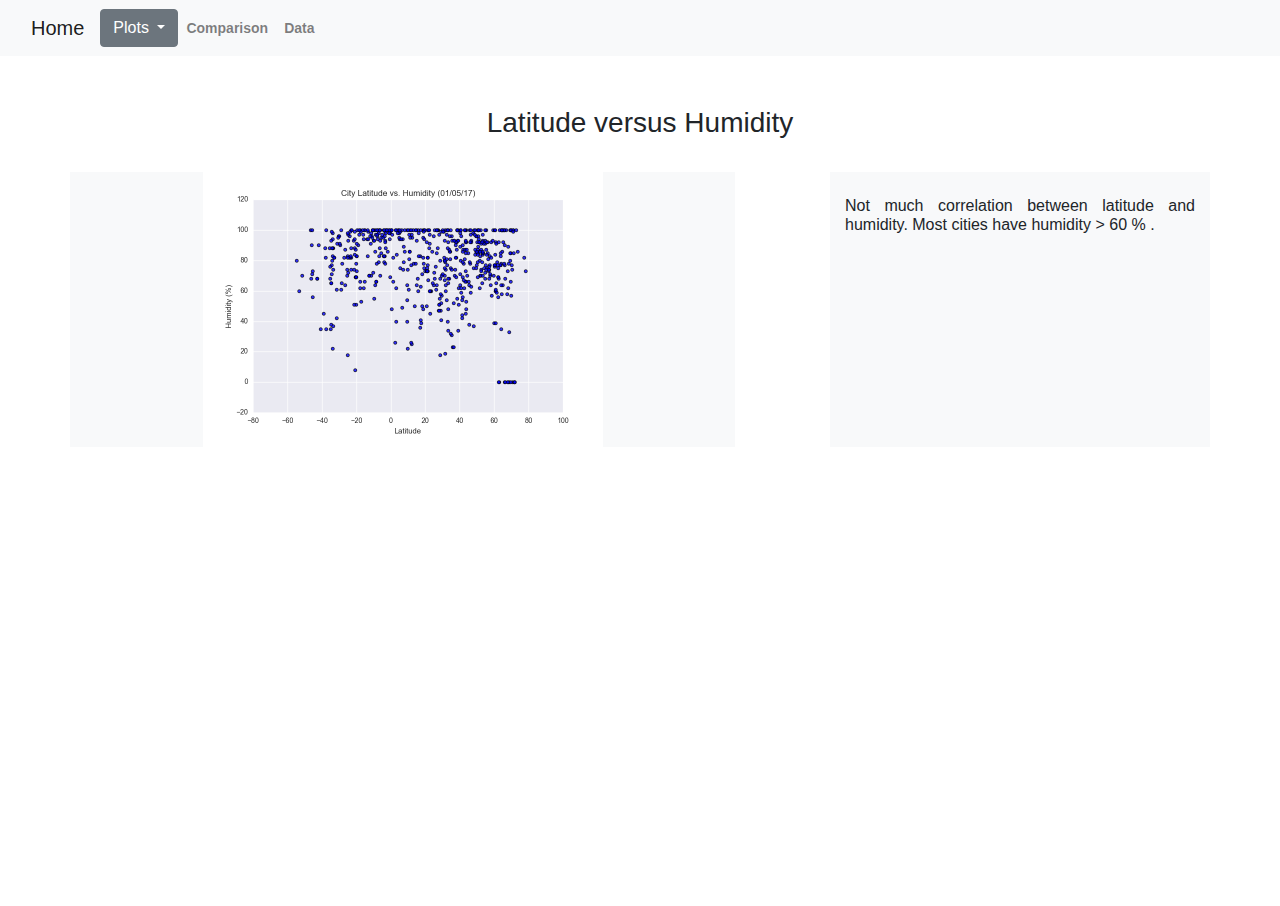
<file: WebVisualizations/html-templates/humidity.html>
<!DOCTYPE html>
<html lang="en">
<head>
    <meta charset="UTF-8">
    <title>Humidity</title>
    <link rel="stylesheet" href="https://stackpath.bootstrapcdn.com/bootstrap/4.3.1/css/bootstrap.min.css" integrity="sha384-ggOyR0iXCbMQv3Xipma34MD+dH/1fQ784/j6cY/iJTQUOhcWr7x9JvoRxT2MZw1T" crossorigin="anonymous">
    <link rel="stylesheet" type="text/css" href="../css/style_v2.css">

    
</head>
<body>
    <nav class="navbar navbar-expand-lg navbar-light bg-light mask gradient-custom">
              <div class="container-fluid">
                <a class="navbar-brand" href="/Web-Design-Challenge/WebVisualizations/html-templates/index.html">Home</a>
                <!-- <div class="d-flex"> -->
                    <div class="dropdown">
                        <button class="btn btn-secondary dropdown-toggle" type="button" id="dropdownMenuButton" data-toggle="dropdown" aria-haspopup="true" aria-expanded="false">
                          Plots
                        </button>

                        <div class="dropdown-menu" aria-labelledby="dropdownMenuButton">
                          <a class="dropdown-item" href="/Web-Design-Challenge/WebVisualizations/html-templates/maxtemp.html">Max Temperature</a>
                          <a class="dropdown-item" href="/Web-Design-Challenge/WebVisualizations/html-templates/humidity.html">Humidity</a>
                          <a class="dropdown-item" href="/Web-Design-Challenge/WebVisualizations/html-templates/cloudiness.html">Cloudiness</a>
                          <a class="dropdown-item" href="/Web-Design-Challenge/WebVisualizations/html-templates/windspeed.html">Wind Speed</a>
                        </div>
                      </div>

                        <button class="navbar-toggler" type="button" data-bs-toggle="collapse"id="navbarSupportedContent" aria-controls="navbarSupportedContent" aria-expanded="false" aria-label="Toggle navigation">
                          <span class="navbar-toggler-icon"></span>
                      </button>

                       <div class="collapse navbar-collapse" id="navbarSupportedContent">
                            <ul class="navbar-nav me-auto mb-2 mb-lg-0">
                                <li class="nav-item">
                            
                                    <a class="nav-link" href="/Web-Design-Challenge/WebVisualizations/html-templates/comparison.html">Comparison</a>
                            
                                </li>
                                <li class="nav-item">
                                  <a class="nav-link" href="/Web-Design-Challenge/WebVisualizations/html-templates/data.html">Data</a>
                                </li>
                          
                            </ul>
                </div>
                      </div>
                    </div>
                 
                    <div class="nav-item">
                    

                    </div>
            <!-- </div> -->
        </div>

       
    </nav>

          
    <div>
        <div class="container " style= "margin-top: 50px; height: 800px;">
            <div class="row">
               
    <!--p class="summary_text"> <b><em>"In wildness is the preservation of the world" <br></em>- Henry David Thoreau </b>
                </p>
                <br>
                <p class="summary_text"> <b><em>"Lose yourself in nature and find peace" <br></em>- Ralph Waldo Emerson </b>
                </p -->
              <div class="col-sm-12 col-md-12 justify-content-center align-items-center text-center"> 
                <h3>Latitude versus Humidity</h3>  
                <br>
              </div> 

              <div class="col-sm-12 col-md-7 justify-content-center align-items-center text-center bg-light"> 
    
                <img src="../images/humidity.png" style = "width:400px; "> 
                <br>
                </div>
              <div class="col-sm-12 col-md-1 ">

              </div>
              <div class= "col-sm-12 col-md-4 justify-content-center align-items-center text-justify bg-light">
                <br>
                <h5 style="font-size:16px;">     Not much correlation between latitude and humidity. Most cities have humidity > 60 % .
                  <br>
                   
                </h5>
               
                  
              </div> 
          
          </div>
    </div>
    

    <script src="https://code.jquery.com/jquery-3.3.1.slim.min.js" integrity="sha384-q8i/X+965DzO0rT7abK41JStQIAqVgRVzpbzo5smXKp4YfRvH+8abtTE1Pi6jizo" crossorigin="anonymous"></script>
    <script src="https://cdnjs.cloudflare.com/ajax/libs/popper.js/1.14.7/umd/popper.min.js" integrity="sha384-UO2eT0CpHqdSJQ6hJty5KVphtPhzWj9WO1clHTMGa3JDZwrnQq4sF86dIHNDz0W1" crossorigin="anonymous"></script>
    <script src="https://stackpath.bootstrapcdn.com/bootstrap/4.3.1/js/bootstrap.min.js" integrity="sha384-JjSmVgyd0p3pXB1rRibZUAYoIIy6OrQ6VrjIEaFf/nJGzIxFDsf4x0xIM+B07jRM" crossorigin="anonymous"></script>

    
</body>

</html>
</file>
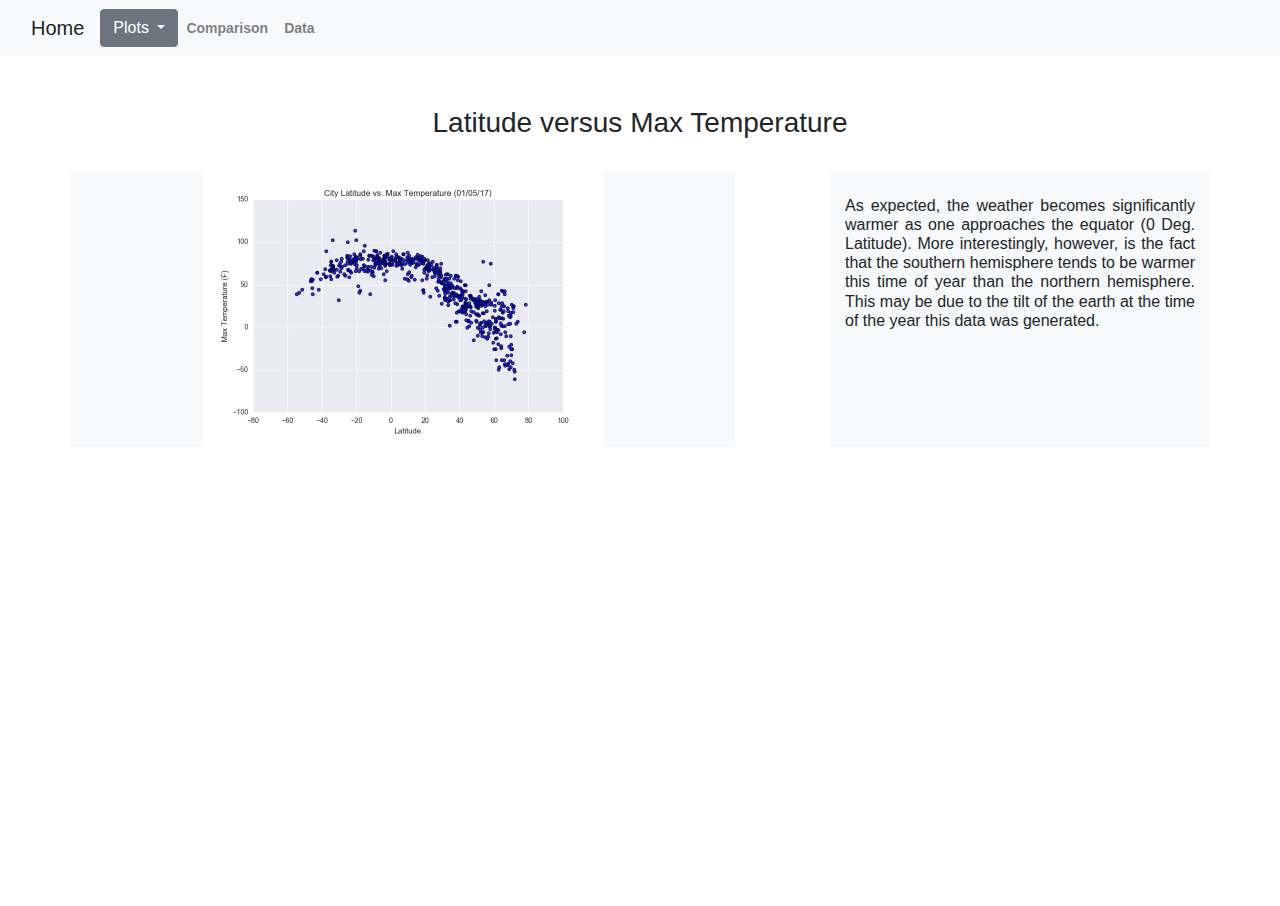
<file: WebVisualizations/html-templates/maxtemp.html>
<!DOCTYPE html>
<html lang="en">
<head>
    <meta charset="UTF-8">
    <title>Maxtemp</title>
    <link rel="stylesheet" href="https://stackpath.bootstrapcdn.com/bootstrap/4.3.1/css/bootstrap.min.css" integrity="sha384-ggOyR0iXCbMQv3Xipma34MD+dH/1fQ784/j6cY/iJTQUOhcWr7x9JvoRxT2MZw1T" crossorigin="anonymous">
    <link rel="stylesheet" type="text/css" href="../css/style_v2.css">

    
</head>
<body>
    <nav class="navbar navbar-expand-lg navbar-light bg-light mask gradient-custom">
              <div class="container-fluid">
                <a class="navbar-brand" href="/Web-Design-Challenge/WebVisualizations/html-templates/index.html">Home</a>
                <!-- <div class="d-flex"> -->
                    <div class="dropdown">
                        <button class="btn btn-secondary dropdown-toggle" type="button" id="dropdownMenuButton" data-toggle="dropdown" aria-haspopup="true" aria-expanded="false">
                          Plots
                        </button>

                        <div class="dropdown-menu" aria-labelledby="dropdownMenuButton">
                          <a class="dropdown-item" href="/Web-Design-Challenge/WebVisualizations/html-templates/maxtemp.html">Max Temperature</a>
                          <a class="dropdown-item" href="/Web-Design-Challenge/WebVisualizations/html-templates/humidity.html">Humidity</a>
                          <a class="dropdown-item" href="/Web-Design-Challenge/WebVisualizations/html-templates/cloudiness.html">Cloudiness</a>
                          <a class="dropdown-item" href="/Web-Design-Challenge/WebVisualizations/html-templates/windspeed.html">Wind Speed</a>
                        </div>
                      </div>

                        <button class="navbar-toggler" type="button" data-bs-toggle="collapse"id="navbarSupportedContent" aria-controls="navbarSupportedContent" aria-expanded="false" aria-label="Toggle navigation">
                          <span class="navbar-toggler-icon"></span>
                      </button>

                       <div class="collapse navbar-collapse" id="navbarSupportedContent">
                            <ul class="navbar-nav me-auto mb-2 mb-lg-0">
                                <li class="nav-item">
                            
                                    <a class="nav-link" href="/Web-Design-Challenge/WebVisualizations/html-templates/comparison.html">Comparison</a>
                            
                                </li>
                                <li class="nav-item">
                                  <a class="nav-link" href="/Web-Design-Challenge/WebVisualizations/html-templates/data.html">Data</a>
                                </li>
                          
                            </ul>
                </div>
                      </div>
                    </div>
                 
                    <div class="nav-item">
                    

                    </div>
            <!-- </div> -->
        </div>

       
    </nav>

          
    <div>
        <div class="container " style= "margin-top: 50px; height: 800px;">
            <div class="row">
               
    <!--p class="summary_text"> <b><em>"In wildness is the preservation of the world" <br></em>- Henry David Thoreau </b>
                </p>
                <br>
                <p class="summary_text"> <b><em>"Lose yourself in nature and find peace" <br></em>- Ralph Waldo Emerson </b>
                </p -->
              <div class="col-sm-12 col-md-12 justify-content-center align-items-center text-center"> 
                <h3>Latitude versus Max Temperature</h3>  
                <br>
              </div> 

              <div class="col-sm-12 col-md-7 justify-content-center align-items-center text-center bg-light"> 
    
                <img src="../images/maxtemp.png" style = "width:400px; "> 
                <br>
                </div>
              <div class="col-sm-12 col-md-1 ">

              </div>
              <div class= "col-sm-12 col-md-4 justify-content-center align-items-center text-justify bg-light">
                <br>
                <h5 style="font-size:16px;">     As expected, the weather becomes significantly warmer as one approaches the equator (0 Deg. Latitude).
                  More interestingly, however, is the fact that the southern hemisphere tends to 
                  be warmer this time of year than the northern hemisphere. 
                  This may be due to the tilt of the earth at the time of the year this data was generated.
                  <br>
                   
                </h5>
               
                  
              </div> 
          
          </div>
    </div>
    

    <script src="https://code.jquery.com/jquery-3.3.1.slim.min.js" integrity="sha384-q8i/X+965DzO0rT7abK41JStQIAqVgRVzpbzo5smXKp4YfRvH+8abtTE1Pi6jizo" crossorigin="anonymous"></script>
    <script src="https://cdnjs.cloudflare.com/ajax/libs/popper.js/1.14.7/umd/popper.min.js" integrity="sha384-UO2eT0CpHqdSJQ6hJty5KVphtPhzWj9WO1clHTMGa3JDZwrnQq4sF86dIHNDz0W1" crossorigin="anonymous"></script>
    <script src="https://stackpath.bootstrapcdn.com/bootstrap/4.3.1/js/bootstrap.min.js" integrity="sha384-JjSmVgyd0p3pXB1rRibZUAYoIIy6OrQ6VrjIEaFf/nJGzIxFDsf4x0xIM+B07jRM" crossorigin="anonymous"></script>

    
</body>

</html>
</file>
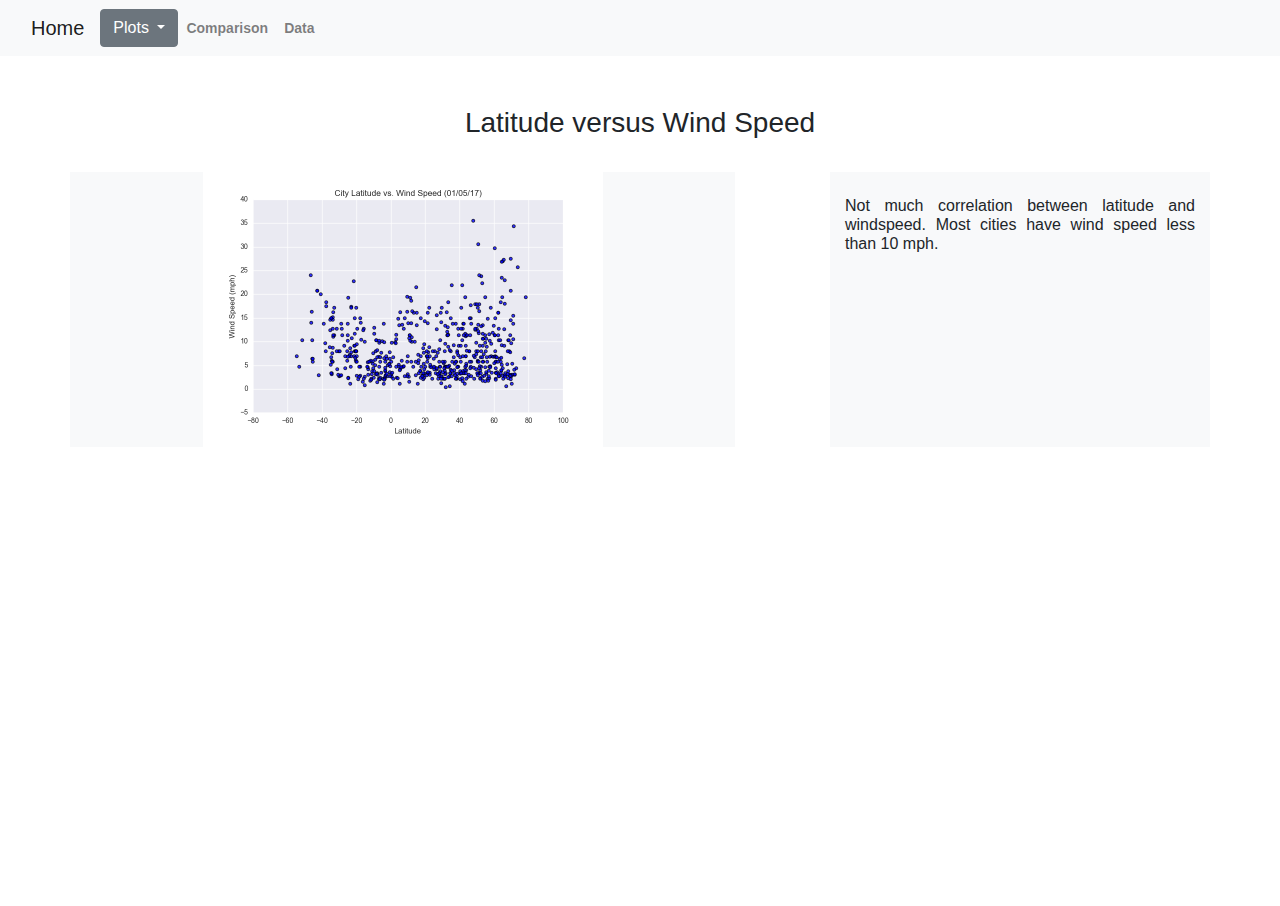
<file: WebVisualizations/html-templates/windspeed.html>
<!DOCTYPE html>
<html lang="en">
<head>
    <meta charset="UTF-8">
    <title>Wind Speed</title>
    <link rel="stylesheet" href="https://stackpath.bootstrapcdn.com/bootstrap/4.3.1/css/bootstrap.min.css" integrity="sha384-ggOyR0iXCbMQv3Xipma34MD+dH/1fQ784/j6cY/iJTQUOhcWr7x9JvoRxT2MZw1T" crossorigin="anonymous">
    <link rel="stylesheet" type="text/css" href="../css/style_v2.css">

    
</head>
<body>
    <nav class="navbar navbar-expand-lg navbar-light bg-light mask gradient-custom">
              <div class="container-fluid">
                <a class="navbar-brand" href="/Web-Design-Challenge/WebVisualizations/html-templates/index.html">Home</a>
                <!-- <div class="d-flex"> -->
                    <div class="dropdown">
                        <button class="btn btn-secondary dropdown-toggle" type="button" id="dropdownMenuButton" data-toggle="dropdown" aria-haspopup="true" aria-expanded="false">
                          Plots
                        </button>

                        <div class="dropdown-menu" aria-labelledby="dropdownMenuButton">
                          <a class="dropdown-item" href="/Web-Design-Challenge/WebVisualizations/html-templates/maxtemp.html">Max Temperature</a>
                          <a class="dropdown-item" href="/Web-Design-Challenge/WebVisualizations/html-templates/humidity.html">Humidity</a>
                          <a class="dropdown-item" href="/Web-Design-Challenge/WebVisualizations/html-templates/cloudiness.html">Cloudiness</a>
                          <a class="dropdown-item" href="/Web-Design-Challenge/WebVisualizations/html-templates/windspeed.html">Wind Speed</a>
                        </div>
                      </div>

                        <button class="navbar-toggler" type="button" data-bs-toggle="collapse"id="navbarSupportedContent" aria-controls="navbarSupportedContent" aria-expanded="false" aria-label="Toggle navigation">
                          <span class="navbar-toggler-icon"></span>
                      </button>

                       <div class="collapse navbar-collapse" id="navbarSupportedContent">
                            <ul class="navbar-nav me-auto mb-2 mb-lg-0">
                                <li class="nav-item">
                            
                                    <a class="nav-link" href="/Web-Design-Challenge/WebVisualizations/html-templates/comparison.html">Comparison</a>
                            
                                </li>
                                <li class="nav-item">
                                  <a class="nav-link" href="/Web-Design-Challenge/WebVisualizations/html-templates/data.html">Data</a>
                                </li>
                          
                            </ul>
                </div>
                      </div>
                    </div>
                 
                    <div class="nav-item">
                    

                    </div>
            <!-- </div> -->
        </div>

       
    </nav>

          
    <div>
        <div class="container " style= "margin-top: 50px; height: 800px;">
            <div class="row">
               
    <!--p class="summary_text"> <b><em>"In wildness is the preservation of the world" <br></em>- Henry David Thoreau </b>
                </p>
                <br>
                <p class="summary_text"> <b><em>"Lose yourself in nature and find peace" <br></em>- Ralph Waldo Emerson </b>
                </p -->
              <div class="col-sm-12 col-md-12 justify-content-center align-items-center text-center"> 
                <h3>Latitude versus Wind Speed</h3>  
                <br>
              </div> 

              <div class="col-sm-12 col-md-7 justify-content-center align-items-center text-center bg-light"> 
    
                <img src="../images/windspeed.png" style = "width:400px; "> 
                <br>
                </div>
              <div class="col-sm-12 col-md-1 ">

              </div>
              <div class= "col-sm-12 col-md-4 justify-content-center align-items-center text-justify bg-light">
                <br>
                <h5 style="font-size:16px;">     Not much correlation between latitude and windspeed. Most cities have wind speed less than 10 mph.
                  <br>
                   
                </h5>
               
                  
              </div> 
          
          </div>
    </div>
    

    <script src="https://code.jquery.com/jquery-3.3.1.slim.min.js" integrity="sha384-q8i/X+965DzO0rT7abK41JStQIAqVgRVzpbzo5smXKp4YfRvH+8abtTE1Pi6jizo" crossorigin="anonymous"></script>
    <script src="https://cdnjs.cloudflare.com/ajax/libs/popper.js/1.14.7/umd/popper.min.js" integrity="sha384-UO2eT0CpHqdSJQ6hJty5KVphtPhzWj9WO1clHTMGa3JDZwrnQq4sF86dIHNDz0W1" crossorigin="anonymous"></script>
    <script src="https://stackpath.bootstrapcdn.com/bootstrap/4.3.1/js/bootstrap.min.js" integrity="sha384-JjSmVgyd0p3pXB1rRibZUAYoIIy6OrQ6VrjIEaFf/nJGzIxFDsf4x0xIM+B07jRM" crossorigin="anonymous"></script>

    
</body>

</html>
</file>
<file: WebVisualizations/css/style_v2.css>
h5 {
font-size: 18px;
} 

p {
    font-size: 14px; 
    font-weight: bold; 
} 

a.nav-link {
    font-size: 14px;
    font-weight: bold; 
    color: darkslategray
  
  }
</file>
